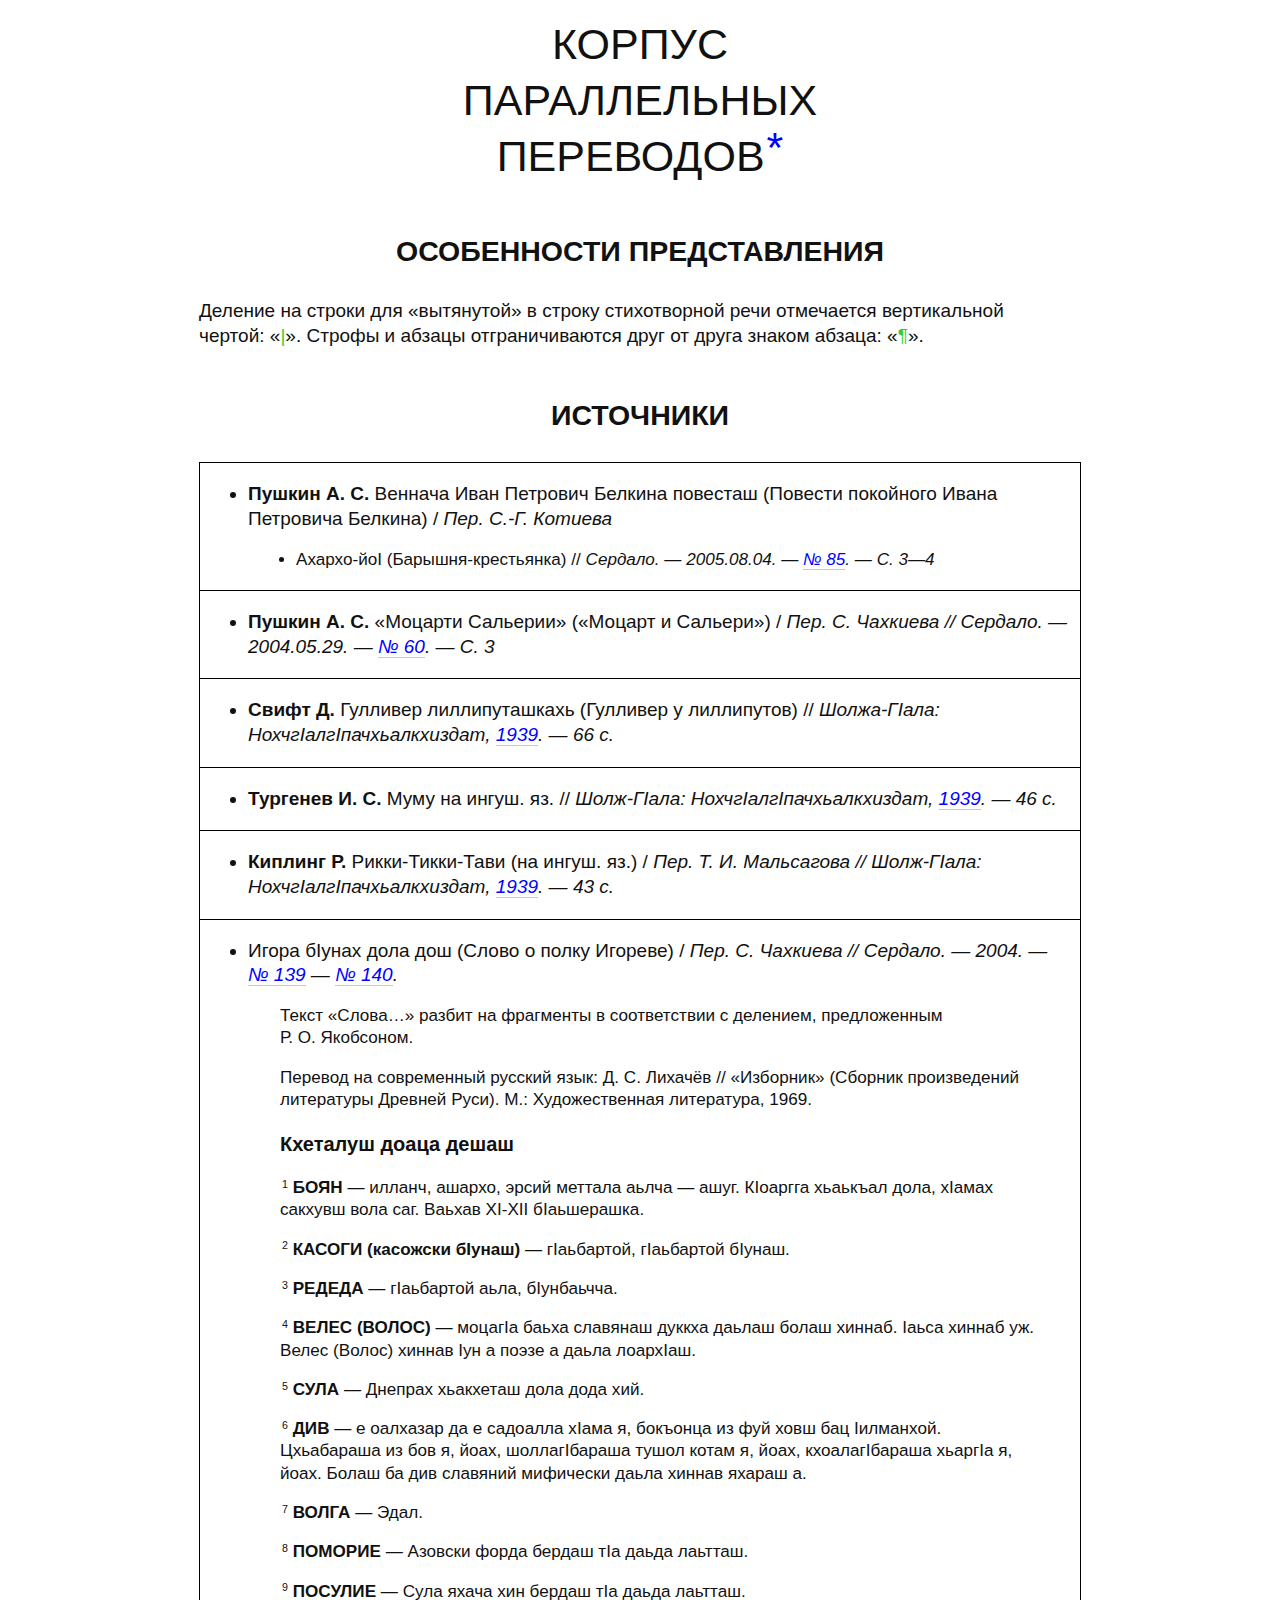
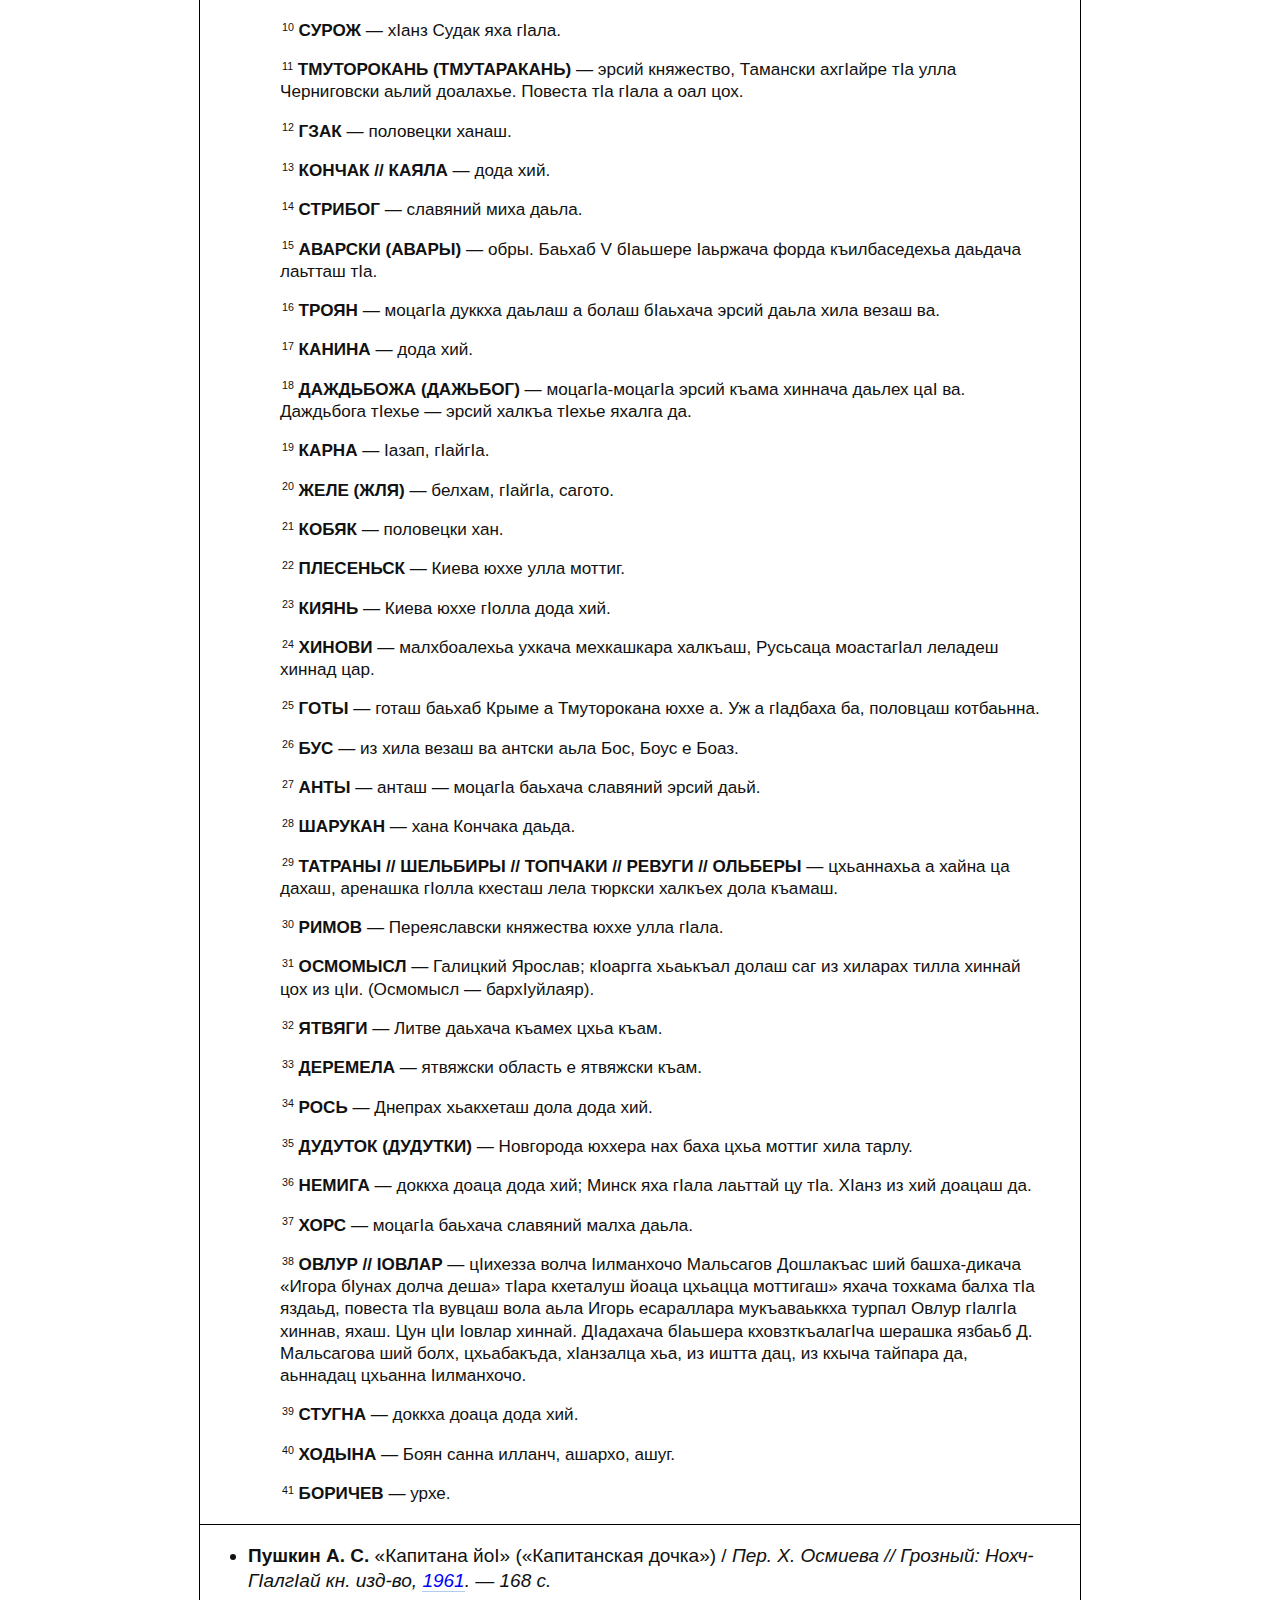
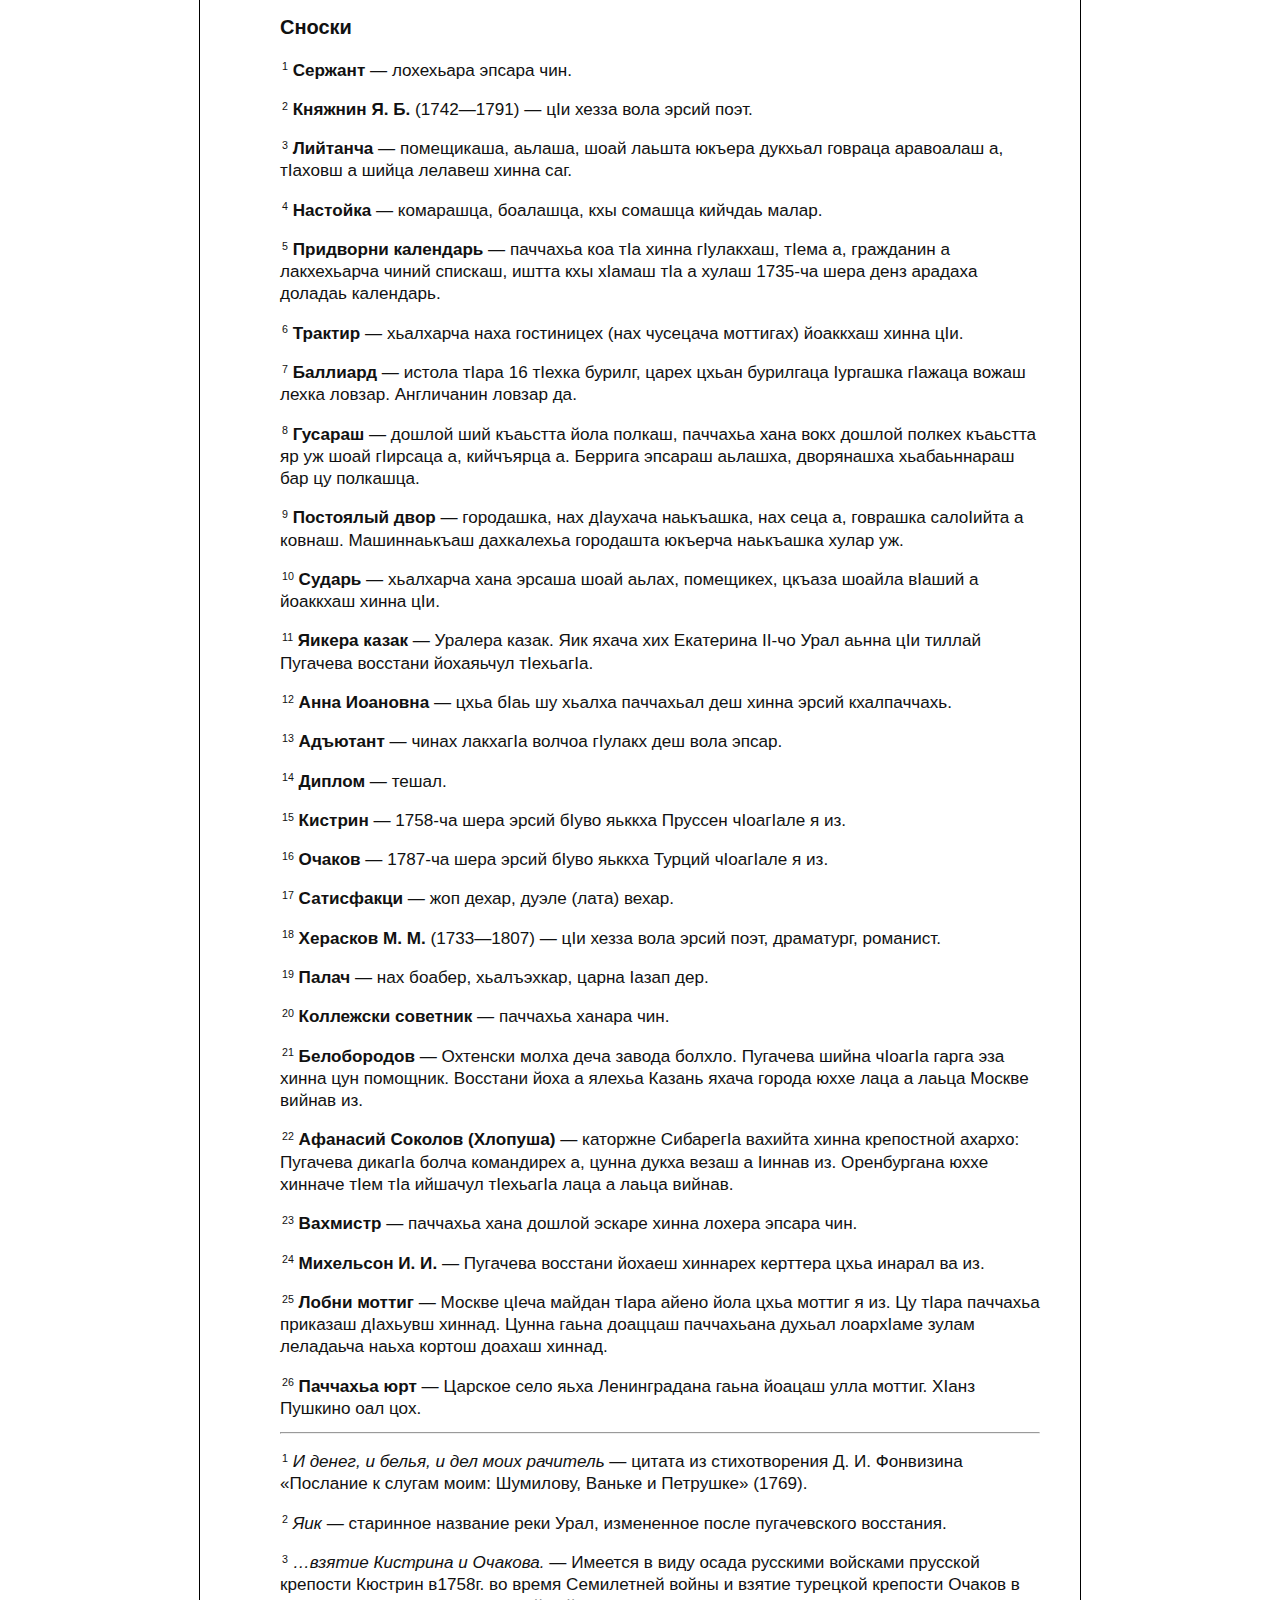
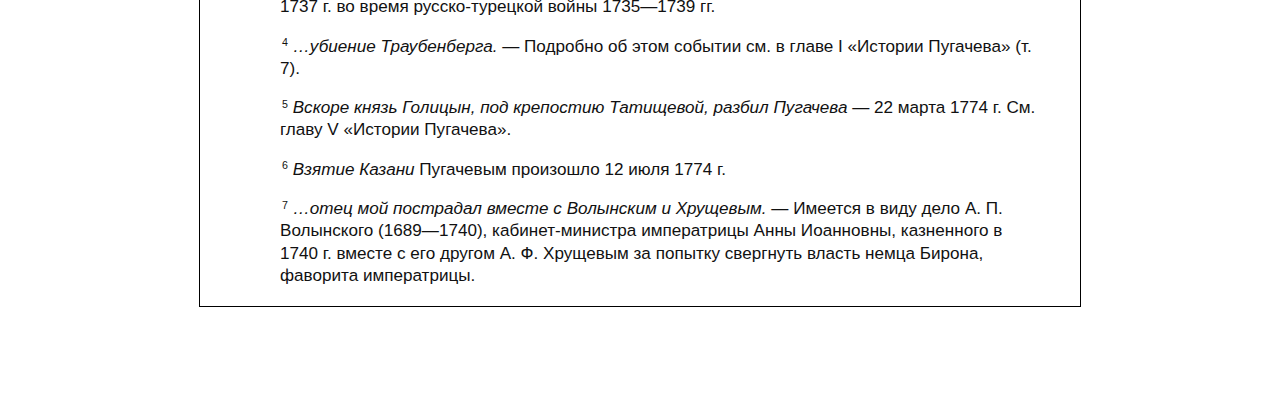
<file: parall_about.html>
﻿<!DOCTYPE html>
<html>
<head>
<title>Источники — Корпус параллельных переводов</title>
<meta charset="utf-8" />
<meta name="viewport" content="width=device-width, initial-scale=1.0" />
<meta http-equiv="X-UA-Compatible" content="IE=edge" />
<link rel="shortcut icon" href="./src/icons/favicon.ico" />
<STYLE type=text/css>






table.delivery {margin-top: 2em; font-size: 90%; width: 100%; border: 0px; border-collapse: collapse;}
table.delivery thead {font-weight: bold; background-color:#F2F2F2;}
table.delivery td {
    padding: 0px; border-bottom: 1px solid #e8e9eb;
    padding: 2px 5px 2px 5px;
    margin: 0;
    vertical-align: top;}

@media screen and (max-width: 800px) {
  table.delivery thead {
    display: none;
  }
  table.delivery tr {
    display: block;
    Xmargin-bottom: 1rem;
    Xborder-bottom: 2px solid #e8e9eb;
  }
  table.delivery td {
    display: block;
    text-align: right;
  }
  table.delivery td:before {
    content: attr(aria-label);
    float: left;
    font-weight: bold;
  }
  table.delivery .delivery_th {
    background-color:#F2F2F2;
  }
  table.delivery .delivery_th code {
	background-color: #008000; color: #EAFFED;
}
}





.vertext {
	bottom: 0; font-weight: 400;
	color:#FF0000; display: inline-block; width:30px;
	padding: 0; margin: 35px 2px 0px 0px;
	text-align: center; Xposition:absolute; vertical-align:middle;

	-webkit-transform: rotate(-90deg);
	transform: rotate(-90deg);
	-webkit-transform-origin: center;
	transform-origin: center;
	white-space: nowrap;
}
s { 
    Xvertical-align: middle; color:#FF0000 !important;  /* цвет зачеркивающей линии */ 
} 



html *, html ::after, html ::before {
	box-sizing: inherit;
}
body, html {
	-webkit-font-smoothing: antialiased;
	font-weight: 400;
	text-rendering: optimizeLegibility;
}
html *, html a, html li {
	outline-color: inherit;
}
body {
	font-size: 101%;
	display: flex;
	flex-direction: column;
	flex: 1 1 100%;
	background-color: #ffffff;
	color: #111 !important;
	color: var(--theme-text);
	min-height: 100vh;
	line-height: 1.3;
}


/* /art-l */
#als-expressform *, *, .als-share-circle, .share-circle, ::after, ::before {
	-webkit-box-sizing: border-box;
	-moz-box-sizing: border-box;
}
*, ::after, ::before {
	box-sizing: border-box;
}
html {
	-webkit-text-size-adjust: 100%;
	-ms-text-size-adjust: 100%;
	-webkit-font-smoothing: antialiased;
}
body, html {
	height: auto;
	min-height: 100%;
}
body {
	margin: 0;
	margin-bottom: 8% !important;
	1font-family: Segoe UI,SegoeUI,Helvetica Neue,Helvetica,Arial,sans-serif;
font-family: -apple-system, BlinkMacSystemFont, "Segoe UI", Helvetica, Arial, sans-serif, "Apple Color Emoji", "Segoe UI Emoji", "Segoe UI Symbol";
	overflow-y: scroll;
}
body {
	-webkit-font-feature-settings: "kern" 1, "liga" 0;
	-moz-font-feature-settings: "kern" 1, "liga" 0;
	font-feature-settings: "kern" 1, "liga" 0;
}
.als-body-wrap {
	display: flex;
	height: 100%;
	-ms-flex-direction: column;
	flex-direction: column;
	width: 100%;
}
.typograf-bg, body.typograf-bg .als-body-wrap, body.typograf-bg .als-footer-wrap, body.typograf-page, body.typograf-page .als-body-wrap, body.typograf-page .als-footer-wrap {
	background: #ebebeb;
}
.als-body-wrap, .als-search-v4-container {
	display: -webkit-box;
	display: -webkit-flex;
	display: -ms-flexbox;
	-webkit-box-orient: vertical;
	-webkit-box-direction: normal;
	-webkit-flex-direction: column;
}
.als-header-2021-padding {
	padding-top: 123px;
}
.als-content-wrap {
	-webkit-box-flex: 1;
	-webkit-flex: 1 0 auto;
	-ms-flex: 1 0 auto;
	flex: 1 0 auto;
}
.als-text-title {
	width: 100%;
	max-width: 100%;
	text-align: center;
	margin: 0 auto;
	font-size: 43px!important;
	line-height: 1.3;
}
/* @media all and (max-width:1400px) */
.als-text-title {
	font-size: 43px;
}
.als-tabs {
	text-align: center;
	font-size: 18px;
	margin: 1.9em 10px 2em;
	position: relative;
}
.als-tabs a	{color: #000!important;}
.als-tabs a:hover {
    background: rgba(0,0,0,.1);
    color: #000!important;
}
.als-text-container, .als-text-container-size, .announce__text {
	max-width: 920px;
	margin: 0 auto;
}
.als-text, .als-text-container, .announce__text {
	font-size: 21px;
	padding: 0 1em;
}
/* @media all and (max-width:1400px) */
.als-text, .als-text-container, .announce__text {
	font-size: 19px;
}
.als-text .text-margin, .als-text p, .als-text-container .text-margin, .als-text-container p, .text-margin.als-text-container, .text-margin.als-text, .announce__text .text-margin, .announce__text p, .text-margin.announce__text {
	margin: 1em auto .7em;
}
.als-text p, .als-text-container p, .announce__text p {
	font-family: inherit;
	font-size: inherit;
}
.als-logo-barcode, .blue-store-button, a.download, span.pause span {
	position: relative;
	font-weight: bold;
}
a:link {
	color: #0089ff;
	text-decoration: none;
	border-bottom: 1px solid rgba(0, 137, 255, .3);
	-webkit-transition: color .3s ease, border-color .3s ease;
	transition: color .3s ease, border-color .3s ease;
}
a.download:hover:before {
    opacity: .6;
}
a.download::before {
	content: "";
	display: block;
	width: 13px;
	height: 13px;
	position: absolute;
	left: -17px;
	top: 6px;
	background: url(./src/icons/download-icon.svg) no-repeat;
	background-size: 100% 100%;
	opacity: 0.4;
	-webkit-transition: opacity .3s cubic-bezier(.55, .08, .06, .97);
	transition: opacity .3s cubic-bezier(.55, .08, .06, .97);
}
.als-tabs a {
	font-size: inherit;
	padding: .5em 1.2em;
	text-decoration: none;
	border: none;
	position: relative;
	display: inline-block;
}
.als-tabs span {
	font-size: inherit;
	padding: .0em 0em;
	text-decoration: none;
	border: none;
	position: relative;
	display: inline-block;
}
.als-tabs span a {
	color: #ffffff !important;
}
.als-tabs span a:hover, .als-tabs span a:visited {
	color: #ffffff !important;
	background-color: #111BEF !important;
}
.als-tabs a {
	color: #000;
	background: rgba(0,0,0,.05);
	cursor: pointer;
}
.als-tabs a:not(.selected) {
	-webkit-transition: background .2s cubic-bezier(.55, .08, .06, .97);
	transition: background .2s cubic-bezier(.55, .08, .06, .97);
}
.als-tabs .als-tabs-bg, .als-tabs a.pseudo-selected, .als-tabs a.selected, .als-tabs a.with-nav, .als-tabs span {
	color: #fff;
}
.als-tabs .als-tabs-bg, .als-tabs a.selected, .als-tabs a.with-nav, .als-tabs span {
	background: #4149F2;
}
.als-tabs ins {
	outline: 0;
	text-decoration: none;
	position: relative;
	display: inline-block;
	z-index: 2;
	-webkit-transform: translateX(0);
	-ms-transform: translateX(0px);
	transform: translateX(0px);
	-webkit-transition: all .3s;
	transition: all .3s;
	line-height: 1.3;
	vertical-align: baseline;
}
.als-tabs ins::before {
	display: none;
}
.als-tabs .als-tabs-bg ins, .als-tabs a.pseudo-selected ins, .als-tabs a.selected ins, .als-tabs a.with-nav ins, .als-tabs span ins {
	-webkit-transform: none;
	-ms-transform: none;
	transform: none;
}
.als-tabs .als-tabs-bg ins::before, .als-tabs a.pseudo-selected ins::before, .als-tabs a.selected ins::before, .als-tabs a.with-nav ins::before, .als-tabs span ins::before {
	left: -0.8em;
	opacity: 1;
}
.als-text .h1, .als-text .subtitle, .als-text h1, .als-text-container .h1, .als-text-container .subtitle, .als-text-container h1, .als-text-title .h1, .als-text-title .subtitle, .als-text-title h1 {
	font-family: Segoe UI,SegoeUI,Helvetica Neue,Helvetica,Arial,sans-serif;
	font-weight: 400;
}
.als-text .h1, .als-text h1, .als-text-container .h1, .als-text-container h1, .als-text-title .h1, .als-text-title h1 {
	font-weight: 400;
	font-size: inherit;
	margin-bottom: 0.2em;
	margin-top: 1.1em;
}
/* art-l/ */


code, kbd, samp {
	font-family: Consolas,Monaco,'Andale Mono','Ubuntu Mono',monospace;
	font-size: 101%;
}
table {
	border-collapse: collapse;
	border-spacing: 0;
}
td, th {
	padding: 0;
}
code {
	direction: ltr;
	font-family: SFMono-Regular,Consolas,Liberation Mono,Menlo,Courier,monospace;
}

b, strong {
	font-weight: 600;
}

code {
	white-space:nowrap !important;
	padding: .1em .2em;
	background-color: #EAFFED; color: #008000;
	border-radius: 3px;
	font-size: 101%;
	font-smooth: auto;
	word-wrap: break-word;
}
.table th:not([scope=row]) {
	border-top: 0;
	border-bottom: 1px;
}

a {
	text-decoration: none;
	border-bottom: 1px solid;
}
a:link {
	color: #0000FF;
	border-color: #b2ccf0;
}
a:visited {
        color: #0000FF;
}
a:visited {
	border-color: #CC3399;
}

a:visited.fresh, a:visited.footer {
	border-color: #CC3399;
}
a:hover {
	border-color: #f0b2b2; color: #F41224;
}
a:active  { color:#8B0000; }

.output { margin: 2% 0 0 0; }



h1 {text-align:center; margin-top: 2em; margin-bottom: 1em;}
h2 {text-align:center; margin-top: 1.7em; margin-bottom: 1em;}


.tbl p { margin: 0pt;  }

P	{ text-indent: 0em; Xmargin: 0.2em; }
P.tab	{ text-align: left; font-size: 88%; margin-left: 0.3em; text-indent: 0em; }
P.tabv	{ text-align: left; font-size: 88%; margin-left: 1.2em; text-indent: -1.3em; padding:5px 0px 5px 0px; }


.font { font-size:121%; padding:0px 1px 0px 2px;}
p.tabli {text-indent: 0em;}


irsns   { background-color:#009878; color:#ffffff;}
dud15 { background-color:#c2af9a; color:#8e3635;}
irt16 { background-color:#96391d; color:#D0B64E;}
kodkt { background-color:#55a72a; color:#e3f4e5;}
kod21 { background-color:#1f3c8e; color:#B7AD98;}
raz01 { background-color:#E91344; color:#ffffff;}
dud15, kod21, irt16, irsns, kodkt, raz01, its33, uzh27 { font-size:12px !important; text-align:center !important; white-space:nowrap; overflow: visible; padding:3px 4px 3px 4px; font-variant:small-caps !important;}

k {font-size:11px !important;}


img {padding:0px;}




@font-face {
  font-family: DXIcons;
  src: local("DevExtreme Generic Icons"),local("devextreme_generic_icons"),url("./src/icons/dxicons.woff2") format("woff2"),url("./src/icons/dxicons.woff") format("woff"),url("./src/icons/dxicons.ttf") format("truetype");
  font-weight: 400;
  font-style: normal;
}
.dx-show-clear-button .dx-icon-clear {
    color: #F41224;
    top: 50%;
    margin-top: -17px;
    padding: 0px;
    width: 34px;
    height: 34px;
    background-position: 8px 8px;
    background-size: 18px 18px;
    font-size: 18px;
    text-align: center;
    line-height: 18px;
}
.dx-icon-clear {
    color: #F41224;
    font: 14px/1 DXIcons;
}
.dx-icon-overflow::before {
    font-weight: bold;
    content: "";
}
.dx-button .dx-icon {
    width: 16px; 
    height: 16px; 
    background-position: 0 0; 
    background-size: 16px 16px; 
    padding: 0; 
    font-size: 14px; 
    text-align: center; 
    line-height: 12px; 
    margin-right: 0; 
    margin-left: 0; 
}
.dx-button {
    padding: 2px 6px 2px 6px;
    border-radius: 4px;
    border-width: 1px;
    border-style: solid;
}
.dx-button .dx-icon {
    -webkit-user-drag: none;
    display: inline-block;
    vertical-align: middle;
}
.dx-widget, .dx-widget *, .dx-widget ::after, .dx-widget ::before, .dx-widget::after, .dx-widget::before {
    -webkit-box-sizing: border-box;
    box-sizing: border-box;
}
.dx-icon-overflow {
    font: 14px/1 DXIcons;
}
.dx-icon {
    background-position: 50% 50%;
    Xdisplay: inline-block;
    font-size: inherit;
    text-rendering: auto;
    -webkit-font-smoothing: antialiased;
    -moz-osx-font-smoothing: grayscale;
}
.dx-icon-clear::before {
    content: "";
}
::selection {
    background: #000000;
    color: #ffffff;
}
/*-----------------*/
.dx-header-filter-empty {
    color: #888888;
    top: 50%;
    margin-top: -17px;
    padding: 0px;
    width: 34px;
    height: 34px;
    background-position: 8px 8px;
    background-size: 18px 18px;
    font-size: 18px;
    text-align: center;
    line-height: 18px;
}
.dx-header-filter-empty {
    font: 14px/1 DXIcons;
}
.dx-header-filter {
    background-position: 50% 50%;
    Xdisplay: inline-block;
    font-size: inherit;
    text-rendering: auto;
    -webkit-font-smoothing: antialiased;
    -moz-osx-font-smoothing: grayscale;
}
.dx-header-filter-empty::before {
    content: "";
}


li {
  Xmargin: 5px 0; margin: 0px 0px 2px 8px; text-indent: 0px;
  Xlist-style-type: "\2014\0020"; /*none circle square disc*/ 
  /*background: url('li.gif') no-repeat 0 0.6em;*/
}

sup a{border-style: none !important;}
sup{margin-left:2px; font-weight:normal; border-style: none !important;}
sup{font-size:8pt;line-height:0;position:relative;vertical-align:baseline}
sup{top:-0.5em}
sub{bottom:-0.25em;}

.sup2{font-size:100%;}
.sup2{top:-0.2em}

.svg_pic:active path {
fill: #BB1414;
}




.thumbnails
{
/* Компенсируем отступы между float-блоками, чтобы они занимали все доступное пространство */
margin: -3em 0 0 -2em;

/* Выравнивание по центру */
text-align: center;
}

.thumbnail
{
/* Убираем подчеркивание у элемента ins,
который был использован для совместимости со старыми версиями Internet Explorer */
text-decoration: none;

/* Следующее правило для Firefox 2 */
display: -moz-inline-box;

/* а это для остальных */
display: inline-block;

vertical-align: top;

/* Убираем выравнивание по центру */
text-align: left;

/* Отступы между блоками */
margin: 0em 0 0 2em;
}

.thumbnail .r
{
/* Если есть необходимость, то свойства padding, border, background и position со значением relative
лучше задавать у этого элемента -- это несколько расширит количество поддерживаемых версий браузеров */

/* Задаем минимальную ширину по тексту */
width: 14em;

/* Минимальная ширина в пикселях будет автоматически рассчитываться по ширине картинки */
float: left;
}



c1 { background-color:#7A00E5; padding:12px 0px 12px 0px; color:#FFFFFF;}
c2 { background-color:#0068FF; padding:12px 0px 12px 0px; color:#FFFFFF;}
c3 { background-color:#00BC3F; padding:12px 0px 12px 0px; color:#FFFFFF;}
c4 { background-color:#FFFF00; padding:12px 0px 12px 0px; color:#FF0000;}
c5 { background-color:#FF7F00; padding:12px 0px 12px 0px; color:#FFFFFF;}
c6 { background-color:#FF0000; padding:12px 0px 12px 0px; color:#FFFFFF;}





.r ul {
  list-style: none;
  padding: 0px;
  margin: 0px 0px 0px -25px; color:#444444;
}

.r li { 
  padding-left: 16px; 
}

.r li::before {
  content: "•";
  padding-right: 6px;
  color: #000000;
}

blockquote {
  font-size:90%;
}

/*Highlighted Footnotes like Wikipedia*/
a {
  transition: all .8s;
}
:target {
	background: #ccc; 		/*ccc*/
	Xborder: solid 1px #aaa; 	/*aaa*/
  transition: all .5s;
}
</style>



</head>
<body>
<div class="als-body-wrap">










<div class="als-content-wrap" data-als-search="wrapper"><div class="als-text-title"><h1 style="margin-top: 0.4em; margin-bottom: 0.6em;">КОРПУС <br>ПАРАЛЛЕЛЬНЫХ <br><nobr>ПЕРЕВОДОВ<sup class="sup2"><a href="https://ghalghay.github.io/" target="_blank">*</a></sup></nobr></h1></div>



<div class="als-text-container">



<h2>ОСОБЕННОСТИ ПРЕДСТАВЛЕНИЯ</h2>

<p>Деление на строки для «вытянутой» в строку стихотворной речи отмечается вертикальной чертой:&nbsp;«<font color='#32CD32'>|</font>». Строфы и абзацы отграничиваются друг от друга знаком абзаца:&nbsp;«<font color='#32CD32'>¶</font>».</p>





<h2>ИСТОЧНИКИ</h2>


<table border="1" bordercolor="#000000">

<tr>
<td id="belkin">
<ul>
<li><b>Пушкин А. С.</b> Веннача Иван Петрович Белкина повесташ (Повести покойного Ивана Петровича Белкина) /&nbsp;<i>Пер. С.-Г.&nbsp;Котиева</i>

<blockquote>
<li>Ахархо-йоӀ (Барышня-крестьянка) //&nbsp;<i>Сердало.&nbsp;— 2005.08.04.&nbsp;— <a href="https://yadi.sk/i/sBHIc0lv3ZkXvC" target="_blank" class="a_color">№&nbsp;85</a>.&nbsp;— С.&nbsp;3—4</i></li>
</blockquote>
</ul>
</td>
</tr>



<tr>
<td id="salieri">
<ul>
<li><b>Пушкин А. С.</b> «Моцарти Сальерии» («Моцарт и Сальери») /&nbsp;<i>Пер. С.&nbsp;Чахкиева // Сердало.&nbsp;— 2004.05.29.&nbsp;— <a href="https://disk.yandex.ru/i/ecoGUFQE3Ziaxr" target="_blank" class="a_color">№&nbsp;60</a>.&nbsp;— С.&nbsp;3</i></li>
</ul>
</td>
</tr>



<tr>
<td id="lillip">
<ul>
<li><b>Свифт Д.</b> Гулливер лиллипуташкахь (Гулливер у лиллипутов) //&nbsp;<i>Шолжа-ГӀала: НохчгӀалгӀпачхьалкхиздат, <a href="https://disk.yandex.ru/d/BZRJnETr-oPiVw" target="_blank" class="a_color">1939</a>.&nbsp;— 66&nbsp;с.</i></li>
</ul>
</td>
</tr>


<tr>
<td id="mumu">
<ul>
<li><b>Тургенев И. С.</b> Муму на ингуш. яз. //&nbsp;<i>Шолж-ГӀала: НохчгӀалгӀпачхьалкхиздат, <a href="https://disk.yandex.ru/i/HD0c5LJ4_XpCog" target="_blank" class="a_color">1939</a>.&nbsp;— 46&nbsp;с.</i></li>
</ul>
</td>
</tr>



<tr>
<td id="rikki">
<ul>
<li><b>Киплинг Р.</b> Рикки-Тикки-Тави (на ингуш. яз.) /&nbsp;<i>Пер. Т.&nbsp;И.&nbsp;Мальсагова //&nbsp;<i>Шолж-ГӀала: НохчгӀалгӀпачхьалкхиздат, <a href="https://disk.yandex.ru/d/7EzLpDE3axWnCw" target="_blank" class="a_color">1939</a>.&nbsp;— 43&nbsp;с.</i></li>
</ul>
</td>
</tr>


<tr>
<td id="igor">
<ul>
<li>Игора бӀунах дола дош (Слово о&nbsp;полку Игореве) /&nbsp;<i>Пер. С.&nbsp;Чахкиева // Сердало.&nbsp;— 2004.&nbsp;— <a href="https://yadi.sk/i/KleJtbrI3ZiUh9" target="_blank" class="a_color">№&nbsp;139</a>&nbsp;—&nbsp;<a href="https://yadi.sk/i/ofsBB31c3ZiUjk" target="_blank" class="a_color">№&nbsp;140</a>.</i></li>
<blockquote>
<p>Текст «Слова…» разбит на&nbsp;фрагменты в&nbsp;соответствии с&nbsp;делением, предложенным Р.&nbsp;О.&nbsp;Якобсоном.</p>
<p>Перевод на современный русский язык: Д.&nbsp;С.&nbsp;Лихачёв // «Изборник» (Сборник произведений литературы Древней Руси). М.:&nbsp;Художественная литература,&nbsp;1969.</p>

<h3>Кхеталуш доаца дешаш</h3>

<p id="ig1"><sup>1</sup> <b>БОЯН</b> — илланч, ашархо, эрсий меттала аьлча</b> — ашуг. КӀоаргга хьаькъал дола, хӀамах сакхувш вола саг. Ваьхав XI-XII бӀаьшерашка.</p>
<p id="ig2"><sup>2</sup> <b>КАСОГИ (касожски бӀунаш)</b> — гӀаьбартой, гӀаьбартой бӀунаш.</p>
<p id="ig3"><sup>3</sup> <b>РЕДЕДА</b> — гӀаьбартой аьла, бӀунбаьчча.</p>
<p id="ig4"><sup>4</sup> <b>ВЕЛЕС (ВОЛОС)</b> — моцагӀа баьха славянаш дуккха даьлаш болаш хиннаб. Ӏаьса хиннаб уж. Велес (Волос) хиннав Ӏун а поэзе а даьла лоархӀаш.</p>
<p id="ig5"><sup>5</sup> <b>СУЛА</b> — Днепрах хьакхеташ дола дода хий.</p>
<p id="ig6"><sup>6</sup> <b>ДИВ</b> — е оалхазар да е садоалла хӀама я, бокъонца из фуй ховш бац Ӏилманхой. Цхьабараша из бов я, йоах, шоллагӀбараша тушол котам я, йоах, кхоалагӀбараша хьаргӀа я, йоах. Болаш ба див славяний мифически даьла хиннав яхараш а.</p>
<p id="ig7"><sup>7</sup> <b>ВОЛГА</b> — Эдал.</p>
<p id="ig8"><sup>8</sup> <b>ПОМОРИЕ</b> — Азовски форда бердаш тӀа даьда лаьтташ.</p>
<p id="ig9"><sup>9</sup> <b>ПОСУЛИЕ</b> — Сула яхача хин бердаш тӀа даьда лаьтташ.</p>
<p id="ig10"><sup>10</sup> <b>СУРОЖ</b> — хӀанз Судак яха гӀала.</p>
<p id="ig11"><sup>11</sup> <b>ТМУТОРОКАНЬ (ТМУТАРАКАНЬ)</b> — эрсий княжество, Тамански ахгӀайре тӀа улла Черниговски аьлий доалахье. Повеста тӀа гӀала а оал цох.</p>
<p id="ig12"><sup>12</sup> <b>ГЗАК</b> — половецки ханаш.</p>
<p id="ig13"><sup>13</sup> <b>КОНЧАК // КАЯЛА</b> — дода хий.</p>
<p id="ig14"><sup>14</sup> <b>СТРИБОГ</b> — славяний миха даьла.</p>
<p id="ig15"><sup>15</sup> <b>АВАРСКИ (АВАРЫ)</b> — обры. Баьхаб V бӀаьшере Ӏаьржача форда къилбаседехьа даьдача лаьтташ тӀа.</p>
<p id="ig16"><sup>16</sup> <b>ТРОЯН</b> — моцагӀа дуккха даьлаш а болаш бӀаьхача эрсий даьла хила везаш ва.</p>
<p id="ig17"><sup>17</sup> <b>КАНИНА</b> — дода хий.</p>
<p id="ig18"><sup>18</sup> <b>ДАЖДЬБОЖА (ДАЖЬБОГ)</b> — моцагӀа-моцагӀа эрсий къама хиннача даьлех цаӀ ва. Даждьбога тӀехье — эрсий халкъа тӀехье яхалга да.</p>
<p id="ig19"><sup>19</sup> <b>КАРНА</b> — Ӏазап, гӀайгӀа.</p>
<p id="ig20"><sup>20</sup> <b>ЖЕЛЕ (ЖЛЯ)</b> — белхам, гӀайгӀа, сагото.</p>
<p id="ig21"><sup>21</sup> <b>КОБЯК</b> — половецки хан.</p>
<p id="ig22"><sup>22</sup> <b>ПЛЕСЕНЬСК</b> — Киева юххе улла моттиг.</p>
<p id="ig23"><sup>23</sup> <b>КИЯНЬ</b> — Киева юххе гӀолла дода хий.</p>
<p id="ig24"><sup>24</sup> <b>ХИНОВИ</b> — малхбоалехьа ухкача мехкашкара халкъаш, Русьсаца моастагӀал леладеш хиннад цар.</p>
<p id="ig25"><sup>25</sup> <b>ГОТЫ</b> — готаш баьхаб Крыме а Тмуторокана юххе а. Уж а гӀадбаха ба, половцаш котбаьнна.</p>
<p id="ig26"><sup>26</sup> <b>БУС</b> — из хила везаш ва антски аьла Бос, Боус е Боаз.</p>
<p id="ig27"><sup>27</sup> <b>АНТЫ</b> — анташ</b> — моцагӀа баьхача славяний эрсий даьй.</p>
<p id="ig28"><sup>28</sup> <b>ШАРУКАН</b> — хана Кончака даьда.</p>
<p id="ig29"><sup>29</sup> <b>ТАТРАНЫ // ШЕЛЬБИРЫ // ТОПЧАКИ // РЕВУГИ // ОЛЬБЕРЫ</b> — цхьаннахьа а хайна ца дахаш, аренашка гӀолла кхесташ лела тюркски халкъех дола къамаш.</p>
<p id="ig30"><sup>30</sup> <b>РИМОВ</b> — Переяславски княжества юххе улла гӀала.</p>
<p id="ig31"><sup>31</sup> <b>ОСМОМЫСЛ</b> — Галицкий Ярослав; кӀоаргга хьаькъал долаш саг из хиларах тилла хиннай цох из цӀи. (Осмомысл — бархӀуйлаяр).</p>
<p id="ig32"><sup>32</sup> <b>ЯТВЯГИ</b> — Литве даьхача къамех цхьа къам.</p>
<p id="ig33"><sup>33</sup> <b>ДЕРЕМЕЛА</b> — ятвяжски область е ятвяжски къам.</p>
<p id="ig34"><sup>34</sup> <b>РОСЬ</b> — Днепрах хьакхеташ дола дода хий.</p>
<p id="ig35"><sup>35</sup> <b>ДУДУТОК (ДУДУТКИ)</b> — Новгорода юххера нах баха цхьа моттиг хила тарлу.</p>
<p id="ig36"><sup>36</sup> <b>НЕМИГА</b> — доккха доаца дода хий; Минск яха гӀала лаьттай цу тӀа. ХӀанз из хий доацаш да.</p>
<p id="ig37"><sup>37</sup> <b>ХОРС</b> — моцагӀа баьхача славяний малха даьла.</p>
<p id="ig38"><sup>38</sup> <b>ОВЛУР // ӀОВЛАР</b> — цӀихезза волча Ӏилманхочо Мальсагов Дошлакъас ший башха-дикача «Игора бӀунах долча деша» тӀара кхеталуш йоаца цхьацца моттигаш» яхача тохкама балха тӀа яздаьд, повеста тӀа вувцаш вола аьла Игорь есараллара мукъаваьккха турпал Овлур гӀалгӀа хиннав, яхаш. Цун цӀи Ӏовлар хиннай. ДӀадахача бӀаьшера кховзткъалагӀча шерашка язбаьб Д. Мальсагова ший болх, цхьабакъда, хӀанзалца хьа, из иштта дац, из кхыча тайпара да, аьннадац цхьанна Ӏилманхочо.</p>
<p id="ig39"><sup>39</sup> <b>СТУГНА</b> — доккха доаца дода хий.</p>
<p id="ig40"><sup>40</sup> <b>ХОДЫНА</b> — Боян санна илланч, ашархо, ашуг.</p>
<p id="ig41"><sup>41</sup> <b>БОРИЧЕВ</b> — урхе.</p>


</blockquote>
</ul>
</td>
</tr>




<tr>
<td id="kapdoch">
<ul>
<li><b>Пушкин А. С.</b> «Капитана йоӀ» («Капитанская дочка») /&nbsp;<i>Пер. Х.&nbsp;Осмиева //&nbsp;Грозный: Нохч-ГӀалгӀай кн. изд-во, <a href="https://disk.yandex.ru/d/vCEDj6kGdCR1kg" target="_blank" class="a_color">1961</a>.&nbsp;— 168&nbsp;с.</i></li>
<blockquote>
<h3>Сноски</h3>

<p id='kd1'><sup>1</sup> <b>Сержант</b> — лохехьара эпсара чин.</p>
<p id='kd2'><sup>2</sup> <b>Княжнин Я. Б.</b> (1742—1791) — цӀи хезза вола эрсий поэт.</p>
<p id='kd3'><sup>3</sup> <b>Лийтанча</b> — помещикаша, аьлаша, шоай лаьшта юкъера дукхьал говраца аравоалаш а, тӀаховш а шийца лелавеш хинна саг.</p>
<p id='kd4'><sup>4</sup> <b>Настойка</b> — комарашца, боалашца, кхы сомашца кийчдаь малар.</p>
<p id='kd5'><sup>5</sup> <b>Придворни календарь</b> — паччахьа коа тӀа хинна гӀулакхаш, тӀема а, гражданин а лакхехьарча чиний спискаш, иштта кхы хӀамаш тӀа а хулаш 1735-ча шера денз арадаха доладаь календарь.</p>
<p id='kd6'><sup>6</sup> <b>Трактир</b> — хьалхарча наха гостиницех (нах чусецача моттигах) йоаккхаш хинна цӀи.</p>
<p id='kd7'><sup>7</sup> <b>Баллиард</b> — истола тӀара 16 тӀехка бурилг, царех цхьан бурилгаца Ӏургашка гӀажаца вожаш лехка ловзар. Англичанин ловзар да.</p>
<p id='kd8'><sup>8</sup> <b>Гусараш</b> — дошлой ший къаьстта йола полкаш, паччахьа хана вокх дошлой полкех къаьстта яр уж шоай гӀирсаца а, кийчъярца а. Беррига эпсараш аьлашха, дворянашха хьабаьннараш бар цу полкашца.</p>
<p id='kd9'><sup>9</sup> <b>Постоялый двор</b> — городашка, нах дӀаухача наькъашка, нах сеца а, говрашка салоӀийта а ковнаш. Машиннаькъаш дахкалехьа городашта юкъерча наькъашка хулар уж.</p>
<p id='kd10'><sup>10</sup> <b>Сударь</b> — хьалхарча хана эрсаша шоай аьлах, помещикех, цкъаза шоайла вӀаший а йоаккхаш хинна цӀи.</p>
<p id='kd11'><sup>11</sup> <b>Яикера казак</b> — Уралера казак. Яик яхача хих Екатерина II-чо Урал аьнна цӀи тиллай Пугачева восстани йохаяьчул тӀехьагӀа.</p>
<p id='kd12'><sup>12</sup> <b>Анна Иоановна</b> — цхьа бӀаь шу хьалха паччахьал деш хинна эрсий кхалпаччахь.</p>
<p id='kd13'><sup>13</sup> <b>Адъютант</b> — чинах лакхагӀа волчоа гӀулакх деш вола эпсар.</p>
<p id='kd14'><sup>14</sup> <b>Диплом</b> — тешал.</p>
<p id='kd15'><sup>15</sup> <b>Кистрин</b> — 1758-ча шера эрсий бӀуво яьккха Пруссен чӀоагӀале я из.</p>
<p id='kd16'><sup>16</sup> <b>Очаков</b> — 1787-ча шера эрсий бӀуво яьккха Турций чӀоагӀале я из.</p>
<p id='kd17'><sup>17</sup> <b>Сатисфакци</b> — жоп дехар, дуэле (лата) вехар.</p>
<p id='kd18'><sup>18</sup> <b>Херасков М. М.</b> (1733—1807) — цӀи хезза вола эрсий поэт, драматург, романист.</p>
<p id='kd19'><sup>19</sup> <b>Палач</b> — нах боабер, хьалъэхкар, царна Ӏазап дер.</p>
<p id='kd20'><sup>20</sup> <b>Коллежски советник</b> — паччахьа ханара чин.</p>
<p id='kd21'><sup>21</sup> <b>Белобородов</b> — Охтенски молха деча завода болхло. Пугачева шийна чӀоагӀа гарга эза хинна цун помощник. Восстани йоха а ялехьа Казань яхача города юххе лаца а лаьца Москве вийнав из.</p>
<p id='kd22'><sup>22</sup> <b>Афанасий Соколов (Хлопуша)</b> — каторжне СибарегӀа вахийта хинна крепостной ахархо: Пугачева дикагӀа болча командирех а, цунна дукха везаш а Ӏиннав из. Оренбургана юххе хинначе тӀем тӀа ийшачул тӀехьагӀа лаца а лаьца вийнав.</p>
<p id='kd23'><sup>23</sup> <b>Вахмистр</b> — паччахьа хана дошлой эскаре хинна лохера эпсара чин.</p>
<p id='kd24'><sup>24</sup> <b>Михельсон И. И.</b> — Пугачева восстани йохаеш хиннарех керттера цхьа инарал ва из.</p>
<p id='kd25'><sup>25</sup> <b>Лобни моттиг</b> — Москве цӀеча майдан тӀара айено йола цхьа моттиг я из. Цу тӀара паччахьа приказаш дӀахьувш хиннад. Цунна гаьна доаццаш паччахьана духьал лоархӀаме зулам леладаьча наьха кортош доахаш хиннад.</p>
<p id='kd26'><sup>26</sup> <b>Паччахьа юрт</b> — Царское село яьха Ленинградана гаьна йоацаш улла моттиг. ХӀанз Пушкино оал цох.</p>

<hr>

<p id="kd_ru1"><sup>1</sup> <i>И денег, и белья, и дел моих рачитель</i> — цитата из стихотворения Д. И. Фонвизина «Послание к слугам моим: Шумилову, Ваньке и Петрушке» (1769).</p>
<p id="kd_ru2"><sup>2</sup> <i>Яик</i> — старинное название реки Урал, измененное после пугачевского восстания.</p>
<p id="kd_ru3"><sup>3</sup> <i>…взятие Кистрина и Очакова.</i> — Имеется в виду осада русскими войсками прусской крепости Кюстрин в1758г. во время Семилетней войны и взятие турецкой крепости Очаков в 1737 г. во время русско-турецкой войны 1735—1739 гг.</p>
<p id="kd_ru4"><sup>4</sup> <i>…убиение Траубенберга.</i> — Подробно об этом событии см. в главе I «Истории Пугачева» (т. 7).</p>
<p id="kd_ru5"><sup>5</sup> <i>Вскоре князь Голицын, под крепостию Татищевой, разбил Пугачева</i> — 22 марта 1774 г. См. главу V «Истории Пугачева».</p>
<p id="kd_ru6"><sup>6</sup> <i>Взятие Казани</i> Пугачевым произошло 12 июля 1774 г.</p>
<p id="kd_ru7"><sup>7</sup> <i>…отец мой пострадал вместе с Волынским и Хрущевым.</i> — Имеется в виду дело А. П. Волынского (1689—1740), кабинет-министра императрицы Анны Иоанновны, казненного в 1740 г. вместе с его другом А. Ф. Хрущевым за попытку свергнуть власть немца Бирона, фаворита императрицы.</p>

</blockquote>
</ul>
</td>
</tr>








</table>



</div>
</div>
</div>











</body>
</html>
</file>
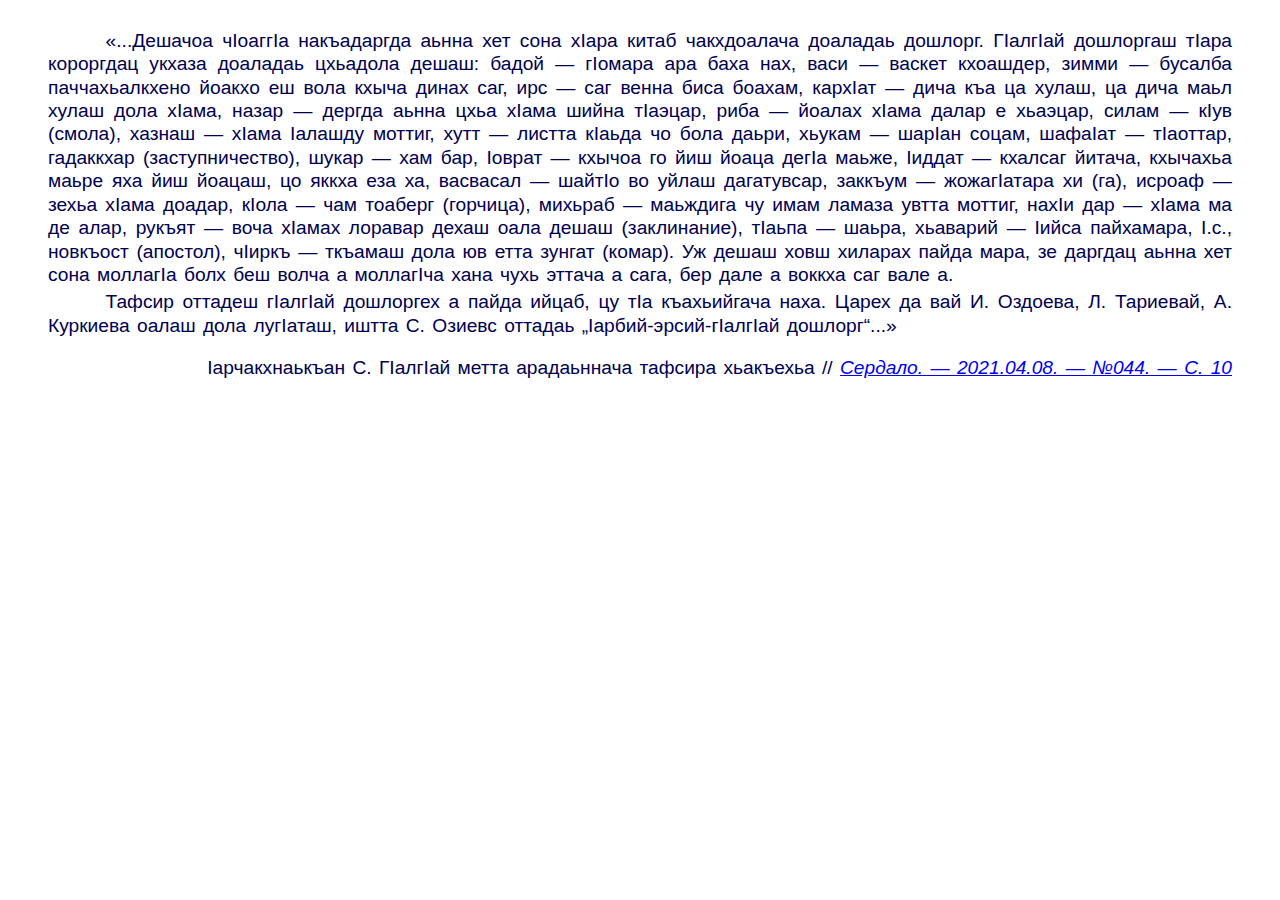
<file: src/izd/IngTafsir.html>
﻿<html><head>
<title>Iарчакхнаькъан С. ГIалгIай метта арадаьннача тафсира хьакъехьа // Сердало. — 2021.04.08. — №044. — С. 10</title>
<meta http-equiv="content-type" content="text/html; charset=utf-8">

<style type="text/css"><!--
body{font-size:120% !important; line-height:122% !important;
word-spacing: 2px;color:#000050; margin-top: 1.5em;
font-family: SFUIDisplay,-apple-system,BlinkMacSystemFont,"Segoe UI",Roboto,Oxygen,Ubuntu,Cantarell,"Open Sans","Helvetica Neue",sans-serif;
Xbackground-color:#E6F9F9 !important;}

b {font-weight:500 !important;}
P	{ margin: 0.2em 0; }
P.text	{ text-align: justify; text-indent: 3em;}
.rght	{ text-align: right; margin: 1em 0 1.5em 0;}

--></style>
</head>
<body>
<blockquote>
<p class="text">«...Дешачоа чIоаггIа накъадаргда аьнна хет сона хIара китаб чакхдоалача доаладаь дошлорг. ГIалгIай дошлоргаш тIара короргдац укхаза доаладаь цхьадола дешаш: <b>бадой</b> — гIомара ара баха нах, <b>васи</b> — васкет кхоашдер, <b>зимми</b> — бусалба паччахьалкхено йоакхо еш вола кхыча динах саг, <b>ирс</b> — саг венна биса боахам, <b>кархIат</b> — дича къа ца хулаш, ца дича маьл хулаш дола хIама, <b>назар</b> — дергда аьнна цхьа хIама шийна тIаэцар, <b>риба</b> — йоалах хIама далар е хьаэцар, <b>силам</b> — кIув (смола), <b>хазнаш</b> — хIама Iалашду моттиг, <b>хутт</b> — листта кIаьда чо бола даьри, <b>хьукам</b> — шарIан соцам, <b>шафаIат</b> — тIаоттар, гадаккхар (заступничество), <b>шукар</b> — хам бар, <b>Iоврат</b> — кхычоа го йиш йоаца дегIа маьже, <b>Iиддат</b> — кхалсаг йитача, кхычахьа маьре яха йиш йоацаш, цо яккха еза ха, <b>васвасал</b> — шайтIо во уйлаш дагатувсар, <b>заккъум</b> — жожагIатара хи (га), <b>исроаф</b> — зехьа хIама доадар, <b>кIола</b> — чам тоаберг (горчица), <b>михьраб</b> — маьждига чу имам ламаза увтта моттиг, <b>нахIи дар</b> — хIама ма де алар, <b>рукъят</b> — воча хIамах лоравар дехаш оала дешаш (заклинание), <b>тIаьпа</b> — шаьра, <b>хьаварий</b> — Iийса пайхамара, I.с., новкъост (апостол), <b>чIиркъ</b> — ткъамаш дола юв етта зунгат (комар). Уж дешаш ховш хиларах пайда мара, зе даргдац аьнна хет сона моллагIа болх беш волча а моллагIча хана чухь эттача а сага, бер дале а воккха саг вале а.</p>
<p class="text">Тафсир оттадеш гIалгIай дошлоргех а пайда ийцаб, цу тIа къахьийгача наха. Царех да вай И. Оздоева, Л. Тариевай, А. Куркиева оалаш дола лугIаташ, иштта С. Озиевс оттадаь „Iарбий-эрсий-гIалгIай дошлорг“...»</p>

<p class="rght"><b>Iарчакхнаькъан С.</b> ГIалгIай метта арадаьннача тафсира хьакъехьа // <a href="https://disk.yandex.ru/i/LonTePgTDCLJog"><i>Сердало. — 2021.04.08. — №044. — С. 10</i></a></p>
</blockquote>
</file>
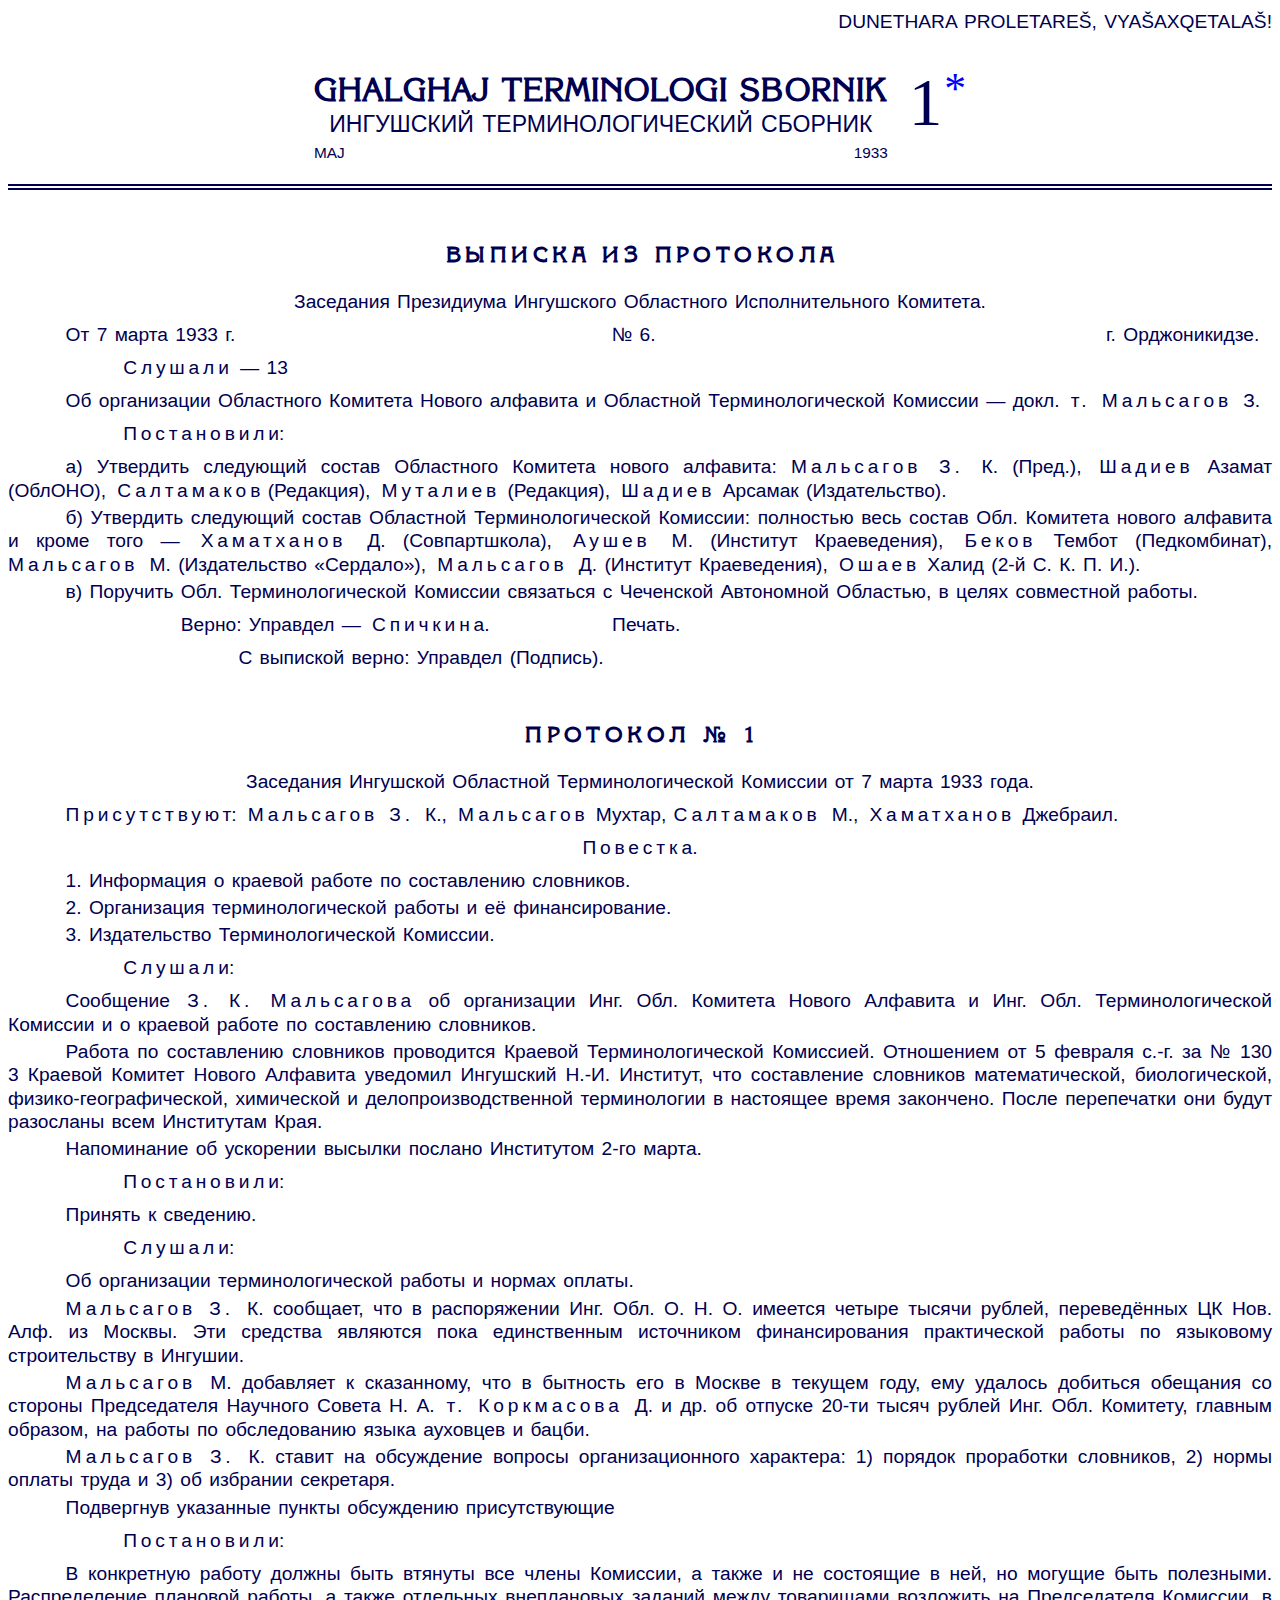
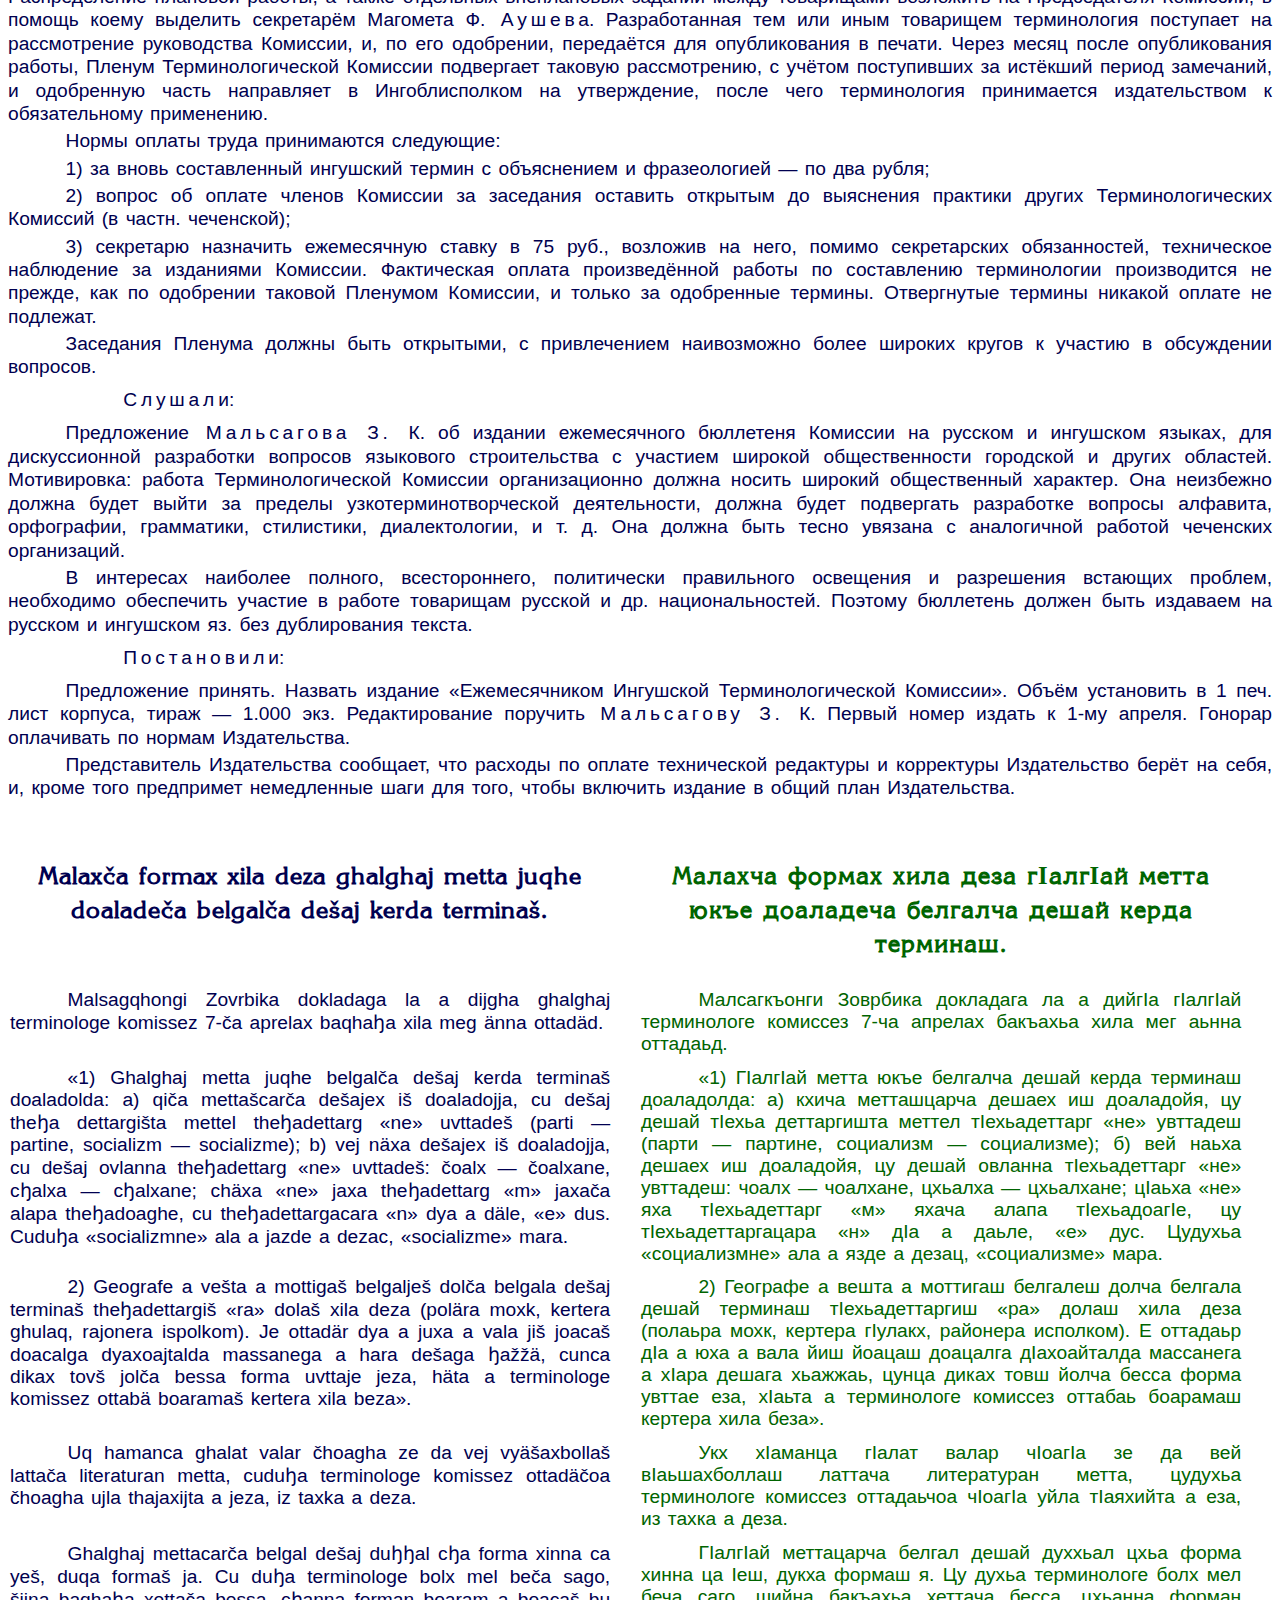
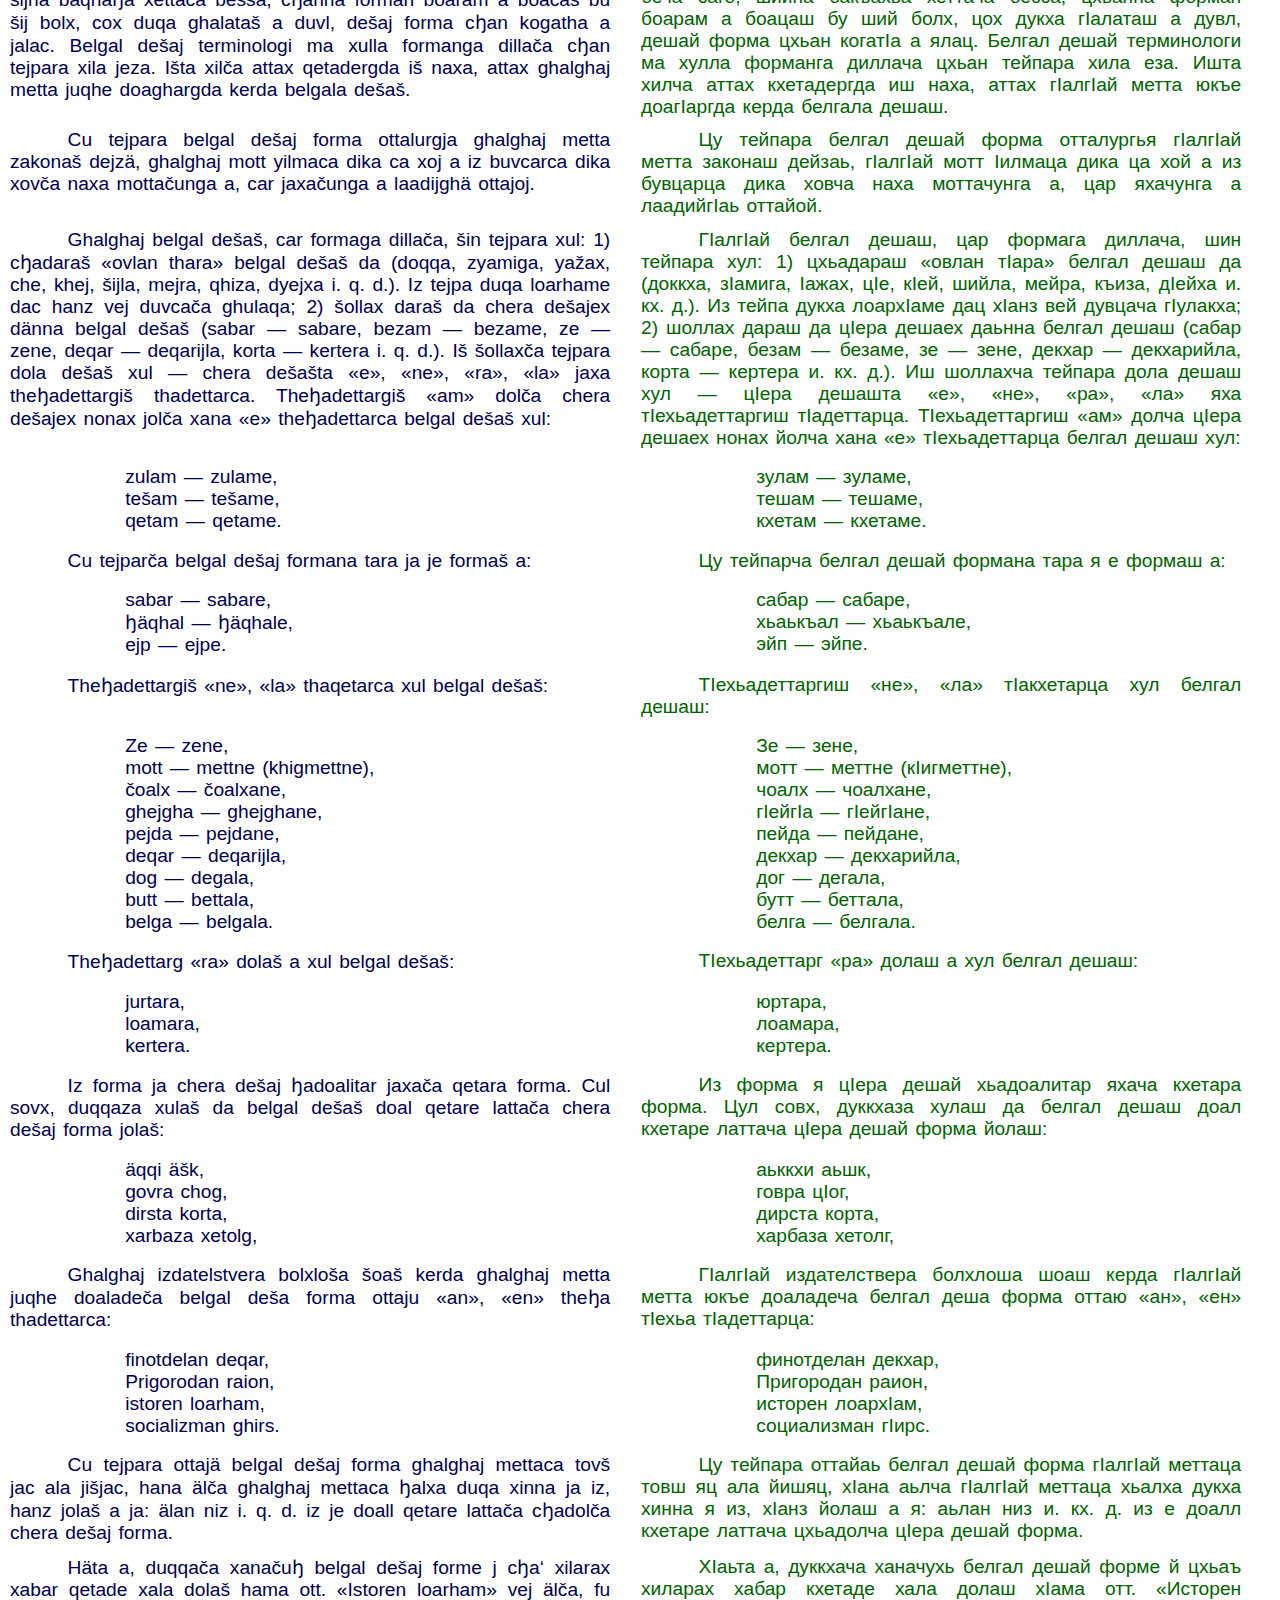
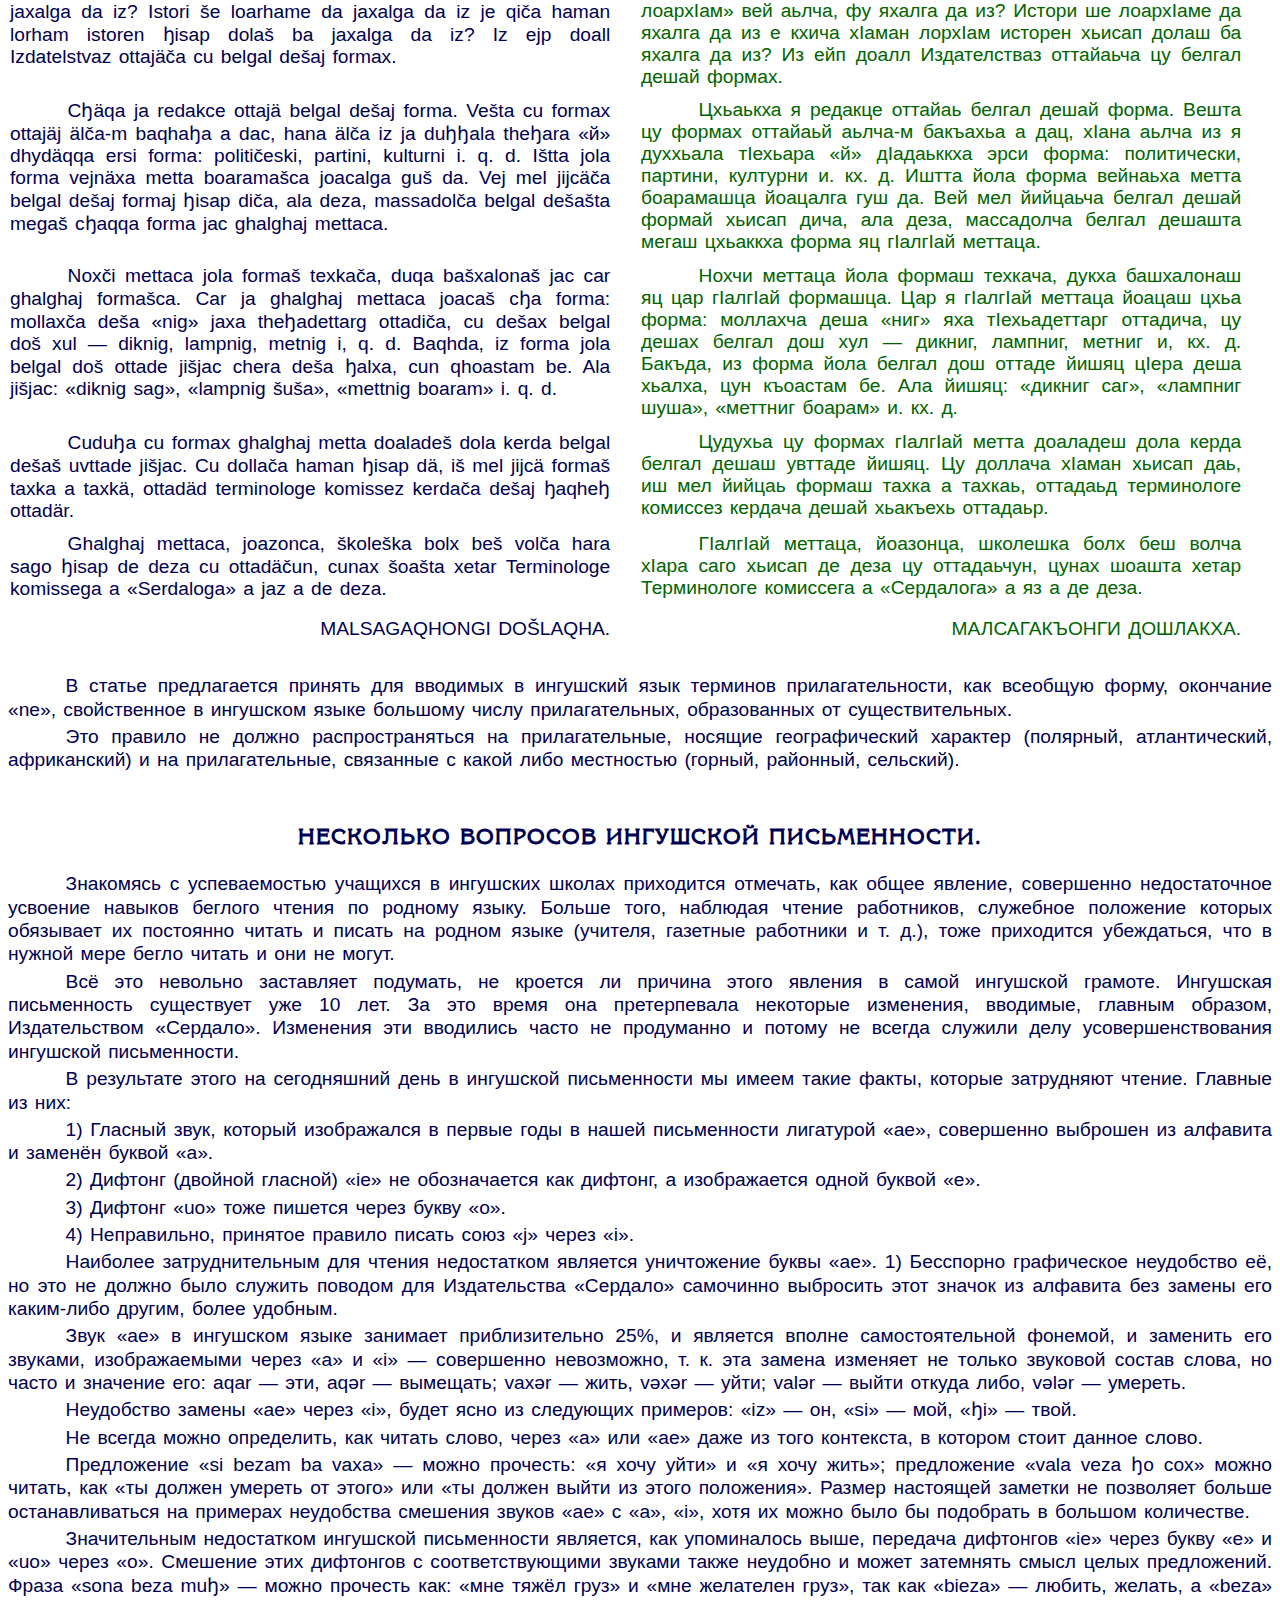
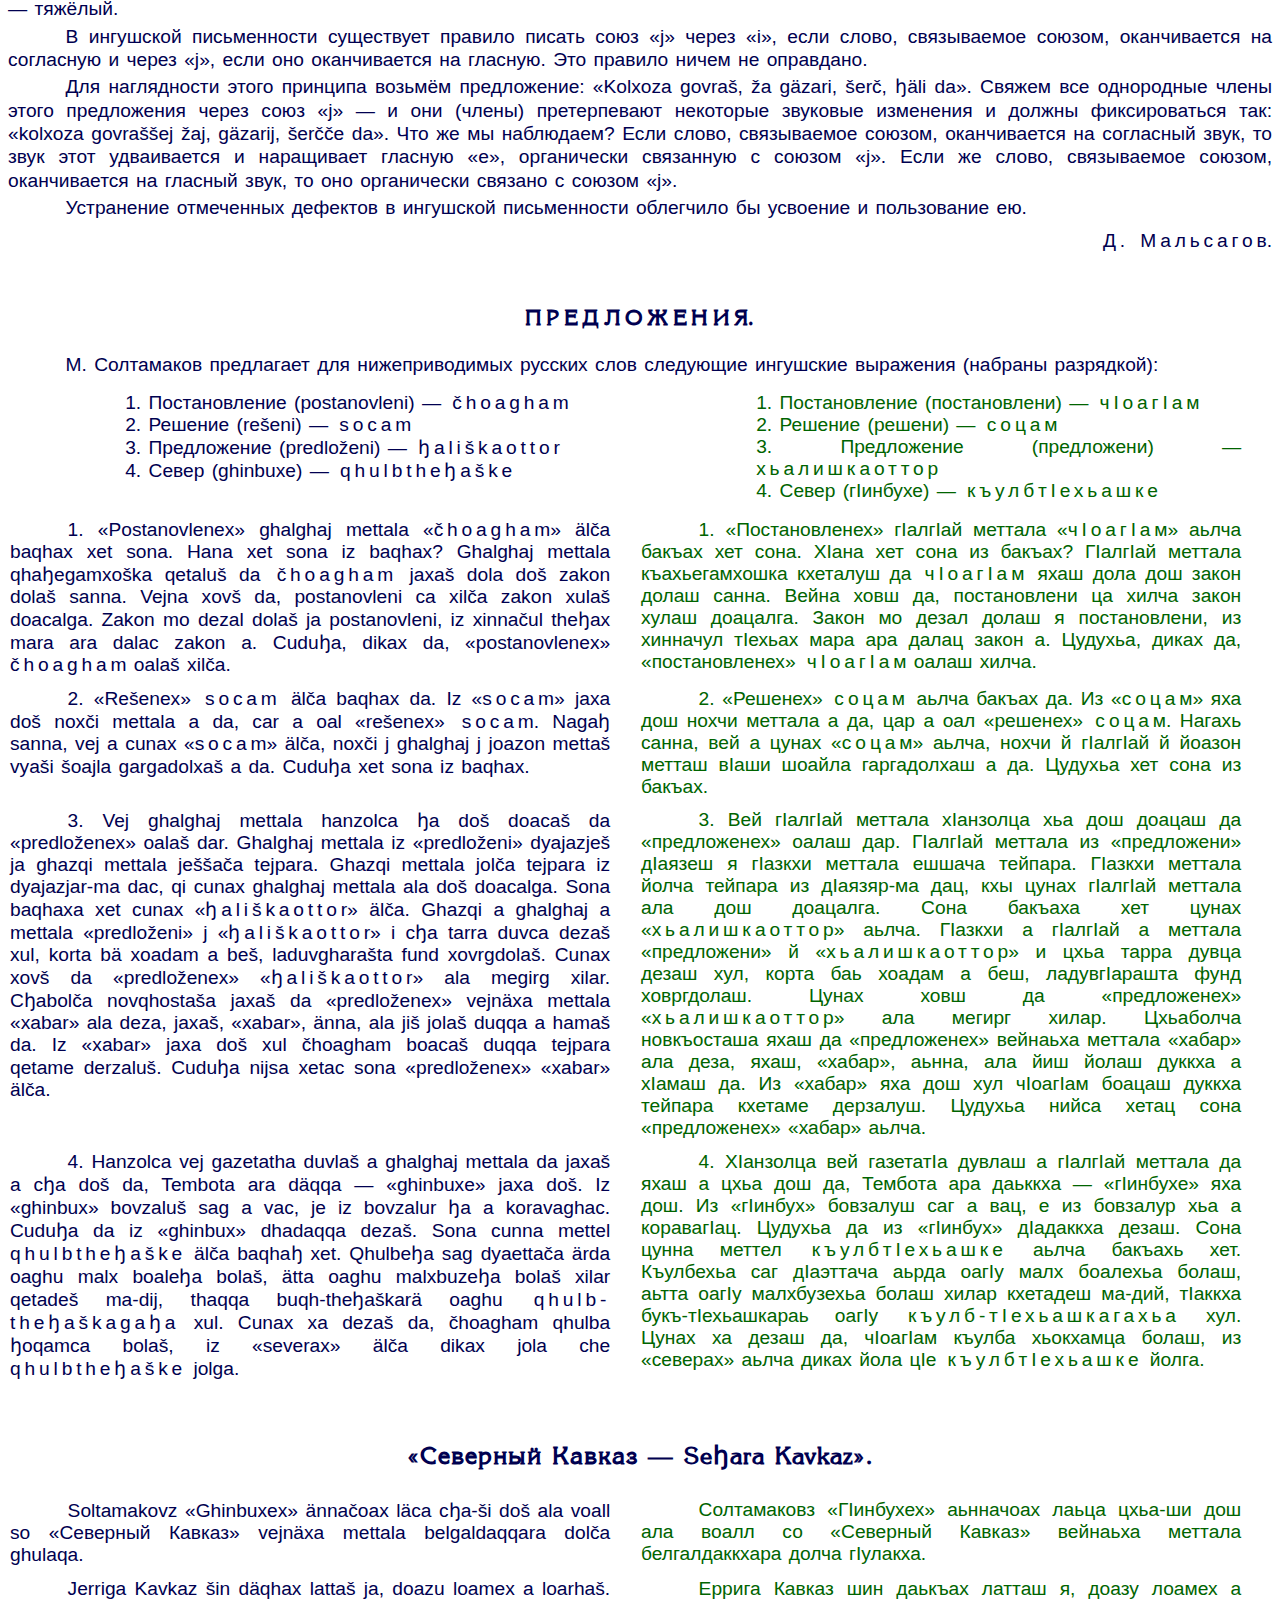
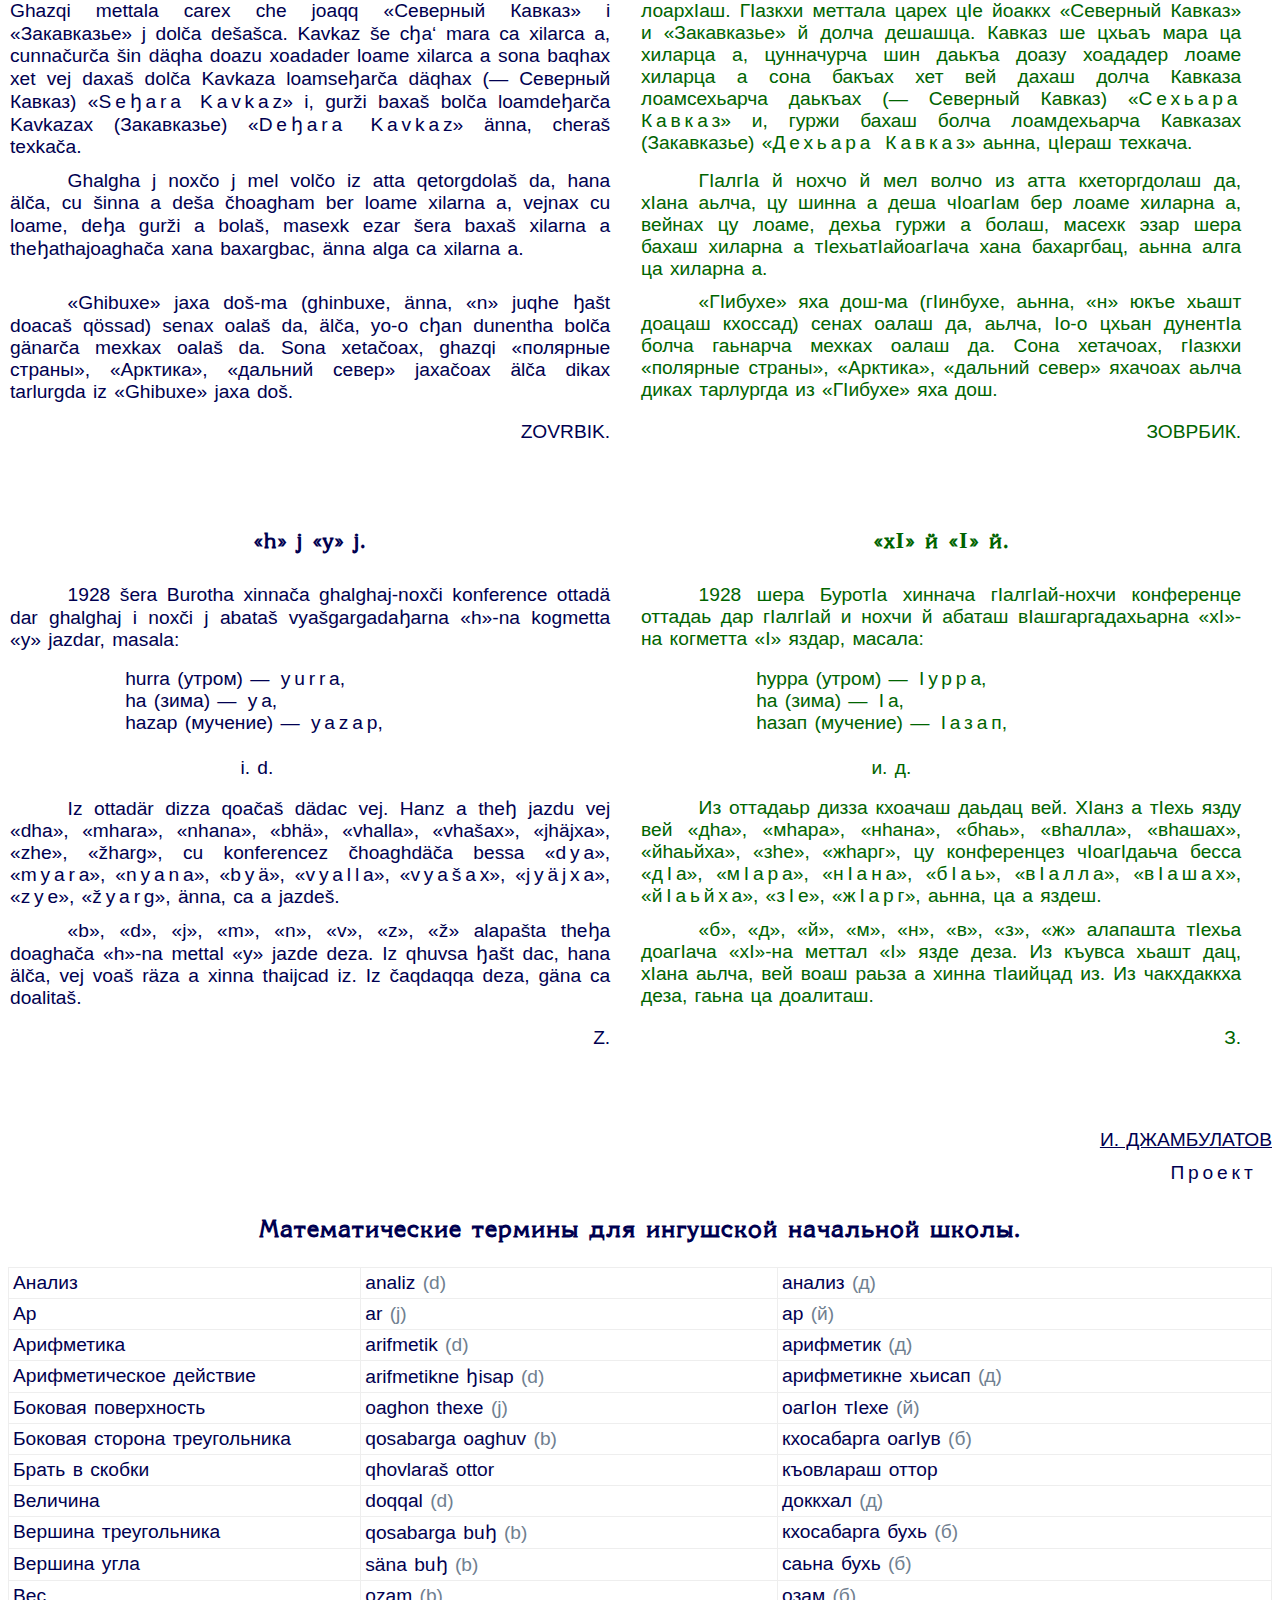
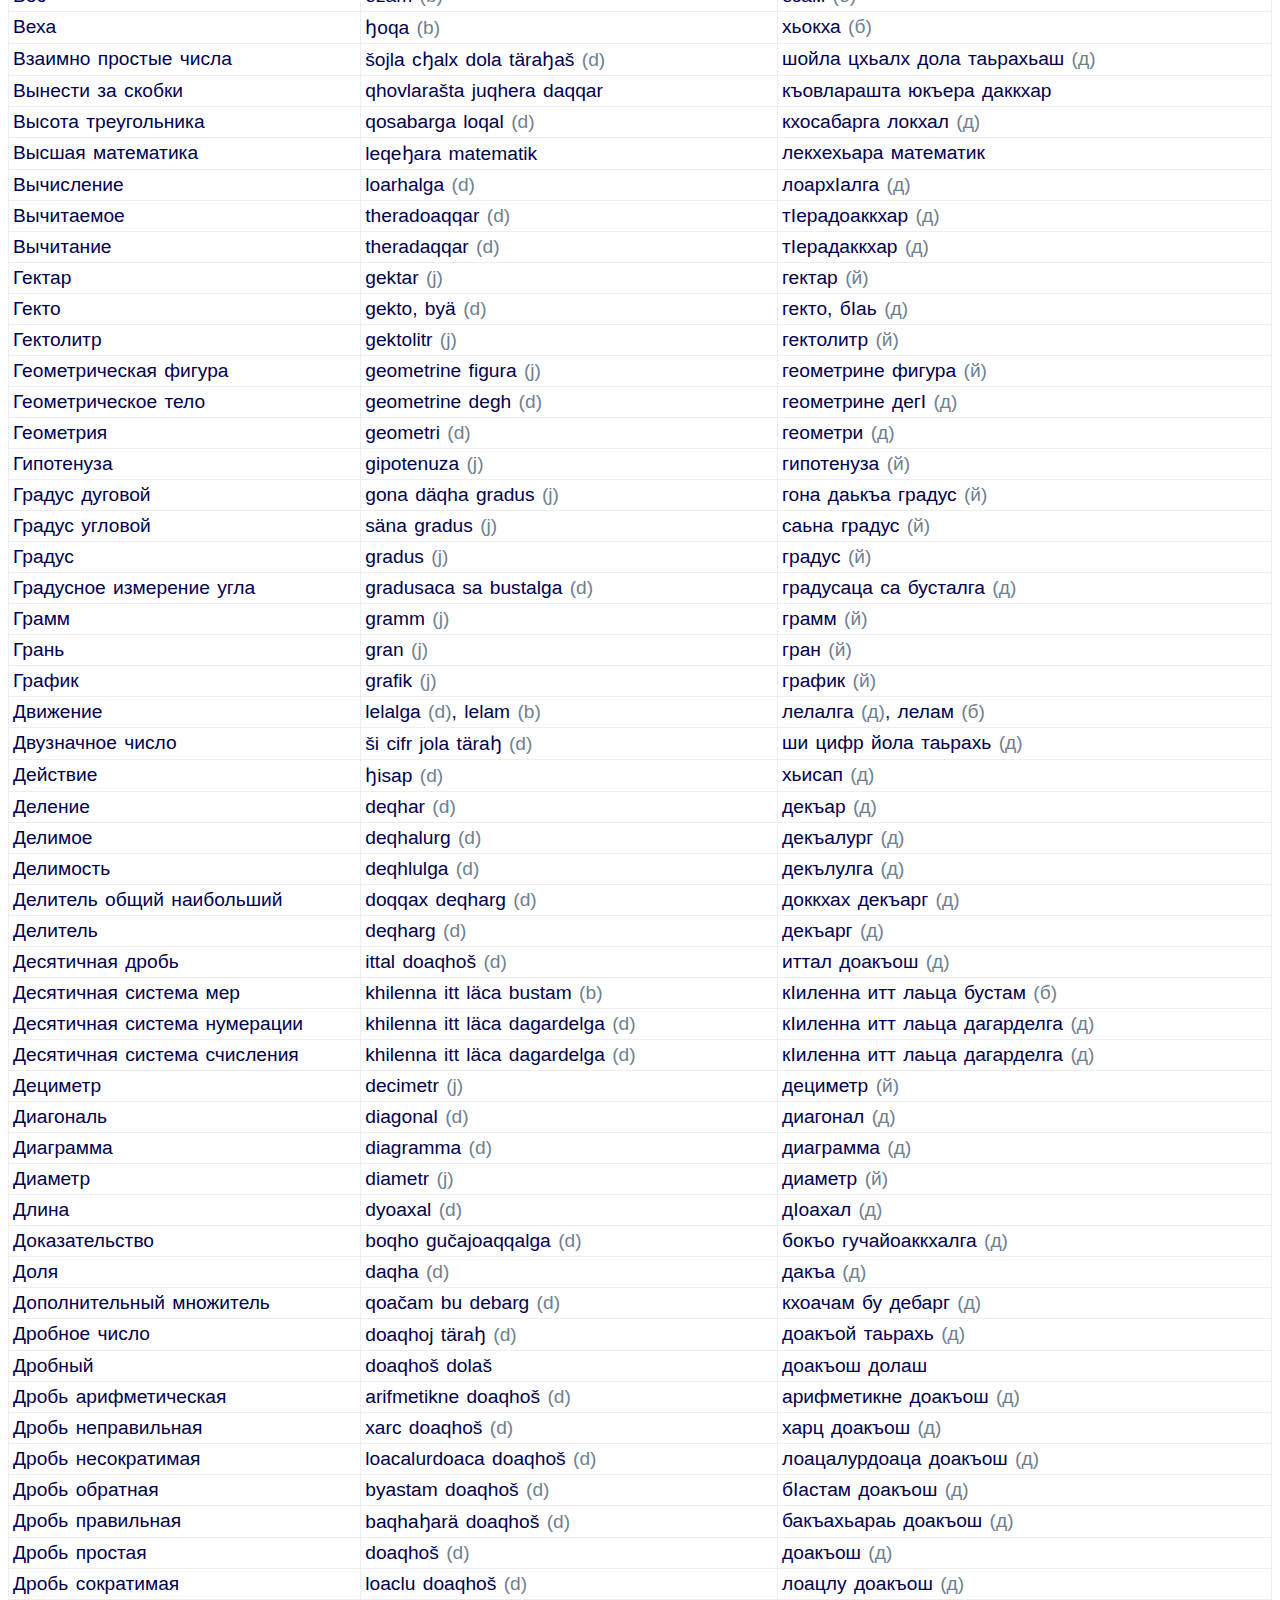
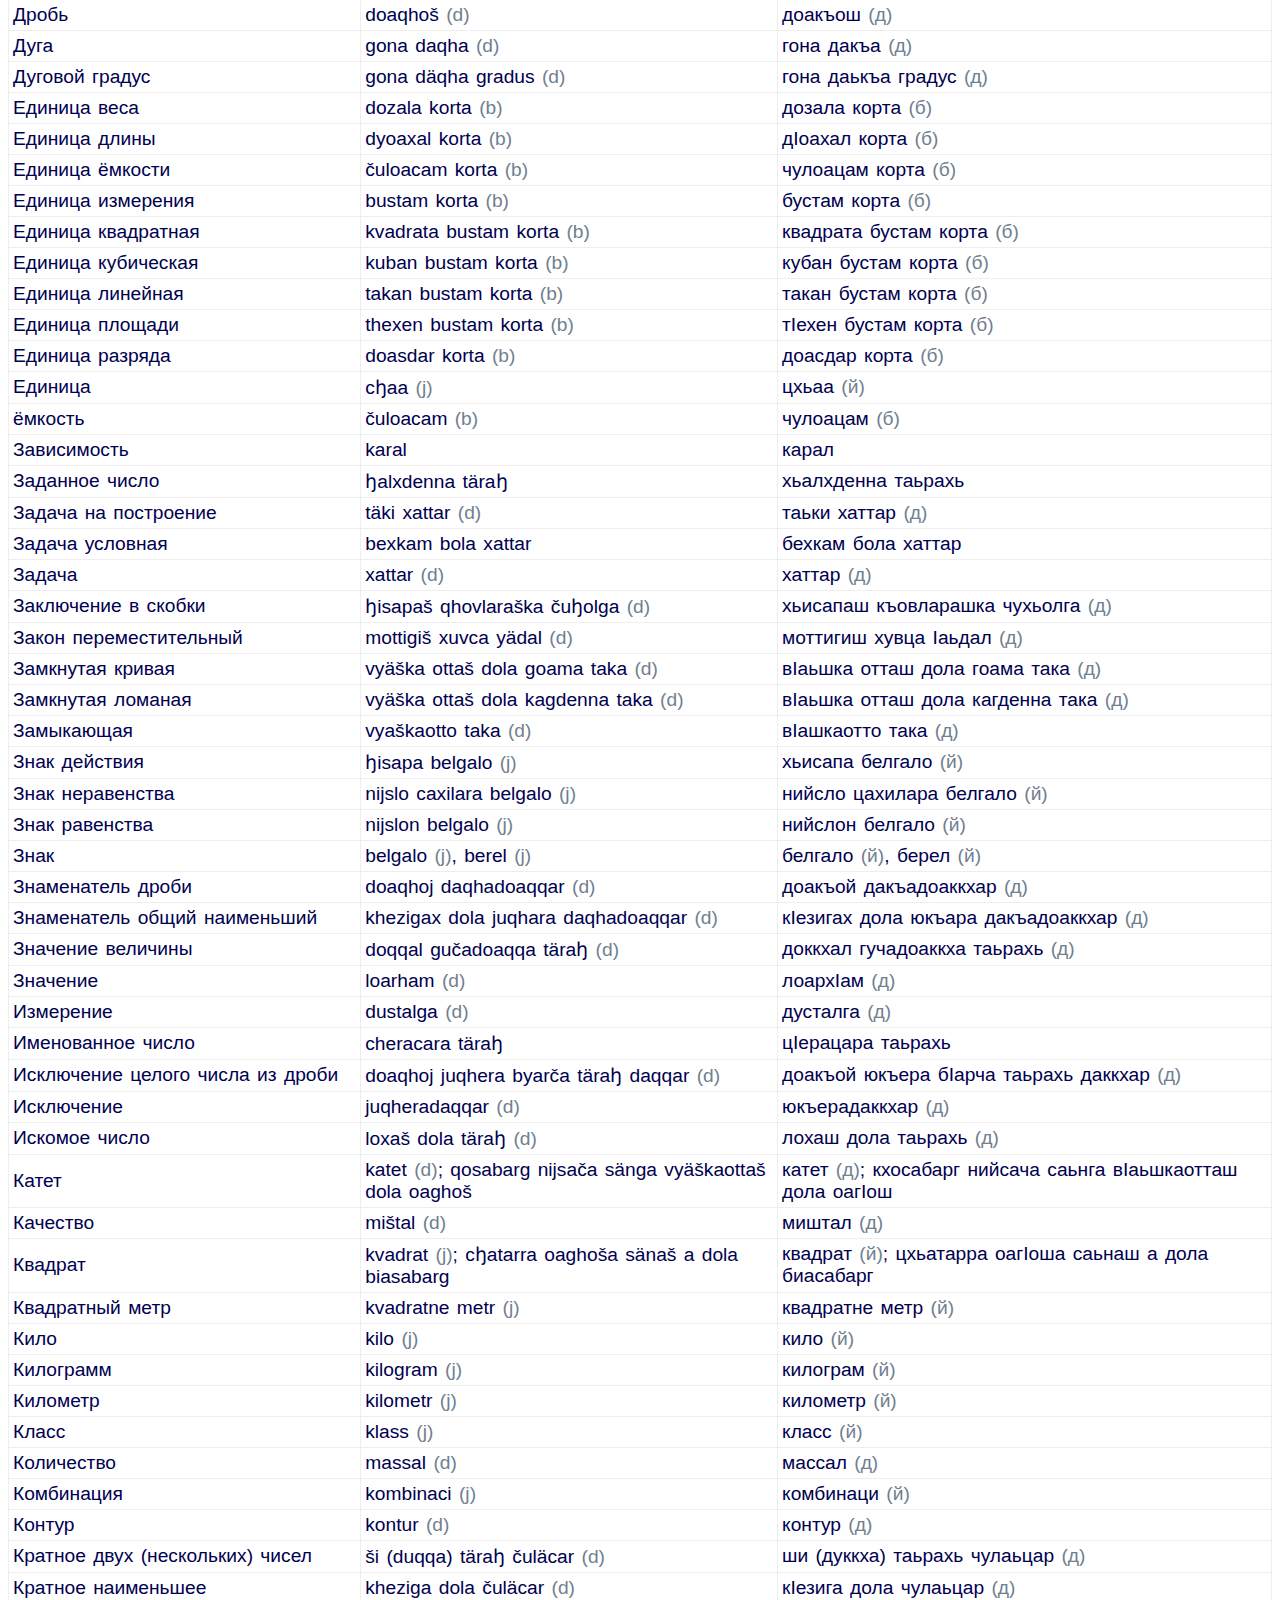
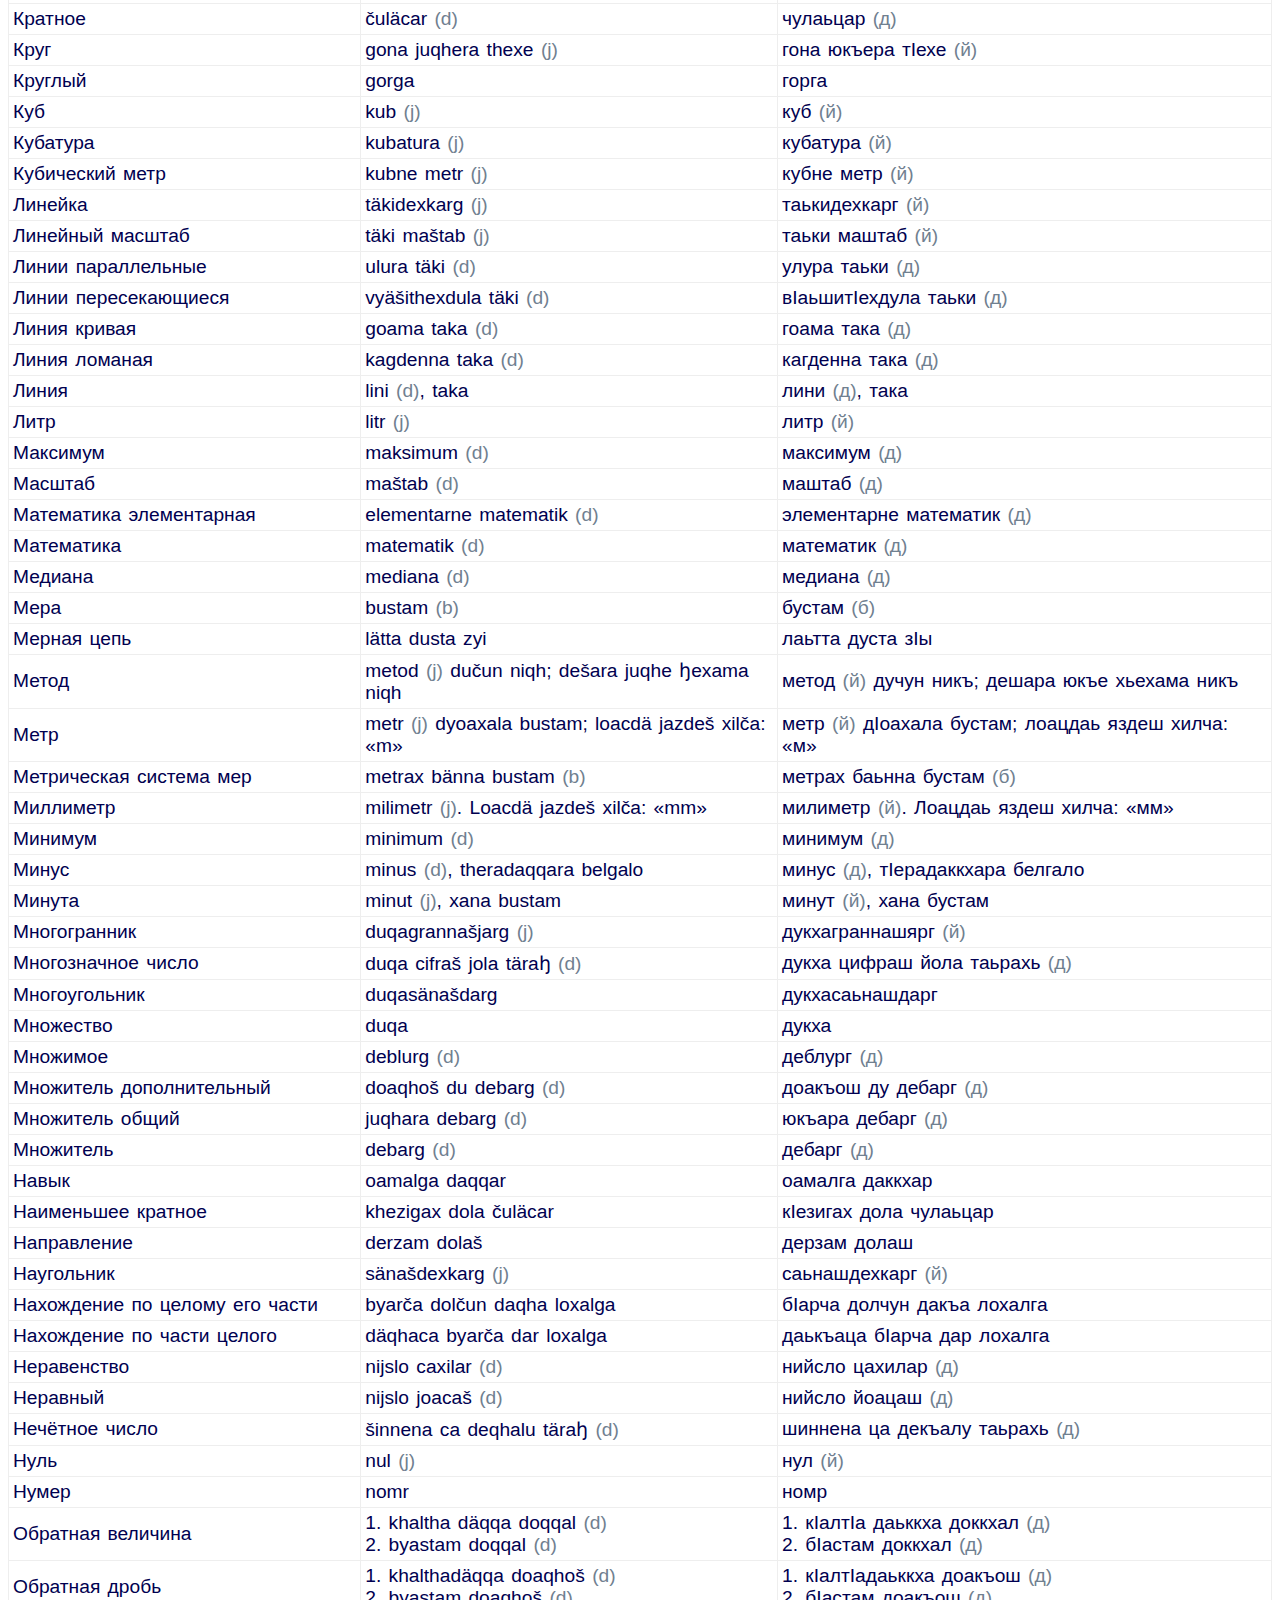
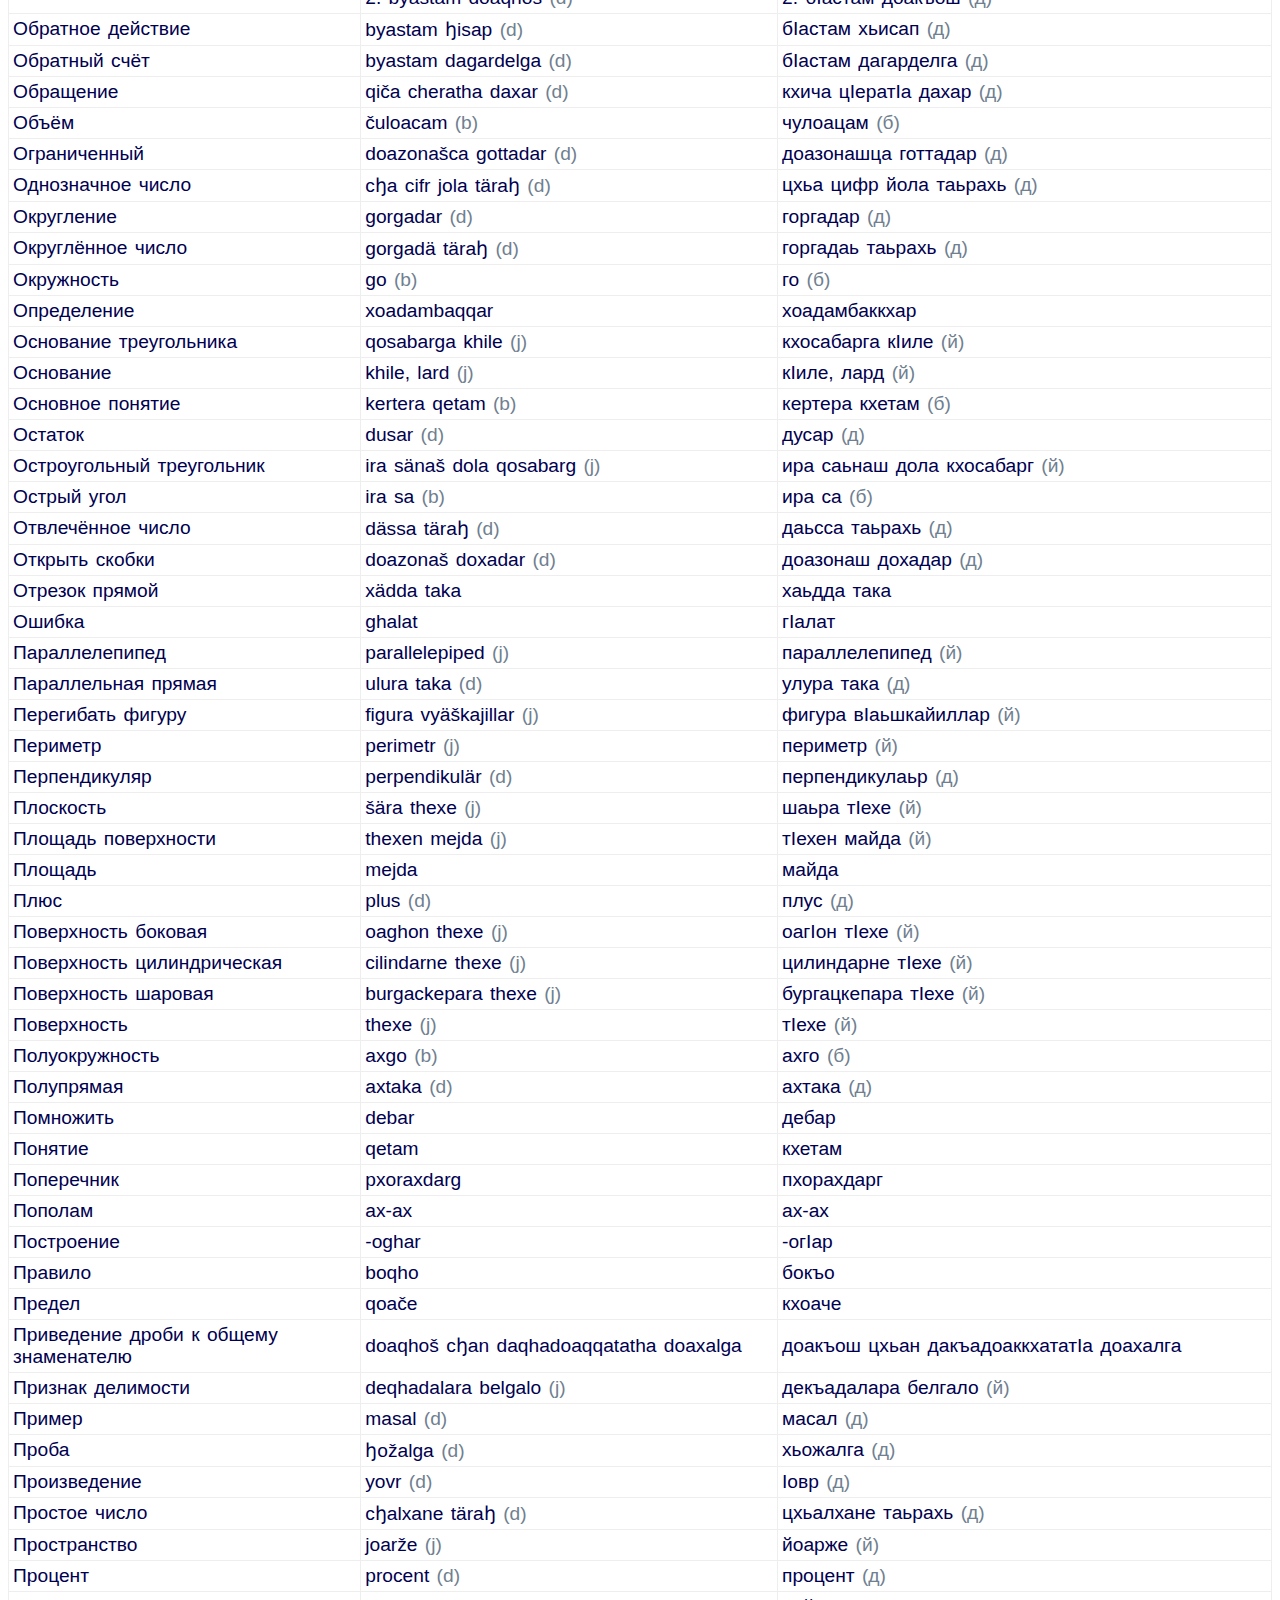
<file: src/izd/IngTerm1933.html>
<html><head>
<title>Мальсагов З. К. (отв. редактор) Ингушский терминологический сборник. — г. Орджоникидзе, Типография «Сердало», 1933, май. — №1 — 12 с.</title>
<meta http-equiv="content-type" content="text/html; charset=utf-8">

<style type="text/css"><!--
/*
<link href="https://db.onlinewebfonts.com/c/ad2018bfc438bddea8e47c71a85f169b?family=ITC+Korinna" rel="stylesheet" type="text/css"/> 
@import url(//db.onlinewebfonts.com/c/ad2018bfc438bddea8e47c71a85f169b?family=ITC+Korinna);
*/
/*
@font-face {font-family: "ITC Korinna"; src: url("https://db.onlinewebfonts.com/t/ad2018bfc438bddea8e47c71a85f169b.eot"); src: url("https://db.onlinewebfonts.com/t/ad2018bfc438bddea8e47c71a85f169b.eot?#iefix") format("embedded-opentype"), url("https://db.onlinewebfonts.com/t/ad2018bfc438bddea8e47c71a85f169b.woff2") format("woff2"), url("https://db.onlinewebfonts.com/t/ad2018bfc438bddea8e47c71a85f169b.woff") format("woff"), url("https://db.onlinewebfonts.com/t/ad2018bfc438bddea8e47c71a85f169b.ttf") format("truetype"), url("https://db.onlinewebfonts.com/t/ad2018bfc438bddea8e47c71a85f169b.svg#ITC Korinna") format("svg"); } 
*/

@font-face {font-family: "ITC Korinna"; src: url("../font/korinnabt.otf"); } 
@font-face {font-family: "ITC Korinna BlackC"; src: url("korinnabt/KorinnaBlackC.otf"); } 

r { letter-spacing: 0.2em; margin: 0em -0.2em 0em -0em; text-align: right; Xfont-style: italic;}
em {
  color:#009878;
  Xbackground-color:#F4CBCA;
  font-style:normal;}
I EM	{ font-style: italic; letter-spacing: 0.2em; }

* {font-size:100% !important;}
h1,h2,h3,h4,h5,h6{line-height:34px !important; Xfont-family: "ITC Korinna BlackC"; font-family: "ITC Korinna";Xfont-weight:normal; letter-spacing: 1px;}
h1{font-size:180% !important;}
h2{font-size:170% !important;}
h3{text-align:center; font-size:115% !important;margin: 2em 0 1em 0;}
body{font-size:120% !important; line-height:122% !important;
word-spacing: 2px;color:#000050; 
font-family: SFUIDisplay,-apple-system,BlinkMacSystemFont,"Segoe UI",Roboto,Oxygen,Ubuntu,Cantarell,"Open Sans","Helvetica Neue",sans-serif;
Xbackground-color:#E6F9F9 !important;}

P	{ margin: 0.2em 0; }
P.text	{ text-align: justify; text-indent: 3em;}
p.urv2 {text-align: left; margin-left: 6em !important; margin-top: 0.5em; margin-bottom: 0.5em;}
p.urv3 {text-align: left; margin-left: 9em !important; margin-top: 0.5em; margin-bottom: 0.5em;}
p.urv4 {text-align: left; margin-left: 12em !important; margin-top: 0.5em; margin-bottom: 0.5em;}
P.slovavstolb	{ text-align: left; margin-left: 13em; margin-top: 0.5em; margin-bottom: 0.5em;}
P.pod-slovavstolb	{ text-align: left; Xfont-size: 80%; margin: -0.5em 0 0.5em 20em;}
.cntr	{ text-align: center; margin: 0.5em 0 0.5em 0;}
.rght	{ text-align: right; margin: 0.5em 0 1.5em 0;}
P.rght2	{ text-align: right; margin: 2.5em 0 0.5em 0;}
P.rght3	{ text-align: right; margin: 0.5em 1em 0 0;}

b {font-weight:500 !important;}
strong {font-weight:normal;}


span.empty { margin-left: 2em; }

/*дробь сложная*/
table.terminy table.drob {
  Xmax-width: 57px;
  Xwidth: 57px;
  border-collapse: collapse;
  text-align: left;
  text-indent: 0em;border: 0px;
}
table.terminy table.drob td {border: 0px;
  color:#009878;
  padding: 0px 4px;
  transition: .3s linear;
}
table.terminy table.drob td.drob1 {border-bottom: 1px solid #009878; border-left: 1px solid #009878;}
table.terminy table.drob td.drob2 {border-bottom: 1px solid #009878;}
table.terminy table.drob td.drob3 {border-left: 1px solid #009878;}
table.terminy table.drob td.drob4 {border-right: 1px solid #009878; font-size:90%;}
table.terminy table.drob td.drob-no {border: 0px; color:#000050;}



/*Для выделения классов*/
c {color:#708090;font-size:95%}

/*hr Двойная линия*/
.hr-double {
	margin: 20px 0;
	padding: 0;
	height: 2px;
	border: none;
	border-top: 2px solid #000050;
	border-bottom: 2px solid #000050;
}

Xtable.shapka td {
  border: 1px solid black;
}
table.terminy, table.terminy td, table.terminy th {
  border: 1px solid #eeeeee;
  Xwidth: 33%;
}
table.terminy {
  width: 100%;
  border-collapse: collapse;
  margin-bottom:5em;
}

.inline {
  display: inline-block;
  width: 33%;
  Xborder: 1px solid black;
}


.trl		{ margin: 1em !important;}
td.trl 		{ color:darkgreen !important; text-align: left; text-align:justify;  } /*no Paragraph*/
td.trl *	{ color:darkgreen !important; text-align: left; text-align:justify;  }
TABLE.prl	{ width: 100%; }
TABLE.prl TD	{ width: 50%; padding: 0 1.5em 0 0 !important; vertical-align:top !important; }

table.terminy r {
  color: #F44A57 !important; font-weight:bold;
}


a:link {
	color: #0089ff;
	text-decoration: none;
	border-bottom: 1px solid rgba(0, 137, 255, .3);
	-webkit-transition: color .3s ease, border-color .3s ease;
	transition: color .3s ease, border-color .3s ease;
}
a {
	text-decoration: none;
	border-bottom: 1px solid;
}
a:link {
	color: #0000FF;
	border-color: #b2ccf0;
}
a:visited {
        color: #0000FF;
}
a:visited {
	border-color: #CC3399;
}

a:visited.fresh, a:visited.footer {
	border-color: #CC3399;
}
a:hover {
	border-color: #f0b2b2; color: #F41224;
}
a:active  { color:#8B0000; }

sup a{border-style: none !important;}
sup{margin-left:2px; font-weight:normal; border-style: none !important;}
sup{font-size:65% !important;line-height:0;position:relative;vertical-align:baseline}
sup{top:-0.5em}
sub{bottom:-0.35em;}


--></style>
</head>
<body>


<P class="rght">DUNETHARA PROLETAREŠ, VYAŠAXQETALAŠ!</P>
<center>
<table class="shapka" valign="top" Xwidth="100%" cellpadding="0pt">
  <tr>
    <td align="center"><h2 style="font-size:170%; margin:0;">GHALGHAJ TERMINOLOGI SBORNIK</h2></td>
    <td rowspan="2" style="font-family: serif; font-size:350% !important;">&nbsp;<b><nobr>1<sup><a href="https://dzurdzuki.com/download/ingushskij-terminologicheskij-sbornik-1-matimaticheskie-terminy-dlya-ingushskoj-nachalnoj-shkoly-1933-god/" target="_blank">*</a></sup></nobr></b></td>
  </tr>
  <tr>
    <td align="center" style="font-size:120% !important;">ИНГУШСКИЙ ТЕРМИНОЛОГИЧЕСКИЙ СБОРНИК</td>
  </tr>
  <tr>
    <td style="font-size:80% !important;">MAJ&nbsp;<div style="float:right; display:inline-block;">1933</div></td>
  </tr>
</table>
</center>

<hr class="hr-double">






<h3><r>ВЫПИСКА ИЗ ПРОТОКОЛА</r></h3>
<P class="cntr">Заседания Президиума Ингушского Областного Исполнительного Комитета.</P>


<div><div class='inline' style="text-indent:3em;">
От 7 марта 1933 г.&nbsp;
</div><div class='inline' style="text-align:center;">
№ 6.
</div><div class='inline' style="text-align:right;">
&nbsp;г. Орджоникидзе.
</div></div>



<P class="urv2"><r>Слушали </r>— 13</P>
<P class="text">Об организации Областного Комитета Нового алфавита и Областной Терминологической Комиссии — докл.<r> т. Мальсагов З</r>.</P>
<P class="urv2"><r>Постановили</r>:</P>
<P class="text">а) Утвердить следующий состав Областного Комитета нового алфавита: <r>Мальсагов З. К</r>. (Пред.),<r> Шадиев </r>Азамат (ОблОНО),<r> Салтамаков</r> (Редакция),<r> Муталиев </r>(Редакция),<r> Шадиев </r>Арсамак (Издательство).</P>
<P class="text">б) Утвердить следующий состав Областной Терминологической Комиссии: полностью весь состав Обл. Комитета нового алфавита и кроме того —<r> Хаматханов Д</r>. (Совпартшкола),<r> Аушев М</r>. (Институт Краеведения),<r> Беков </r>Тембот (Педкомбинат),<r> Мальсагов М</r>. (Издательство «Сердало»),<r> Мальсагов Д</r>. (Институт Краеведения),<r> Ошаев </r>Халид (2-й С. К. П. И.).</P>
<P class="text">в) Поручить Обл. Терминологической Комиссии связаться с Чеченской Автономной Областью, в целях совместной работы.</P>
<P class="urv3">Верно: Управдел —<r> Спичкина</r>. <span class="empty"></span><span class="empty"></span><span class="empty"></span>Печать.</P>
<P class="urv4">С выпиской верно: Управдел (Подпись).</P>

<h3><r>ПРОТОКОЛ № 1</r></h3>
<P class="cntr">Заседания Ингушской Областной Терминологической Комиссии от 7 марта 1933 года.</P> <P class="text"><r>Присутствуют</r>:<r> Мальсагов З. К</r>.,<r> Мальсагов </r>Мухтар, <r>Салтамаков М</r>.,<r> Хаматханов </r>Джебраил.</P>
<P class="cntr"><r>Повестка</r>.</P>
<P class="text">1. Информация о краевой работе по составлению словников.</P>
<P class="text">2. Организация терминологической работы и её финансирование.</P>
<P class="text">3. Издательство Терминологической Комиссии.</P>
<P class="urv2"><r>Слушали</r>:</P>
<P class="text">Сообщение<r> З. К. Мальсагова </r>об организации Инг. Обл. Комитета Нового Алфавита и Инг. Обл. Терминологической Комиссии и о краевой работе по составлению словников.</P>
<P class="text">Работа по составлению словников проводится Краевой Терминологической Комиссией. Отношением от 5 февраля с.-г. за № 130 3 Краевой Комитет Нового Алфавита уведомил Ингушский Н.-И. Институт, что составление словников математической, биологической, физико-географической, химической и делопроизводственной терминологии в настоящее время закончено. После перепечатки они будут разосланы всем Институтам Края.</P>
<P class="text">Напоминание об ускорении высылки послано Институтом 2-го марта.</P>

<P class="urv2"><r>Постановили</r>:</P>
<P class="text">Принять к сведению.</P>
<P class="urv2"><r>Слушали</r>:</P>
<P class="text">Об организации терминологической работы и нормах оплаты.</P>
<P class="text"><r>Мальсагов З. К</r>. сообщает, что в распоряжении Инг. Обл. О. Н. О. имеется четыре тысячи рублей, переведённых ЦК Нов. Алф. из Москвы. Эти средства являются пока единственным источником финансирования практической работы по языковому строительству в Ингушии.</P>
<P class="text"><r>Мальсагов М</r>. добавляет к сказанному, что в бытность его в Москве в текущем году, ему удалось добиться обещания со стороны Председателя Научного Совета Н. А.<r> т. Коркмасова Д</r>. и др. об отпуске 20-ти тысяч рублей Инг. Обл. Комитету, главным образом, на работы по обследованию языка ауховцев и бацби.</P>
<P class="text"><r>Мальсагов З. К</r>. ставит на обсуждение вопросы организационного характера: 1) порядок проработки словников, 2) нормы оплаты труда и 3) об избрании секретаря.</P>
<P class="text">Подвергнув указанные пункты обсуждению присутствующие</P>
<P class="urv2"><r>Постановили</r>:</P>
<P class="text">В конкретную работу должны быть втянуты все члены Комиссии, а также и не состоящие в ней, но могущие быть полезными. Распределение плановой работы, а также отдельных внеплановых заданий между товарищами возложить на Председателя Комиссии, в помощь коему выделить секретарём Магомета Ф.<r> Аушева</r>. Разработанная тем или иным товарищем терминология поступает на рассмотрение руководства Комиссии, и, по его одобрении, передаётся для опубликования в печати. Через месяц после опубликования работы, Пленум Терминологической Комиссии подвергает таковую рассмотрению, с учётом поступивших за истёкший период замечаний, и одобренную часть направляет в Ингоблисполком на утверждение, после чего терминология принимается издательством к обязательному применению.</P>
<P class="text">Нормы оплаты труда принимаются следующие:</P>
<P class="text">1) за вновь составленный ингушский термин с объяснением и фразеологией — по два рубля;</P>
<P class="text">2) вопрос об оплате членов Комиссии за заседания оставить открытым до выяснения практики других Терминологических Комиссий (в частн. чеченской);</P>
<P class="text">3) секретарю назначить ежемесячную ставку в 75 руб., возложив на него, помимо секретарских обязанностей, техническое наблюдение за изданиями Комиссии. Фактическая оплата произведённой работы по составлению терминологии производится не прежде, как по одобрении таковой Пленумом Комиссии, и только за одобренные термины. Отвергнутые термины никакой оплате не подлежат.</P>
<P class="text">Заседания Пленума должны быть открытыми, с привлечением наивозможно более широких кругов к участию в обсуждении вопросов.</P>
<P class="urv2"><r>Слушали</r>:</P>
<P class="text">Предложение<r> Мальсагова З. К</r>. об издании ежемесячного бюллетеня Комиссии на русском и ингушском языках, для дискуссионной разработки вопросов языкового строительства с участием широкой общественности городской и других областей. Мотивировка: работа Терминологической Комиссии организационно должна носить широкий общественный характер. Она неизбежно должна будет выйти за пределы узкотерминотворческой деятельности, должна будет подвергать разработке вопросы алфавита, орфографии, грамматики, стилистики, диалектологии, и т. д. Она должна быть тесно увязана с аналогичной работой чеченских организаций.</P>
<P class="text">В интересах наиболее полного, всестороннего, политически правильного освещения и разрешения встающих проблем, необходимо обеспечить участие в работе товарищам русской и др. национальностей. Поэтому бюллетень должен быть издаваем на русском и ингушском яз. без дублирования текста.</P>
 
<P class="urv2"><r>Постановили</r>:</P>
<P class="text">Предложение принять. Назвать издание «Ежемесячником Ингушской Терминологической Комиссии». Объём установить в 1 печ. лист корпуса, тираж — 1.000 экз. Редактирование поручить<r> Мальсагову З. К</r>. Первый номер издать к 1-му апреля. Гонорар оплачивать по нормам Издательства.</P>
<P class="text">Представитель Издательства сообщает, что расходы по оплате технической редактуры и корректуры Издательство берёт на себя, и, кроме того предпримет немедленные шаги для того, чтобы включить издание в общий план Издательства.</P>

<table class=prl><tr><td>
<h3 style="font-size:128% !important;">Malaxča formax xila deza ghalghaj metta juqhe doaladeča belgalča dešaj kerda terminaš.</h3>
</td><td class=trl>
<h3 style="font-size:128% !important; text-align:center;">Малахча формах хила деза гӀалгӀай метта юкъе доаладеча белгалча дешай керда терминаш.</h3>
</td></tr></table>


<table class=prl><tr><td>
<P class="text">Malsagqhongi Zovrbika dokladaga la a dijgha ghalghaj terminologe komissez 7-ča aprelax baqhaꜧa xila meg änna ottadäd.</P>
</td><td class=trl>
<P class="text"><ok>Малсагкъонги Зоврбика докладага ла а дийгӀа гӀалгӀай терминологе комиссез 7-ча апрелах бакъахьа хила мег аьнна оттадаьд.</ok></P>
</td></tr></table>
<table class=prl><tr><td>
<P class="text">«1) Ghalghaj metta juqhe belgalča dešaj kerda terminaš doaladolda: a) qiča mettašcarča dešajex iš doaladojja, cu dešaj theꜧa dettargišta mettel theꜧadettarg «ne» uvttadeš (parti — partine, socializm — socializme); b) vej näxa dešajex iš doaladojja, cu dešaj ovlanna theꜧadettarg «ne» uvttadeš: čoalx — čoalxane, cꜧalxa — cꜧalxane; chäxa «ne» jaxa theꜧadettarg «m» jaxača alapa theꜧadoaghe, cu theꜧadettargacara «n» dya a däle, «e» dus. Cuduꜧa «socializmne» ala a jazde a dezac, «socializme» mara.</P>
</td><td class=trl>
<P class="text"><ok>«1) ГӀалгӀай метта юкъе белгалча дешай керда терминаш доаладолда: а) кхича метташцарча дешаех иш доаладойя, цу дешай тӀехьа деттаргишта меттел тӀехьадеттарг «не» увттадеш (парти — партине, социализм — социализме); б) вей наьха дешаех иш доаладойя, цу дешай овланна тӀехьадеттарг «не» увттадеш: чоалх — чоалхане, цхьалха — цхьалхане; цӀаьха «не» яха тӀехьадеттарг «м» яхача алапа тӀехьадоагӀе, цу тӀехьадеттаргацара «н» дӀа а даьле, «е» дус. Цудухьа «социализмне» ала а язде а дезац, «социализме» мара.</ok></P>
</td></tr></table>
<table class=prl><tr><td>
<P class="text">2) Geografe a vešta a mottigaš belgalješ dolča belgala dešaj terminaš theꜧadettargiš «ra» dolaš xila deza (polära moxk, kertera ghulaq, rajonera ispolkom). Je ottadär dya a juxa a vala jiš joacaš doacalga dyaxoajtalda massanega a hara dešaga ꜧažžä, cunca dikax tovš jolča bessa forma uvttaje jeza, häta a terminologe komissez ottabä boaramaš kertera xila beza».</P>
</td><td class=trl>
<P class="text"><ok>2) Географе а вешта а моттигаш белгалеш долча белгала дешай терминаш тӀехьадеттаргиш «ра» долаш хила деза (полаьра мохк, кертера гӀулакх, районера исполком). Е оттадаьр дӀа а юха а вала йиш йоацаш доацалга дӀахоайталда массанега а хӀара дешага хьажжаь, цунца диках товш йолча бесса форма увттае еза, хӀаьта а терминологе комиссез оттабаь боарамаш кертера хила беза».</ok></P>
</td></tr></table>
<table class=prl><tr><td>
<P class="text">Uq hamanca ghalat valar čhoagha ze da vej vyäšaxbollaš lattača literaturan metta, cuduꜧa terminologe komissez ottadäčoa čhoagha ujla thajaxijta a jeza, iz taxka a deza.</P>
</td><td class=trl>
<P class="text"><ok>Укх хӀаманца гӀалат валар чӀоагӀа зе да вей вӀаьшахболлаш латтача литературан метта, цудухьа терминологе комиссез оттадаьчоа чӀоагӀа уйла тӀаяхийта а еза, из тахка а деза.</ok></P>
</td></tr></table>
<table class=prl><tr><td>
<P class="text">Ghalghaj mettacarča belgal dešaj duꜧꜧal cꜧa forma xinna ca yeš, duqa formaš ja. Cu duꜧa terminologe bolx mel beča sago, šijna baqhaꜧa xettača bessa, cꜧanna forman boaram a boacaš bu šij bolx, cox duqa ghalataš a duvl, dešaj forma cꜧan kogatha a jalac. Belgal dešaj terminologi ma xulla formanga dillača cꜧan tejpara xila jeza. Išta xilča attax qetadergda iš naxa, attax ghalghaj metta juqhe doaghargda kerda belgala dešaš.</P>
</td><td class=trl>
<P class="text"><ok>ГӀалгӀай меттацарча белгал дешай духхьал цхьа форма хинна ца Ӏеш, дукха формаш я. Цу духьа терминологе болх мел беча саго, шийна бакъахьа хеттача бесса, цхьанна форман боарам а боацаш бу ший болх, цох дукха гӀалаташ а дувл, дешай форма цхьан когатӀа а ялац. Белгал дешай терминологи ма хулла форманга диллача цхьан тейпара хила еза. Ишта хилча аттах кхетадергда иш наха, аттах гӀалгӀай метта юкъе доагӀаргда керда белгала дешаш.</ok></P>
</td></tr></table>
<table class=prl><tr><td>
<P class="text">Cu tejpara belgal dešaj forma ottalurgja ghalghaj metta zakonaš dejzä, ghalghaj mott yilmaca dika ca xoj a iz buvcarca dika xovča naxa mottačunga a, car jaxačunga a laadijghä ottajoj.</P>
</td><td class=trl>
<P class="text"><ok>Цу тейпара белгал дешай форма отталургья гӀалгӀай метта законаш дейзаь, гӀалгӀай мотт Ӏилмаца дика ца хой а из бувцарца дика ховча наха моттачунга а, цар яхачунга а лаадийгӀаь оттайой.</ok></P>
</td></tr></table>
<table class=prl><tr><td>
<P class="text">Ghalghaj belgal dešaš, car formaga dillača, šin tejpara xul: 1) cꜧadaraš «ovlan thara» belgal dešaš da (doqqa, zyamiga, yažax, che, khej, šijla, mejra, qhiza, dyejxa i. q. d.). Iz tejpa duqa loarhame dac hanz vej duvcača ghulaqa; 2) šollax daraš da chera dešajex dänna belgal dešaš (sabar — sabare, bezam — bezame, ze — zene, deqar — deqarijla, korta — kertera i. q. d.). Iš šollaxča tejpara dola dešaš xul — chera dešašta «e», «ne», «ra», «la» jaxa theꜧadettargiš thadettarca. Theꜧadettargiš «am» dolča chera dešajex nonax jolča xana «e» theꜧadettarca belgal dešaš xul:</P>
</td><td class=trl>
<P class="text"><ok>ГӀалгӀай белгал дешаш, цар формага диллача, шин тейпара хул: 1) цхьадараш «овлан тӀара» белгал дешаш да (доккха, зӀамига, Ӏажах, цӀе, кӀей, шийла, мейра, къиза, дӀейха и. кх. д.). Из тейпа дукха лоархӀаме дац хӀанз вей дувцача гӀулакха; 2) шоллах дараш да цӀера дешаех даьнна белгал дешаш (сабар — сабаре, безам — безаме, зе — зене, декхар — декхарийла, корта — кертера и. кх. д.). Иш шоллахча тейпара дола дешаш хул — цӀера дешашта «е», «не», «ра», «ла» яха тӀехьадеттаргиш тӀадеттарца. ТӀехьадеттаргиш «ам» долча цӀера дешаех нонах йолча хана «е» тӀехьадеттарца белгал дешаш хул:</ok></P>
</td></tr></table>
<table class=prl><tr><td>
<P class="urv2">zulam — zulame,<BR>
tešam — tešame,<BR>
qetam — qetame.</P>
</td><td class=trl>
<P class="urv2"><ok>зулам — зуламе,<BR>
тешам — тешаме,<BR>
кхетам — кхетаме.</ok></P>
</td></tr></table>
<table class=prl><tr><td>
<P class="text">Cu tejparča belgal dešaj formana tara ja je formaš a:</P>
</td><td class=trl>
<P class="text"><ok>Цу тейпарча белгал дешай формана тара я е формаш а:</ok></P>
</td></tr></table>
<table class=prl><tr><td>
<P class="urv2">sabar — sabare,<BR>
ꜧäqhal — ꜧäqhale,<BR>
ejp — ejpe.</P>
</td><td class=trl>
<P class="urv2"><ok>сабар — сабаре,<BR>
хьаькъал — хьаькъале,<BR>
эйп — эйпе.</ok></P>
</td></tr></table>
<table class=prl><tr><td>
<P class="text">Theꜧadettargiš «ne», «la» thaqetarca xul belgal dešaš:</P>
</td><td class=trl>
<P class="text"><ok>ТӀехьадеттаргиш «не», «ла» тӀакхетарца хул белгал дешаш:</ok></P>
</td></tr></table>
<table class=prl><tr><td>
<P class="urv2">Ze — zene,<BR>
mott — mettne (khigmettne),<BR>
čoalx — čoalxane,<BR>
ghejgha — ghejghane,<BR>
pejda — pejdane,<BR>
deqar — deqarijla,<BR>
dog — degala,<BR>
butt — bettala,<BR>
belga — belgala.</P>
</td><td class=trl>
<P class="urv2"><ok>Зе — зене,<BR>
мотт — меттне (кӀигметтне),<BR>
чоалх — чоалхане,<BR>
гӀейгӀа — гӀейгӀане,<BR>
пейда — пейдане,<BR>
декхар — декхарийла,<BR>
дог — дегала,<BR>
бутт — беттала,<BR>
белга — белгала.</ok></P>
</td></tr></table>
<table class=prl><tr><td>
<P class="text">Theꜧadettarg «ra» dolaš a xul belgal dešaš:</P>
</td><td class=trl>
<P class="text"><ok>ТӀехьадеттарг «ра» долаш а хул белгал дешаш:</ok></P>
</td></tr></table>
<table class=prl><tr><td>
<P class="urv2">jurtara,<BR>
loamara,<BR>
kertera.</P>
</td><td class=trl>
<P class="urv2"><ok>юртара,<BR>
лоамара,<BR>
кертера.</ok></P>
</td></tr></table>
<table class=prl><tr><td>
<P class="text">Iz forma ja chera dešaj ꜧadoalitar jaxača qetara forma. Cul sovx, duqqaza xulaš da belgal dešaš doal qetare lattača chera dešaj forma jolaš:</P>
</td><td class=trl>
<P class="text"><ok>Из форма я цӀера дешай хьадоалитар яхача кхетара форма. Цул совх, дуккхаза хулаш да белгал дешаш доал кхетаре латтача цӀера дешай форма йолаш:</ok></P>
</td></tr></table>
<table class=prl><tr><td>
<P class="urv2">äqqi äšk,<BR>
govra chog,<BR>
dirsta korta,<BR>
xarbaza xetolg,</P>
</td><td class=trl>
<P class="urv2"><ok>аьккхи аьшк,<BR>
говра цӀог,<BR>
дирста корта,<BR>
харбаза хетолг,</ok></P>
</td></tr></table>
<table class=prl><tr><td>
<P class="text">Ghalghaj izdatelstvera bolxloša šoaš kerda ghalghaj metta juqhe doaladeča belgal deša forma ottaju «an», «en» theꜧa thadettarca:</P>
</td><td class=trl>
<P class="text"><ok>ГӀалгӀай издателствера болхлоша шоаш керда гӀалгӀай метта юкъе доаладеча белгал деша форма оттаю «ан», «ен» тӀехьа тӀадеттарца:</ok></P>
</td></tr></table>
<table class=prl><tr><td>
<P class="urv2">finotdelan deqar,<BR>
Prigorodan raion,<BR>
istoren loarham,<BR>
socializman ghirs.</P>
</td><td class=trl>
<P class="urv2"><ok>финотделан декхар,<BR>
Пригородан раион,<BR>
исторен лоархӀам,<BR>
социализман гӀирс.</ok></P>
</td></tr></table>
<table class=prl><tr><td>
<P class="text">Cu tejpara ottajä belgal dešaj forma ghalghaj mettaca tovš jac ala jišjac, hana älča ghalghaj mettaca ꜧalxa duqa xinna ja iz, hanz jolaš a ja: älan niz i. q. d. iz je doall qetare lattača cꜧadolča chera dešaj forma.</P>
</td><td class=trl>
<P class="text"><ok>Цу тейпара оттайаь белгал дешай форма гӀалгӀай меттаца товш яц ала йишяц, хӀана аьлча гӀалгӀай меттаца хьалха дукха хинна я из, хӀанз йолаш а я: аьлан низ и. кх. д. из е доалл кхетаре латтача цхьадолча цӀера дешай форма.</ok></P>
</td></tr></table>
<table class=prl><tr><td>
<P class="text">Häta a, duqqača xanačuꜧ belgal dešaj forme j cꜧaʻ xilarax xabar qetade xala dolaš hama ott. «Istoren loarham» vej älča, fu jaxalga da iz? Istori še loarhame da jaxalga da iz je qiča haman lorham istoren ꜧisap dolaš ba jaxalga da iz? Iz ejp doall Izdatelstvaz ottajäča cu belgal dešaj formax.</P>
</td><td class=trl>
<P class="text"><ok>ХӀаьта а, дуккхача ханачухь белгал дешай форме й цхьаъ хиларах хабар кхетаде хала долаш хӀама отт. «Исторен лоархӀам» вей аьлча, фу яхалга да из? Истори ше лоархӀаме да яхалга да из е кхича хӀаман лорхӀам исторен хьисап долаш ба яхалга да из? Из ейп доалл Издателстваз оттайаьча цу белгал дешай формах.</ok></P>
</td></tr></table>
<table class=prl><tr><td>
<P class="text">Cꜧäqa ja redakce ottajä belgal dešaj forma. Vešta cu formax ottajäj älča-m baqhaꜧa a dac, hana älča iz ja duꜧꜧala theꜧara «й» dhydäqqa ersi forma: političeski, partini, kulturni i. q. d. Ištta jola forma vejnäxa metta boaramašca joacalga guš da. Vej mel jijcäča belgal dešaj formaj ꜧisap diča, ala deza, massadolča belgal dešašta megaš cꜧaqqa forma jac ghalghaj mettaca.</P>
</td><td class=trl>
<P class="text"><ok>Цхьаькха я редакце оттайаь белгал дешай форма. Вешта цу формах оттайаьй аьлча-м бакъахьа а дац, хӀана аьлча из я духхьала тӀехьара «й» дӀадаьккха эрси форма: политически, партини, културни и. кх. д. Иштта йола форма вейнаьха метта боарамашца йоацалга гуш да. Вей мел йийцаьча белгал дешай формай хьисап дича, ала деза, массадолча белгал дешашта мегаш цхьаккха форма яц гӀалгӀай меттаца.</ok></P>
</td></tr></table>
<table class=prl><tr><td>
<P class="text">Noxči mettaca jola formaš texkača, duqa bašxalonaš jac car ghalghaj formašca. Car ja ghalghaj mettaca joacaš cꜧa forma: mollaxča deša «nig» jaxa theꜧadettarg ottadiča, cu dešax belgal doš xul — diknig, lampnig, metnig i, q. d. Baqhda, iz forma jola belgal doš ottade jišjac chera deša ꜧalxa, cun qhoastam be. Ala jišjac: «diknig sag», «lampnig šuša», «mettnig boaram» i. q. d.</P>
</td><td class=trl>
<P class="text"><ok>Нохчи меттаца йола формаш техкача, дукха башхалонаш яц цар гӀалгӀай формашца. Цар я гӀалгӀай меттаца йоацаш цхьа форма: моллахча деша «ниг» яха тӀехьадеттарг оттадича, цу дешах белгал дош хул — дикниг, лампниг, метниг и, кх. д. Бакъда, из форма йола белгал дош оттаде йишяц цӀера деша хьалха, цун къоастам бе. Ала йишяц: «дикниг саг», «лампниг шуша», «меттниг боарам» и. кх. д.</ok></P>
</td></tr></table>
<table class=prl><tr><td>
<P class="text">Cuduꜧa cu formax ghalghaj metta doaladeš dola kerda belgal dešaš uvttade jišjac. Cu dollača haman ꜧisap dä, iš mel jijcä formaš taxka a taxkä, ottadäd terminologe komissez kerdača dešaj ꜧaqheꜧ ottadär.</P>
</td><td class=trl>
<P class="text"><ok>Цудухьа цу формах гӀалгӀай метта доаладеш дола керда белгал дешаш увттаде йишяц. Цу доллача хӀаман хьисап даь, иш мел йийцаь формаш тахка а тахкаь, оттадаьд терминологе комиссез кердача дешай хьакъехь оттадаьр.</ok></P>
</td></tr></table>
<table class=prl><tr><td>
<P class="text">Ghalghaj mettaca, joazonca, školeška bolx beš volča hara sago ꜧisap de deza cu ottadäčun, cunax šoašta xetar Terminologe komissega a «Serdaloga» a jaz a de deza.</P>
</td><td class=trl>
<P class="text"><ok>ГӀалгӀай меттаца, йоазонца, школешка болх беш волча хӀара саго хьисап де деза цу оттадаьчун, цунах шоашта хетар Терминологе комиссега а «Сердалога» а яз а де деза.</ok></P>
</td></tr></table>
<table class=prl><tr><td>
<P class="rght">MALSAGAQHONGI DOŠLAQHA.</P>
</td><td class=trl>
<P class="rght" style="text-align:right;"><ok>МАЛСАГАКЪОНГИ ДОШЛАКХА.</ok></P>
</td></tr></table>

<P class="text">В статье предлагается принять для вводимых в ингушский язык терминов прилагательности, как всеобщую форму, окончание «ne», свойственное в ингушском языке большому числу прилагательных, образованных от существительных.</P>
<P class="text">Это правило не должно распространяться на прилагательные, носящие географический характер (полярный, атлантический, африканский) и на прилагательные, связанные с какой либо местностью (горный, районный, сельский).</P>
 
<h3>НЕСКОЛЬКО ВОПРОСОВ ИНГУШСКОЙ ПИСЬМЕННОСТИ.</h3>
<P class="text">Знакомясь с успеваемостью учащихся в ингушских школах приходится отмечать, как общее явление, совершенно недостаточное усвоение навыков беглого чтения по родному языку. Больше того, наблюдая чтение работников, служебное положение которых обязывает их постоянно читать и писать на родном языке (учителя, газетные работники и т. д.), тоже приходится убеждаться, что в нужной мере бегло читать и они не могут.</P>
<P class="text">Всё это невольно заставляет подумать, не кроется ли причина этого явления в самой ингушской грамоте. Ингушская письменность существует уже 10 лет. За это время она претерпевала некоторые изменения, вводимые, главным образом, Издательством «Сердало». Изменения эти вводились часто не продуманно и потому не всегда служили делу усовершенствования ингушской письменности.</P>
<P class="text">В результате этого на сегодняшний день в ингушской письменности мы имеем такие факты, которые затрудняют чтение. Главные из них:</P>
<P class="text">1) Гласный звук, который изображался в первые годы в нашей письменности лигатурой «ae», совершенно выброшен из алфавита и заменён буквой «a».</P>
<P class="text">2) Дифтонг (двойной гласной) «ie» не обозначается как дифтонг, а изображается одной буквой «e».</P>
<P class="text">3) Дифтонг «uo» тоже пишется через букву «o».</P>
<P class="text">4) Неправильно, принятое правило писать союз «j» через «i».</P>
<P class="text">Наиболее затруднительным для чтения недостатком является уничтожение буквы «ae». 1) Бесспорно графическое неудобство её, но это не должно было служить поводом для Издательства «Сердало» самочинно выбросить этот значок из алфавита без замены его каким-либо другим, более удобным.</P>
<P class="text">Звук «ae» в ингушском языке занимает приблизительно 25%, и является вполне самостоятельной фонемой, и заменить его звуками, изображаемыми через «a» и «i» — совершенно невозможно, т. к. эта замена изменяет не только звуковой состав слова, но часто и значение его: aqar — эти, aqər — вымещать; vaxər — жить, vəxər — уйти; valər — выйти откуда либо, vələr — умереть.</P>
<P class="text">Неудобство замены «ae» через «i», будет ясно из следующих примеров: «iz» — он, «si» — мой, «ꜧi» — твой.</P>
<P class="text">Не всегда можно определить, как читать слово, через «a» или «ae» даже из того контекста, в котором стоит данное слово.</P>
<P class="text">Предложение «si bezam ba vaxa» — можно прочесть: «я хочу уйти» и «я хочу жить»; предложение «vala veza ꜧo cox» можно читать, как «ты должен умереть от этого» или «ты должен выйти из этого положения». Размер настоящей заметки не позволяет больше останавливаться на примерах неудобства смешения звуков «ae» с «a», «i», хотя их можно было бы подобрать в большом количестве.</P>
<P class="text">Значительным недостатком ингушской письменности является, как упоминалось выше, передача дифтонгов «ie» через букву «e» и «uo» через «o». Смешение этих дифтонгов с соответствующими звуками также неудобно и может затемнять смысл целых предложений. Фраза «sona beza muꜧ» — можно прочесть как: «мне тяжёл груз» и «мне желателен груз», так как «bieza» — любить, желать, а «beza» — тяжёлый.</P>
<P class="text">В ингушской письменности существует правило писать союз «j» через «i», если слово, связываемое союзом, оканчивается на согласную и через «j», если оно оканчивается на гласную. Это правило ничем не оправдано.</P>
<P class="text">Для наглядности этого принципа возьмём предложение: «Kolxoza govraš, ža gäzari, šerč, ꜧäli da». Свяжем все однородные члены этого предложения через союз «j» — и они (члены) претерпевают некоторые звуковые изменения и должны фиксироваться так: «kolxoza govraššej žaj, gäzarij, šerčče da». Что же мы наблюдаем? Если слово, связываемое союзом, оканчивается на согласный звук, то звук этот удваивается и наращивает гласную «e», органически связанную с союзом «j». Если же слово, связываемое союзом, оканчивается на гласный звук, то оно органически связано с союзом «j».</P>
<P class="text">Устранение отмеченных дефектов в ингушской письменности облегчило бы усвоение и пользование ею.</P>
<P class="rght"><r>Д. Мальсагов</r>.</P>

<h3><r>ПРЕДЛОЖЕНИЯ</r>.</h3>

<P class="text"><b>М. Солтамаков</b> предлагает для нижеприводимых русских слов следующие ингушские выражения (набраны разрядкой):</P>

<table class=prl><tr><td>
<P class="urv2">1. Постановление (postanovleni) —<r> čhoagham</r><br>
2. Решение (rešeni) —<r> socam</r><br>
3. Предложение (predloženi) —<r> ꜧališkaottor</r><br>
4. Север (ghinbuxe) —<r> qhulbtheꜧaške</r></P>
</td><td class=trl>
<P class="urv2"><ok>1. Постановление (постановлени) —<r> чӀоагӀам</r><br>
2. Решение (решени) —<r> соцам</r><br>
3. Предложение (предложени) —<r> хьалишкаоттор</r><br>
4. Север (гӀинбухе) —<r> къулбтӀехьашке</r></ok></P>
</td></tr></table>

<table class=prl><tr><td>
<P class="text">1. «Postanovlenex» ghalghaj mettala «<r>čhoagham</r>» älča baqhax xet sona. Hana xet sona iz baqhax? Ghalghaj mettala qhaꜧegamxoška qetaluš da<r> čhoagham </r>jaxaš dola doš zakon dolaš sanna. Vejna xovš da, postanovleni ca xilča zakon xulaš doacalga. Zakon mo dezal dolaš ja postanovleni, iz xinnačul theꜧax mara ara dalac zakon a. Cuduꜧa, dikax da, «postanovlenex»<r> čhoagham</r> oalaš xilča.</P>
</td><td class=trl>
<P class="text"><ok>1. «Постановленех» гӀалгӀай меттала «<r>чӀоагӀам</r>» аьлча бакъах хет сона. ХӀана хет сона из бакъах? ГӀалгӀай меттала къахьегамхошка кхеталуш да<r> чӀоагӀам </r>яхаш дола дош закон долаш санна. Вейна ховш да, постановлени ца хилча закон хулаш доацалга. Закон мо дезал долаш я постановлени, из хинначул тӀехьах мара ара далац закон а. Цудухьа, диках да, «постановленех»<r> чӀоагӀам</r> оалаш хилча.</ok></P>
</td></tr></table>
<table class=prl><tr><td>
<P class="text">2. «Rešenex»<r> socam </r>älča baqhax da. Iz «<r>socam</r>» jaxa doš noxči mettala a da, car a oal «rešenex»<r> socam</r>. Nagaꜧ sanna, vej a cunax «<r>socam</r>» älča, noxči j ghalghaj j joazon mettaš vyaši šoajla gargadolxaš a da. Cuduꜧa xet sona iz baqhax.</P>
</td><td class=trl>
<P class="text"><ok>2. «Решенех»<r> соцам </r>аьлча бакъах да. Из «<r>соцам</r>» яха дош нохчи меттала а да, цар а оал «решенех»<r> соцам</r>. Нагахь санна, вей а цунах «<r>соцам</r>» аьлча, нохчи й гӀалгӀай й йоазон метташ вӀаши шоайла гаргадолхаш а да. Цудухьа хет сона из бакъах.</ok></P>
</td></tr></table>
<table class=prl><tr><td>
<P class="text">3. Vej ghalghaj mettala hanzolca ꜧa doš doacaš da «predloženex» oalaš dar. Ghalghaj mettala iz «predloženi» dyajazješ ja ghazqi mettala ješšača tejpara. Ghazqi mettala jolča tejpara iz dyajazjar-ma dac, qi cunax ghalghaj mettala ala doš doacalga. Sona baqhaxa xet cunax «<r>ꜧališkaottor</r>» älča. Ghazqi a ghalghaj a mettala «predloženi» j «<r>ꜧališkaottor</r>» i cꜧa tarra duvca dezaš xul, korta bä xoadam a beš, laduvgharašta fund xovrgdolaš. Cunax xovš da «predloženex» «<r>ꜧališkaottor</r>» ala megirg xilar. Cꜧabolča novqhostaša jaxaš da «predloženex» vejnäxa mettala «xabar» ala deza, jaxaš, «xabar», änna, ala jiš jolaš duqqa a hamaš da. Iz «xabar» jaxa doš xul čhoagham boacaš duqqa tejpara qetame derzaluš. Cuduꜧa nijsa xetac sona «predloženex» «xabar» älča.</P>
</td><td class=trl>
<P class="text"><ok>3. Вей гӀалгӀай меттала хӀанзолца хьа дош доацаш да «предложенех» оалаш дар. ГӀалгӀай меттала из «предложени» дӀаязеш я гӀазкхи меттала ешшача тейпара. ГӀазкхи меттала йолча тейпара из дӀаязяр-ма дац, кхы цунах гӀалгӀай меттала ала дош доацалга. Сона бакъаха хет цунах «<r>хьалишкаоттор</r>» аьлча. ГӀазкхи а гӀалгӀай а меттала «предложени» й «<r>хьалишкаоттор</r>» и цхьа тарра дувца дезаш хул, корта баь хоадам а беш, ладувгӀарашта фунд ховргдолаш. Цунах ховш да «предложенех» «<r>хьалишкаоттор</r>» ала мегирг хилар. Цхьаболча новкъосташа яхаш да «предложенех» вейнаьха меттала «хабар» ала деза, яхаш, «хабар», аьнна, ала йиш йолаш дуккха а хӀамаш да. Из «хабар» яха дош хул чӀоагӀам боацаш дуккха тейпара кхетаме дерзалуш. Цудухьа нийса хетац сона «предложенех» «хабар» аьлча.</ok></P>
</td></tr></table>
<table class=prl><tr><td>
<P class="text">4. Hanzolca vej gazetatha duvlaš a ghalghaj mettala da jaxaš a cꜧa doš da, Tembota ara däqqa — «ghinbuxe» jaxa doš. Iz «ghinbux» bovzaluš sag a vac, je iz bovzalur ꜧa a koravaghac. Cuduꜧa da iz «ghinbux» dhadaqqa dezaš. Sona cunna mettel<r> qhulbtheꜧaške </r>älča baqhaꜧ xet. Qhulbeꜧa sag dyaettača ärda oaghu malx boaleꜧa bolaš, ätta oaghu malxbuzeꜧa bolaš xilar qetadeš ma-dij, thaqqa buqh-theꜧaškarä oaghu<r> qhulb-theꜧaškagaꜧa </r>xul. Cunax xa dezaš da, čhoagham qhulba ꜧoqamca bolaš, iz «severax» älča dikax jola che<r> qhulbtheꜧaške </r>jolga.</P>
</td><td class=trl>
<P class="text"><ok>4. ХӀанзолца вей газетатӀа дувлаш а гӀалгӀай меттала да яхаш а цхьа дош да, Тембота ара даьккха — «гӀинбухе» яха дош. Из «гӀинбух» бовзалуш саг а вац, е из бовзалур хьа а коравагӀац. Цудухьа да из «гӀинбух» дӀадаккха дезаш. Сона цунна меттел<r> къулбтӀехьашке </r>аьлча бакъахь хет. Къулбехьа саг дӀаэттача аьрда оагӀу малх боалехьа болаш, аьтта оагӀу малхбузехьа болаш хилар кхетадеш ма-дий, тӀаккха букъ-тӀехьашкараь оагӀу<r> къулб-тӀехьашкагахьа </r>хул. Цунах ха дезаш да, чӀоагӀам къулба хьокхамца болаш, из «северах» аьлча диках йола цӀе<r> къулбтӀехьашке </r>йолга.</ok></P>
</td></tr></table>

<h3 style="font-size:128% !important;">«Северный Кавказ — Seꜧara Kavkaz».</h3>
<table class=prl><tr><td>
<P class="text">Soltamakovz «Ghinbuxex» ännačoax läca cꜧa-ši doš ala voall so «Северный Кавказ» vejnäxa mettala belgaldaqqara dolča ghulaqa.</P>
</td><td class=trl>
<P class="text"><ok>Солтамаковз «ГӀинбухех» аьнначоах лаьца цхьа-ши дош ала воалл со «Северный Кавказ» вейнаьха меттала белгалдаккхара долча гӀулакха.</ok></P>
</td></tr></table>
<table class=prl><tr><td>
<P class="text">Jerriga Kavkaz šin däqhax lattaš ja, doazu loamex a loarhaš. Ghazqi mettala carex che joaqq «Северный Кавказ» i «Закавказье» j dolča dešašca. Kavkaz še cꜧaʻ mara ca xilarca a, cunnačurča šin däqha doazu xoadader loame xilarca a sona baqhax xet vej daxaš dolča Kavkaza loamseꜧarča däqhax (— Северный Кавказ) «<r>Seꜧara Kavkaz</r>» i, gurži baxaš bolča loamdeꜧarča Kavkazax (Закавказье) «<r>Deꜧara Kavkaz</r>» änna, cheraš texkača.</P>
</td><td class=trl>
<P class="text"><ok>Еррига Кавказ шин даькъах латташ я, доазу лоамех а лоархӀаш. ГӀазкхи меттала царех цӀе йоаккх «Северный Кавказ» и «Закавказье» й долча дешашца. Кавказ ше цхьаъ мара ца хиларца а, цунначурча шин даькъа доазу хоададер лоаме хиларца а сона бакъах хет вей дахаш долча Кавказа лоамсехьарча даькъах (— Северный Кавказ) «<r>Сехьара Кавказ</r>» и, гуржи бахаш болча лоамдехьарча Кавказах (Закавказье) «<r>Дехьара Кавказ</r>» аьнна, цӀераш техкача.</ok></P>
</td></tr></table>
 
<table class=prl><tr><td>
<P class="text">Ghalgha j noxčo j mel volčo iz atta qetorgdolaš da, hana älča, cu šinna a deša čhoagham ber loame xilarna a, vejnax cu loame, deꜧa gurži a bolaš, masexk ezar šera baxaš xilarna a theꜧathajoaghača xana baxargbac, änna alga ca xilarna a.</P>
</td><td class=trl>
<P class="text"><ok>ГӀалгӀа й нохчо й мел волчо из атта кхеторгдолаш да, хӀана аьлча, цу шинна а деша чӀоагӀам бер лоаме хиларна а, вейнах цу лоаме, дехьа гуржи а болаш, масехк эзар шера бахаш хиларна а тӀехьатӀайоагӀача хана бахаргбац, аьнна алга ца хиларна а.</ok></P>
</td></tr></table>
<table class=prl><tr><td>
<P class="text">«Ghibuxe» jaxa doš-ma (ghinbuxe, änna, «n» juqhe ꜧašt doacaš qössad) senax oalaš da, älča, yo-o cꜧan dunentha bolča gänarča mexkax oalaš da. Sona xetačoax, ghazqi «полярные страны», «Арктика», «дальний север» jaxačoax älča dikax tarlurgda iz «Ghibuxe» jaxa doš.</P>
</td><td class=trl>
<P class="text"><ok>«ГӀибухе» яха дош-ма (гӀинбухе, аьнна, «н» юкъе хьашт доацаш кхоссад) сенах оалаш да, аьлча, Ӏо-о цхьан дунентӀа болча гаьнарча мехках оалаш да. Сона хетачоах, гӀазкхи «полярные страны», «Арктика», «дальний север» яхачоах аьлча диках тарлургда из «ГӀибухе» яха дош.</ok></P>
</td></tr></table>

<table class=prl><tr><td>
<P class="rght">ZOVRBIK.</P>
</td><td class=trl>
<P class="rght" style="text-align:right;"><ok>ЗОВРБИК.</ok></P>
</td></tr></table>

<table class=prl><tr><td>
<h3>«h» j «y» j.</h3>
</td><td class=trl>
<h3 style="text-align:center;"><ok>«хӀ» й «Ӏ» й.</ok></h3>
</td></tr></table>

<table class=prl><tr><td>
<P class="text">1928 šera Burotha xinnača ghalghaj-noxči konference ottadä dar ghalghaj i noxči j abataš vyašgargadaꜧarna «h»-na kogmetta «y» jazdar, masala:</P>
</td><td class=trl>
<P class="text"><ok>1928 шера БуротӀа хиннача гӀалгӀай-нохчи конференце оттадаь дар гӀалгӀай и нохчи й абаташ вӀашгаргадахьарна «хӀ»-на когметта «Ӏ» яздар, масала:</ok></P>
</td></tr></table>

<table class=prl><tr><td>
<P class="urv2">hurra (утром) —<r> yurra</r>,<BR>
ha (зима) —<r> ya</r>,<BR>
hazap (мучение) —<r> yazap</r>,</P>
</td><td class=trl>
<P class="urv2"><ok><b>h</b>урра (утром) —<r> Ӏурра</r>,<BR>
<b>h</b>а (зима) —<r> Ӏа</r>,<BR>
<b>h</b>азап (мучение) —<r> Ӏазап</r>,</ok></P>
</td></tr></table>
<table class=prl><tr><td>
<P class="urv4">i. d.</P>
</td><td class=trl>
<P class="urv4"><ok>и. д.</ok></P>
</td></tr></table>

<table class=prl><tr><td>
<P class="text">Iz ottadär dizza qoačaš dädac vej. Hanz a theꜧ jazdu vej «dha», «mhara», «nhana», «bhä», «vhalla», «vhašax», «jhäjxa», «zhe», «žharg», cu konferencez čhoaghdäča bessa «<r>dya</r>», «<r>myara</r>», «<r>nyana</r>», «<r>byä</r>», «<r>vyalla</r>», «<r>vyašax</r>», «<r>jyäjxa</r>», «<r>zye</r>», «<r>žyarg</r>», änna, ca a jazdeš.</P>
</td><td class=trl>
<P class="text"><ok>Из оттадаьр дизза кхоачаш даьдац вей. ХӀанз а тӀехь язду вей «д<b>h</b>а», «м<b>h</b>ара», «н<b>h</b>ана», «б<b>h</b>аь», «в<b>h</b>алла», «в<b>h</b>ашах», «й<b>h</b>аьйха», «з<b>h</b>е», «ж<b>h</b>арг», цу конференцез чӀоагӀдаьча бесса «<r>дӀа</r>», «<r>мӀара</r>», «<r>нӀана</r>», «<r>бӀаь</r>», «<r>вӀалла</r>», «<r>вӀашах</r>», «<r>йӀаьйха</r>», «<r>зӀе</r>», «<r>жӀарг</r>», аьнна, ца а яздеш.</ok></P>
</td></tr></table>
<table class=prl><tr><td>
<P class="text">«b», «d», «j», «m», «n», «v», «z», «ž» alapašta theꜧa doaghača «h»-na mettal «y» jazde deza. Iz qhuvsa ꜧašt dac, hana älča, vej voaš räza a xinna thaijcad iz. Iz čaqdaqqa deza, gäna ca doalitaš.</P>
</td><td class=trl>
<P class="text"><ok>«б», «д», «й», «м», «н», «в», «з», «ж» алапашта тӀехьа доагӀача «хӀ»-на меттал «Ӏ» язде деза. Из къувса хьашт дац, хӀана аьлча, вей воаш раьза а хинна тӀаийцад из. Из чакхдаккха деза, гаьна ца доалиташ.</ok></P>
</td></tr></table>
<table class=prl><tr><td>
<P class="rght">Z.</P>
</td><td class=trl>
<P class="rght" style="text-align:right;"><ok>З.</ok></P>
</td></tr></table>


<P class="rght2"><u>И. ДЖАМБУЛАТОВ</u></P>
<P class="rght3"><r>Проект</r></P>


<h3 style="font-size:127% !important; margin-top:1em;">Математические термины для ингушской начальной школы.</h3>

<table class="terminy" valign="top" cellpadding="4pt">
<tr><td><b>Анализ</b></td><td colspan="2" width=33%><strong>analiz</strong> <c>(d)</c></td><td colspan="2"><strong>анализ</strong> <c>(д)</c></td></tr>
<tr><td><b>Ар</b></td><td colspan="2"><strong>ar</strong> <c>(j)</c></td><td colspan="2"><strong>ар</strong> <c>(й)</c></td></tr>
<tr><td><b>Арифметика</b></td><td colspan="2"><strong>arifmetik</strong> <c>(d)</c></td><td colspan="2"><strong>арифметик</strong> <c>(д)</c></td></tr>
<tr><td><b>Арифметическое действие</b></td><td colspan="2"><strong>arifmetikne ꜧisap</strong> <c>(d)</c></td><td colspan="2"><strong>арифметикне хьисап</strong> <c>(д)</c></td></tr>
<tr><td><b>Боковая поверхность</b></td><td colspan="2"><strong>oaghon thexe</strong> <c>(j)</c></td><td colspan="2"><strong>оагӀон тӀехе</strong> <c>(й)</c></td></tr>
<tr><td><b>Боковая сторона треугольника</b></td><td colspan="2"><strong>qosabarga oaghuv</strong> <c>(b)</c></td><td colspan="2"><strong>кхосабарга оагӀув</strong> <c>(б)</c></td></tr>
<tr><td><b>Брать в скобки</b></td><td colspan="2"><strong>qhovlaraš ottor</strong></td><td colspan="2"><strong>къовлараш оттор</strong></td></tr>
<tr><td><b>Величина</b></td><td colspan="2"><strong>doqqal</strong> <c>(d)</c></td><td colspan="2"><strong>доккхал</strong> <c>(д)</c></td></tr>
<tr><td><b>Вершина треугольника</b></td><td colspan="2"><strong>qosabarga buꜧ</strong> <c>(b)</c></td><td colspan="2"><strong>кхосабарга бухь</strong> <c>(б)</c></td></tr>
<tr><td><b>Вершина угла</b></td><td colspan="2"><strong>säna buꜧ</strong> <c>(b)</c></td><td colspan="2"><strong>саьна бухь</strong> <c>(б)</c></td></tr>
<tr><td><b>Вес</b></td><td colspan="2"><strong>ozam</strong> <c>(b)</c></td><td colspan="2"><strong>озам</strong> <c>(б)</c></td></tr>
<tr><td><b>Веха</b></td><td colspan="2"><strong>ꜧoqa</strong> <c>(b)</c></td><td colspan="2"><strong>хьокха</strong> <c>(б)</c></td></tr>
<tr><td><b>Взаимно простые числа</b></td><td colspan="2"><strong>šojla cꜧalx dola täraꜧaš</strong> <c>(d)</c></td><td colspan="2"><strong>шойла цхьалх дола таьрахьаш</strong> <c>(д)</c></td></tr>
<tr><td><b>Вынести за скобки</b></td><td colspan="2"><strong>qhovlarašta juqhera daqqar</strong></td><td colspan="2"><strong>къовларашта юкъера даккхар</strong></td></tr>
<tr><td><b>Высота треугольника</b></td><td colspan="2"><strong>qosabarga loqal</strong> <c>(d)</c></td><td colspan="2"><strong>кхосабарга локхал</strong> <c>(д)</c></td></tr>
<tr><td><b>Высшая математика</b></td><td colspan="2"><strong>leqeꜧara matematik</strong></td><td colspan="2"><strong>лекхехьара математик</strong></td></tr>
<tr><td><b>Вычисление</b></td><td colspan="2"><strong>loarhalga</strong> <c>(d)</c></td><td colspan="2"><strong>лоархӀалга</strong> <c>(д)</c></td></tr>
<tr><td><b>Вычитаемое</b></td><td colspan="2"><strong>theradoaqqar</strong> <c>(d)</c></td><td colspan="2"><strong>тӀерадоаккхар</strong> <c>(д)</c></td></tr>
<tr><td><b>Вычитание</b></td><td colspan="2"><strong>theradaqqar</strong> <c>(d)</c></td><td colspan="2"><strong>тӀерадаккхар</strong> <c>(д)</c></td></tr>
<tr><td><b>Гектар</b></td><td colspan="2"><strong>gektar</strong> <c>(j)</c></td><td colspan="2"><strong>гектар</strong> <c>(й)</c></td></tr>
<tr><td><b>Гекто</b></td><td colspan="2"><strong>gekto, byä</strong> <c>(d)</c></td><td colspan="2"><strong>гекто, бӀаь</strong> <c>(д)</c></td></tr>
<tr><td><b>Гектолитр</b></td><td colspan="2"><strong>gektolitr</strong> <c>(j)</c></td><td colspan="2"><strong>гектолитр</strong> <c>(й)</c></td></tr>
<tr><td><b>Геометрическая фигура</b></td><td colspan="2"><strong>geometrine figura</strong> <c>(j)</c></td><td colspan="2"><strong>геометрине фигура</strong> <c>(й)</c></td></tr>
<tr><td><b>Геометрическое тело</b></td><td colspan="2"><strong>geometrine degh</strong> <c>(d)</c></td><td colspan="2"><strong>геометрине дегӀ</strong> <c>(д)</c></td></tr>
<tr><td><b>Геометрия</b></td><td colspan="2"><strong>geometri</strong> <c>(d)</c></td><td colspan="2"><strong>геометри</strong> <c>(д)</c></td></tr>
<tr><td><b>Гипотенуза</b></td><td colspan="2"><strong>gipotenuza</strong> <c>(j)</c></td><td colspan="2"><strong>гипотенуза</strong> <c>(й)</c></td></tr>
<tr><td><b>Градус дуговой</b></td><td colspan="2"><strong>gona däqha gradus</strong> <c>(j)</c></td><td colspan="2"><strong>гона даькъа градус</strong> <c>(й)</c></td></tr>
<tr><td><b>Градус угловой</b></td><td colspan="2"><strong>säna gradus</strong> <c>(j)</c></td><td colspan="2"><strong>саьна градус</strong> <c>(й)</c></td></tr>
<tr><td><b>Градус</b></td><td colspan="2"><strong>gradus</strong> <c>(j)</c></td><td colspan="2"><strong>градус</strong> <c>(й)</c></td></tr>
<tr><td><b>Градусное измерение угла</b></td><td colspan="2"><strong>gradusaca sa bustalga</strong> <c>(d)</c></td><td colspan="2"><strong>градусаца са бусталга</strong> <c>(д)</c></td></tr>
<tr><td><b>Грамм</b></td><td colspan="2"><strong>gramm</strong> <c>(j)</c></td><td colspan="2"><strong>грамм</strong> <c>(й)</c></td></tr>
<tr><td><b>Грань</b></td><td colspan="2"><strong>gran</strong> <c>(j)</c></td><td colspan="2"><strong>гран</strong> <c>(й)</c></td></tr>
<tr><td><b>График</b></td><td colspan="2"><strong>grafik</strong> <c>(j)</c></td><td colspan="2"><strong>график</strong> <c>(й)</c></td></tr>
<tr><td><b>Движение</b></td><td colspan="2"><strong>lelalga</strong> <c>(d)</c>, <strong>lelam</strong> <c>(b)</c></td><td colspan="2"><strong>лелалга</strong> <c>(д)</c>, <strong>лелам</strong> <c>(б)</c></td></tr>
<tr><td><b>Двузначное число</b></td><td colspan="2"><strong>ši cifr jola täraꜧ</strong> <c>(d)</c></td><td colspan="2"><strong>ши цифр йола таьрахь</strong> <c>(д)</c></td></tr>
<tr><td><b>Действие</b></td><td colspan="2"><strong>ꜧisap</strong> <c>(d)</c></td><td colspan="2"><strong>хьисап</strong> <c>(д)</c></td></tr>
<tr><td><b>Деление</b></td><td colspan="2"><strong>deqhar</strong> <c>(d)</c></td><td colspan="2"><strong>декъар</strong> <c>(д)</c></td></tr>
<tr><td><b>Делимое</b></td><td colspan="2"><strong>deqhalurg</strong> <c>(d)</c></td><td colspan="2"><strong>декъалург</strong> <c>(д)</c></td></tr>
<tr><td><b>Делимость</b></td><td colspan="2"><strong>deqhlulga</strong> <c>(d)</c></td><td colspan="2"><strong>декълулга</strong> <c>(д)</c></td></tr>
<tr><td><b>Делитель общий наибольший</b></td><td colspan="2"><strong>doqqax deqharg</strong> <c>(d)</c></td><td colspan="2"><strong>доккхах декъарг</strong> <c>(д)</c></td></tr>
<tr><td><b>Делитель</b></td><td colspan="2"><strong>deqharg</strong> <c>(d)</c></td><td colspan="2"><strong>декъарг</strong> <c>(д)</c></td></tr>
<tr><td><b>Десятичная дробь</b></td><td colspan="2"><strong>ittal doaqhoš</strong> <c>(d)</c></td><td colspan="2"><strong>иттал доакъош</strong> <c>(д)</c></td></tr>
<tr><td><b>Десятичная система мер</b></td><td colspan="2"><strong>khilenna itt läca bustam</strong> <c>(b)</c></td><td colspan="2"><strong>кӀиленна итт лаьца бустам</strong> <c>(б)</c></td></tr>
<tr><td><b>Десятичная система нумерации</b></td><td colspan="2"><strong>khilenna itt läca dagardelga</strong> <c>(d)</c></td><td colspan="2"><strong>кӀиленна итт лаьца дагарделга</strong> <c>(д)</c></td></tr>
<tr><td><b>Десятичная система счисления</b></td><td colspan="2"><strong>khilenna itt läca dagardelga</strong> <c>(d)</c></td><td colspan="2"><strong>кӀиленна итт лаьца дагарделга</strong> <c>(д)</c></td></tr>
<tr><td><b>Дециметр</b></td><td colspan="2"><strong>decimetr</strong> <c>(j)</c></td><td colspan="2"><strong>дециметр</strong> <c>(й)</c></td></tr>
<tr><td><b>Диагональ</b></td><td colspan="2"><strong>diagonal</strong> <c>(d)</c></td><td colspan="2"><strong>диагонал</strong> <c>(д)</c></td></tr>
<tr><td><b>Диаграмма</b></td><td colspan="2"><strong>diagramma</strong> <c>(d)</c></td><td colspan="2"><strong>диаграмма</strong> <c>(д)</c></td></tr>
<tr><td><b>Диаметр</b></td><td colspan="2"><strong>diametr</strong> <c>(j)</c></td><td colspan="2"><strong>диаметр</strong> <c>(й)</c></td></tr>
<tr><td><b>Длина</b></td><td colspan="2"><strong>dyoaxal</strong> <c>(d)</c></td><td colspan="2"><strong>дӀоахал</strong> <c>(д)</c></td></tr>
<tr><td><b>Доказательство</b></td><td colspan="2"><strong>boqho gučajoaqqalga</strong> <c>(d)</c></td><td colspan="2"><strong>бокъо гучайоаккхалга</strong> <c>(д)</c></td></tr>
<tr><td><b>Доля</b></td><td colspan="2"><strong>daqha</strong> <c>(d)</c></td><td colspan="2"><strong>дакъа</strong> <c>(д)</c></td></tr>
<tr><td><b>Дополнительный множитель</b></td><td colspan="2"><strong>qoačam bu debarg</strong> <c>(d)</c></td><td colspan="2"><strong>кхоачам бу дебарг</strong> <c>(д)</c></td></tr>
<tr><td><b>Дробное число</b></td><td colspan="2"><strong>doaqhoj täraꜧ</strong> <c>(d)</c></td><td colspan="2"><strong>доакъой таьрахь</strong> <c>(д)</c></td></tr>
<tr><td><b>Дробный</b></td><td colspan="2"><strong>doaqhoš dolaš</strong></td><td colspan="2"><strong>доакъош долаш</strong></td></tr>
<tr><td><b>Дробь арифметическая</b></td><td colspan="2"><strong>arifmetikne doaqhoš</strong> <c>(d)</c></td><td colspan="2"><strong>арифметикне доакъош</strong> <c>(д)</c></td></tr>
<tr><td><b>Дробь неправильная</b></td><td colspan="2"><strong>xarc doaqhoš</strong> <c>(d)</c></td><td colspan="2"><strong>харц доакъош</strong> <c>(д)</c></td></tr>
<tr><td><b>Дробь несократимая</b></td><td colspan="2"><strong>loacalurdoaca doaqhoš</strong> <c>(d)</c></td><td colspan="2"><strong>лоацалурдоаца доакъош</strong> <c>(д)</c></td></tr>
<tr><td><b>Дробь обратная</b></td><td colspan="2"><strong>byastam doaqhoš</strong> <c>(d)</c></td><td colspan="2"><strong>бӀастам доакъош</strong> <c>(д)</c></td></tr>
<tr><td><b>Дробь правильная</b></td><td colspan="2"><strong>baqhaꜧarä doaqhoš</strong> <c>(d)</c></td><td colspan="2"><strong>бакъахьараь доакъош</strong> <c>(д)</c></td></tr>
<tr><td><b>Дробь простая</b></td><td colspan="2"><strong>doaqhoš</strong> <c>(d)</c></td><td colspan="2"><strong>доакъош</strong> <c>(д)</c></td></tr>
<tr><td><b>Дробь сократимая</b></td><td colspan="2"><strong>loaclu doaqhoš</strong> <c>(d)</c></td><td colspan="2"><strong>лоацлу доакъош</strong> <c>(д)</c></td></tr>
<tr><td><b>Дробь</b></td><td colspan="2"><strong>doaqhoš</strong> <c>(d)</c></td><td colspan="2"><strong>доакъош</strong> <c>(д)</c></td></tr>
<tr><td><b>Дуга</b></td><td colspan="2"><strong>gona daqha</strong> <c>(d)</c></td><td colspan="2"><strong>гона дакъа</strong> <c>(д)</c></td></tr>
<tr><td><b>Дуговой градус</b></td><td colspan="2"><strong>gona däqha gradus</strong> <c>(d)</c></td><td colspan="2"><strong>гона даькъа градус</strong> <c>(д)</c></td></tr>
<tr><td><b>Единица веса</b></td><td colspan="2"><strong>dozala korta</strong> <c>(b)</c></td><td colspan="2"><strong>дозала корта</strong> <c>(б)</c></td></tr>
<tr><td><b>Единица длины</b></td><td colspan="2"><strong>dyoaxal korta</strong> <c>(b)</c></td><td colspan="2"><strong>дӀоахал корта</strong> <c>(б)</c></td></tr>
<tr><td><b>Единица ёмкости</b></td><td colspan="2"><strong>čuloacam korta</strong> <c>(b)</c></td><td colspan="2"><strong>чулоацам корта</strong> <c>(б)</c></td></tr>
<tr><td><b>Единица измерения</b></td><td colspan="2"><strong>bustam korta</strong> <c>(b)</c></td><td colspan="2"><strong>бустам корта</strong> <c>(б)</c></td></tr>
<tr><td><b>Единица квадратная</b></td><td colspan="2"><strong>kvadrata bustam korta</strong> <c>(b)</c></td><td colspan="2"><strong>квадрата бустам корта</strong> <c>(б)</c></td></tr>
<tr><td><b>Единица кубическая</b></td><td colspan="2"><strong>kuban bustam korta</strong> <c>(b)</c></td><td colspan="2"><strong>кубан бустам корта</strong> <c>(б)</c></td></tr>
<tr><td><b>Единица линейная</b></td><td colspan="2"><strong>takan bustam korta</strong> <c>(b)</c></td><td colspan="2"><strong>такан бустам корта</strong> <c>(б)</c></td></tr>
<tr><td><b>Единица площади</b></td><td colspan="2"><strong>thexen bustam korta</strong> <c>(b)</c></td><td colspan="2"><strong>тӀехен бустам корта</strong> <c>(б)</c></td></tr>
<tr><td><b>Единица разряда</b></td><td colspan="2"><strong>doasdar korta</strong> <c>(b)</c></td><td colspan="2"><strong>доасдар корта</strong> <c>(б)</c></td></tr>
<tr><td><b>Единица</b></td><td colspan="2"><strong>cꜧaa</strong> <c>(j)</c></td><td colspan="2"><strong>цхьаа</strong> <c>(й)</c></td></tr>
<tr><td><b>ёмкость</b></td><td colspan="2"><strong>čuloacam</strong> <c>(b)</c></td><td colspan="2"><strong>чулоацам</strong> <c>(б)</c></td></tr>
<tr><td><b>Зависимость</b></td><td colspan="2"><strong>karal</strong></td><td colspan="2"><strong>карал</strong></td></tr>
<tr><td><b>Заданное число</b></td><td colspan="2"><strong>ꜧalxdenna täraꜧ</strong></td><td colspan="2"><strong>хьалхденна таьрахь</strong></td></tr>
<tr><td><b>Задача на построение</b></td><td colspan="2"><strong>täki xattar</strong> <c>(d)</c></td><td colspan="2"><strong>таьки хаттар</strong> <c>(д)</c></td></tr>
<tr><td><b>Задача условная</b></td><td colspan="2"><strong>bexkam bola xattar</strong></td><td colspan="2"><strong>бехкам бола хаттар</strong></td></tr>
<tr><td><b>Задача</b></td><td colspan="2"><strong>xattar</strong> <c>(d)</c></td><td colspan="2"><strong>хаттар</strong> <c>(д)</c></td></tr>
<tr><td><b>Заключение в скобки</b></td><td colspan="2"><strong>ꜧisapaš qhovlaraška čuꜧolga</strong> <c>(d)</c></td><td colspan="2"><strong>хьисапаш къовларашка чухьолга</strong> <c>(д)</c></td></tr>
<tr><td><b>Закон переместительный</b></td><td colspan="2"><strong>mottigiš xuvca yädal</strong> <c>(d)</c></td><td colspan="2"><strong>моттигиш хувца Ӏаьдал</strong> <c>(д)</c></td></tr>
<tr><td><b>Замкнутая кривая</b></td><td colspan="2"><strong>vyäška ottaš dola goama taka</strong> <c>(d)</c></td><td colspan="2"><strong>вӀаьшка отташ дола гоама така</strong> <c>(д)</c></td></tr>
<tr><td><b>Замкнутая ломаная</b></td><td colspan="2"><strong>vyäška ottaš dola kagdenna taka</strong> <c>(d)</c></td><td colspan="2"><strong>вӀаьшка отташ дола кагденна така</strong> <c>(д)</c></td></tr>
<tr><td><b>Замыкающая</b></td><td colspan="2"><strong>vyaškaotto taka</strong> <c>(d)</c></td><td colspan="2"><strong>вӀашкаотто така</strong> <c>(д)</c></td></tr>
<tr><td><b>Знак действия</b></td><td colspan="2"><strong>ꜧisapa belgalo</strong> <c>(j)</c></td><td colspan="2"><strong>хьисапа белгало</strong> <c>(й)</c></td></tr>
<tr><td><b>Знак неравенства</b></td><td colspan="2"><strong>nijslo caxilara belgalo</strong> <c>(j)</c></td><td colspan="2"><strong>нийсло цахилара белгало</strong> <c>(й)</c></td></tr>
<tr><td><b>Знак равенства</b></td><td colspan="2"><strong>nijslon belgalo</strong> <c>(j)</c></td><td colspan="2"><strong>нийслон белгало</strong> <c>(й)</c></td></tr>
<tr><td><b>Знак</b></td><td colspan="2"><strong>belgalo</strong> <c>(j)</c>, <strong>berel</strong> <c>(j)</c></td><td colspan="2"><strong>белгало</strong> <c>(й)</c>, <strong>берел</strong> <c>(й)</c></td></tr>
<tr><td><b>Знаменатель дроби</b></td><td colspan="2"><strong>doaqhoj daqhadoaqqar</strong> <c>(d)</c></td><td colspan="2"><strong>доакъой дакъадоаккхар</strong> <c>(д)</c></td></tr>
<tr><td><b>Знаменатель общий наименьший</b></td><td colspan="2"><strong>khezigax dola juqhara daqhadoaqqar</strong> <c>(d)</c></td><td colspan="2"><strong>кӀезигах дола юкъара дакъадоаккхар</strong> <c>(д)</c></td></tr>
<tr><td><b>Значение величины</b></td><td colspan="2"><strong>doqqal gučadoaqqa täraꜧ</strong> <c>(d)</c></td><td colspan="2"><strong>доккхал гучадоаккха таьрахь</strong> <c>(д)</c></td></tr>
<tr><td><b>Значение</b></td><td colspan="2"><strong>loarham</strong> <c>(d)</c></td><td colspan="2"><strong>лоархӀам</strong> <c>(д)</c></td></tr>
<tr><td><b>Измерение</b></td><td colspan="2"><strong>dustalga</strong> <c>(d)</c></td><td colspan="2"><strong>дусталга</strong> <c>(д)</c></td></tr>
<tr><td><b>Именованное число</b></td><td colspan="2"><strong>cheracara täraꜧ</strong></td><td colspan="2"><strong>цӀерацара таьрахь</strong></td></tr>
<tr><td><b>Исключение целого числа из дроби</b></td><td colspan="2"><strong>doaqhoj juqhera byarča täraꜧ daqqar</strong> <c>(d)</c></td><td colspan="2"><strong>доакъой юкъера бӀарча таьрахь даккхар</strong> <c>(д)</c></td></tr>
<tr><td><b>Исключение</b></td><td colspan="2"><strong>juqheradaqqar</strong> <c>(d)</c></td><td colspan="2"><strong>юкъерадаккхар</strong> <c>(д)</c></td></tr>
<tr><td><b>Искомое число</b></td><td colspan="2"><strong>loxaš dola täraꜧ</strong> <c>(d)</c></td><td colspan="2"><strong>лохаш дола таьрахь</strong> <c>(д)</c></td></tr>
<tr><td><b>Катет</b></td><td colspan="2"><strong>katet</strong> <c>(d)</c>; <strong>qosabarg nijsača sänga vyäškaottaš dola oaghoš</strong></td><td colspan="2"><strong>катет</strong> <c>(д)</c>; <strong>кхосабарг нийсача саьнга вӀаьшкаотташ дола оагӀош</strong></td></tr>
<tr><td><b>Качество</b></td><td colspan="2"><strong>mištal</strong> <c>(d)</c></td><td colspan="2"><strong>миштал</strong> <c>(д)</c></td></tr>
<tr><td><b>Квадрат</b></td><td colspan="2"><strong>kvadrat</strong> <c>(j)</c>; <strong>cꜧatarra oaghoša sänaš a dola biasabarg</strong></td><td colspan="2"><strong>квадрат</strong> <c>(й)</c>; <strong>цхьатарра оагӀоша саьнаш а дола биасабарг</strong></td></tr>
<tr><td><b>Квадратный метр</b></td><td colspan="2"><strong>kvadratne metr</strong> <c>(j)</c></td><td colspan="2"><strong>квадратне метр</strong> <c>(й)</c></td></tr>
<tr><td><b>Кило</b></td><td colspan="2"><strong>kilo</strong> <c>(j)</c></td><td colspan="2"><strong>кило</strong> <c>(й)</c></td></tr>
<tr><td><b>Килограмм</b></td><td colspan="2"><strong>kilogram</strong> <c>(j)</c></td><td colspan="2"><strong>килограм</strong> <c>(й)</c></td></tr>
<tr><td><b>Километр</b></td><td colspan="2"><strong>kilometr</strong> <c>(j)</c></td><td colspan="2"><strong>километр</strong> <c>(й)</c></td></tr>
<tr><td><b>Класс</b></td><td colspan="2"><strong>klass</strong> <c>(j)</c></td><td colspan="2"><strong>класс</strong> <c>(й)</c></td></tr>
<tr><td><b>Количество</b></td><td colspan="2"><strong>massal</strong> <c>(d)</c></td><td colspan="2"><strong>массал</strong> <c>(д)</c></td></tr>
<tr><td><b>Комбинация</b></td><td colspan="2"><strong>kombinaci</strong> <c>(j)</c></td><td colspan="2"><strong>комбинаци</strong> <c>(й)</c></td></tr>
<tr><td><b>Контур</b></td><td colspan="2"><strong>kontur</strong> <c>(d)</c></td><td colspan="2"><strong>контур</strong> <c>(д)</c></td></tr>
<tr><td><b>Кратное двух (нескольких) чисел</b></td><td colspan="2"><strong>ši (duqqa) täraꜧ čuläcar</strong> <c>(d)</c></td><td colspan="2"><strong>ши (дуккха) таьрахь чулаьцар</strong> <c>(д)</c></td></tr>
<tr><td><b>Кратное наименьшее</b></td><td colspan="2"><strong>kheziga dola čuläcar</strong> <c>(d)</c></td><td colspan="2"><strong>кӀезига дола чулаьцар</strong> <c>(д)</c></td></tr>
<tr><td><b>Кратное</b></td><td colspan="2"><strong>čuläcar</strong> <c>(d)</c></td><td colspan="2"><strong>чулаьцар</strong> <c>(д)</c></td></tr>
<tr><td><b>Круг</b></td><td colspan="2"><strong>gona juqhera thexe</strong> <c>(j)</c></td><td colspan="2"><strong>гона юкъера тӀехе</strong> <c>(й)</c></td></tr>
<tr><td><b>Круглый</b></td><td colspan="2"><strong>gorga</strong></td><td colspan="2"><strong>горга</strong></td></tr>
<tr><td><b>Куб</b></td><td colspan="2"><strong>kub</strong> <c>(j)</c></td><td colspan="2"><strong>куб</strong> <c>(й)</c></td></tr>
<tr><td><b>Кубатура</b></td><td colspan="2"><strong>kubatura</strong> <c>(j)</c></td><td colspan="2"><strong>кубатура</strong> <c>(й)</c></td></tr>
<tr><td><b>Кубический метр</b></td><td colspan="2"><strong>kubne metr</strong> <c>(j)</c></td><td colspan="2"><strong>кубне метр</strong> <c>(й)</c></td></tr>
<tr><td><b>Линейка</b></td><td colspan="2"><strong>täkidexkarg</strong> <c>(j)</c></td><td colspan="2"><strong>таькидехкарг</strong> <c>(й)</c></td></tr>
<tr><td><b>Линейный масштаб</b></td><td colspan="2"><strong>täki maštab</strong> <c>(j)</c></td><td colspan="2"><strong>таьки маштаб</strong> <c>(й)</c></td></tr>
<tr><td><b>Линии параллельные</b></td><td colspan="2"><strong>ulura täki</strong> <c>(d)</c></td><td colspan="2"><strong>улура таьки</strong> <c>(д)</c></td></tr>
<tr><td><b>Линии пересекающиеся</b></td><td colspan="2"><strong>vyäšithexdula täki</strong> <c>(d)</c></td><td colspan="2"><strong>вӀаьшитӀехдула таьки</strong> <c>(д)</c></td></tr>
<tr><td><b>Линия кривая</b></td><td colspan="2"><strong>goama taka</strong> <c>(d)</c></td><td colspan="2"><strong>гоама така</strong> <c>(д)</c></td></tr>
<tr><td><b>Линия ломаная</b></td><td colspan="2"><strong>kagdenna taka</strong> <c>(d)</c></td><td colspan="2"><strong>кагденна така</strong> <c>(д)</c></td></tr>
<tr><td><b>Линия</b></td><td colspan="2"><strong>lini</strong> <c>(d)</c>, <strong>taka</strong></td><td colspan="2"><strong>лини</strong> <c>(д)</c>, <strong>така</strong></td></tr>
<tr><td><b>Литр</b></td><td colspan="2"><strong>litr</strong> <c>(j)</c></td><td colspan="2"><strong>литр</strong> <c>(й)</c></td></tr>
<tr><td><b>Максимум</b></td><td colspan="2"><strong>maksimum</strong> <c>(d)</c></td><td colspan="2"><strong>максимум</strong> <c>(д)</c></td></tr>
<tr><td><b>Масштаб</b></td><td colspan="2"><strong>maštab</strong> <c>(d)</c></td><td colspan="2"><strong>маштаб</strong> <c>(д)</c></td></tr>
<tr><td><b>Математика элементарная</b></td><td colspan="2"><strong>elementarne matematik</strong> <c>(d)</c></td><td colspan="2"><strong>элементарне математик</strong> <c>(д)</c></td></tr>
<tr><td><b>Математика</b></td><td colspan="2"><strong>matematik</strong> <c>(d)</c></td><td colspan="2"><strong>математик</strong> <c>(д)</c></td></tr>
<tr><td><b>Медиана</b></td><td colspan="2"><strong>mediana</strong> <c>(d)</c></td><td colspan="2"><strong>медиана</strong> <c>(д)</c></td></tr>
<tr><td><b>Мера</b></td><td colspan="2"><strong>bustam</strong> <c>(b)</c></td><td colspan="2"><strong>бустам</strong> <c>(б)</c></td></tr>
<tr><td><b>Мерная цепь</b></td><td colspan="2"><strong>lätta dusta zyi</strong></td><td colspan="2"><strong>лаьтта дуста зӀы</strong></td></tr>
<tr><td><b>Метод</b></td><td colspan="2"><strong>metod</strong> <c>(j)</c> <strong>dučun niqh; dešara juqhe ꜧexama niqh</strong></td><td colspan="2"><strong>метод</strong> <c>(й)</c> <strong>дучун никъ; дешара юкъе хьехама никъ</strong></td></tr>
<tr><td><b>Метр</b></td><td colspan="2"><strong>metr</strong> <c>(j)</c> <strong>dyoaxala bustam; loacdä jazdeš xilča: «m»</strong></td><td colspan="2"><strong>метр</strong> <c>(й)</c> <strong>дӀоахала бустам; лоацдаь яздеш хилча: «м»</strong></td></tr>
<tr><td><b>Метрическая система мер</b></td><td colspan="2"><strong>metrax bänna bustam</strong> <c>(b)</c></td><td colspan="2"><strong>метрах баьнна бустам</strong> <c>(б)</c></td></tr>
<tr><td><b>Миллиметр</b></td><td colspan="2"><strong>milimetr</strong> <c>(j)</c>. <strong>Loacdä jazdeš xilča: «mm»</strong></td><td colspan="2"><strong>милиметр</strong> <c>(й)</c>. <strong>Лоацдаь яздеш хилча: «мм»</strong></td></tr>
<tr><td><b>Минимум</b></td><td colspan="2"><strong>minimum</strong> <c>(d)</c></td><td colspan="2"><strong>минимум</strong> <c>(д)</c></td></tr>
<tr><td><b>Минус</b></td><td colspan="2"><strong>minus</strong> <c>(d)</c>, <strong>theradaqqara belgalo</strong></td><td colspan="2"><strong>минус</strong> <c>(д)</c>, <strong>тӀерадаккхара белгало</strong></td></tr>
<tr><td><b>Минута</b></td><td colspan="2"><strong>minut</strong> <c>(j)</c>, <strong>xana bustam</strong></td><td colspan="2"><strong>минут</strong> <c>(й)</c>, <strong>хана бустам</strong></td></tr>
<tr><td><b>Многогранник</b></td><td colspan="2"><strong>duqagrannašjarg</strong> <c>(j)</c></td><td colspan="2"><strong>дукхаграннашярг</strong> <c>(й)</c></td></tr>
<tr><td><b>Многозначное число</b></td><td colspan="2"><strong>duqa cifraš jola täraꜧ</strong> <c>(d)</c></td><td colspan="2"><strong>дукха цифраш йола таьрахь</strong> <c>(д)</c></td></tr>
<tr><td><b>Многоугольник</b></td><td colspan="2"><strong>duqasänašdarg</strong></td><td colspan="2"><strong>дукхасаьнашдарг</strong></td></tr>
<tr><td><b>Множество</b></td><td colspan="2"><strong>duqa</strong></td><td colspan="2"><strong>дукха</strong></td></tr>
<tr><td><b>Множимое</b></td><td colspan="2"><strong>deblurg</strong> <c>(d)</c></td><td colspan="2"><strong>деблург</strong> <c>(д)</c></td></tr>
<tr><td><b>Множитель дополнительный</b></td><td colspan="2"><strong>doaqhoš du debarg</strong> <c>(d)</c></td><td colspan="2"><strong>доакъош ду дебарг</strong> <c>(д)</c></td></tr>
<tr><td><b>Множитель общий</b></td><td colspan="2"><strong>juqhara debarg</strong> <c>(d)</c></td><td colspan="2"><strong>юкъара дебарг</strong> <c>(д)</c></td></tr>
<tr><td><b>Множитель</b></td><td colspan="2"><strong>debarg</strong> <c>(d)</c></td><td colspan="2"><strong>дебарг</strong> <c>(д)</c></td></tr>
<tr><td><b>Навык</b></td><td colspan="2"><strong>oamalga daqqar</strong></td><td colspan="2"><strong>оамалга даккхар</strong></td></tr>
<tr><td><b>Наименьшее кратное</b></td><td colspan="2"><strong>khezigax dola čuläcar</strong></td><td colspan="2"><strong>кӀезигах дола чулаьцар</strong></td></tr>
<tr><td><b>Направление</b></td><td colspan="2"><strong>derzam dolaš</strong></td><td colspan="2"><strong>дерзам долаш</strong></td></tr>
<tr><td><b>Наугольник</b></td><td colspan="2"><strong>sänašdexkarg</strong> <c>(j)</c></td><td colspan="2"><strong>саьнашдехкарг</strong> <c>(й)</c></td></tr>
<tr><td><b>Нахождение по целому его части</b></td><td colspan="2"><strong>byarča dolčun daqha loxalga</strong></td><td colspan="2"><strong>бӀарча долчун дакъа лохалга</strong></td></tr>
<tr><td><b>Нахождение по части целого</b></td><td colspan="2"><strong>däqhaca byarča dar loxalga</strong></td><td colspan="2"><strong>даькъаца бӀарча дар лохалга</strong></td></tr>
<tr><td><b>Неравенство</b></td><td colspan="2"><strong>nijslo caxilar</strong> <c>(d)</c></td><td colspan="2"><strong>нийсло цахилар</strong> <c>(д)</c></td></tr>
<tr><td><b>Неравный</b></td><td colspan="2"><strong>nijslo joacaš</strong> <c>(d)</c></td><td colspan="2"><strong>нийсло йоацаш</strong> <c>(д)</c></td></tr>
<tr><td><b>Нечётное число</b></td><td colspan="2"><strong>šinnena ca deqhalu täraꜧ</strong> <c>(d)</c></td><td colspan="2"><strong>шиннена ца декъалу таьрахь</strong> <c>(д)</c></td></tr>
<tr><td><b>Нуль</b></td><td colspan="2"><strong>nul</strong> <c>(j)</c></td><td colspan="2"><strong>нул</strong> <c>(й)</c></td></tr>
<tr><td><b>Нумер</b></td><td colspan="2"><strong>nomr</strong></td><td colspan="2"><strong>номр</strong></td></tr>
<tr><td><b>Обратная величина</b></td><td colspan="2">1. <strong>khaltha däqqa doqqal</strong> <c>(d)</c><br>2. <strong>byastam doqqal</strong> <c>(d)</c></td><td colspan="2">1. <strong>кӀалтӀа даьккха доккхал</strong> <c>(д)</c><br>2. <strong>бӀастам доккхал</strong> <c>(д)</c></td></tr>
<tr><td><b>Обратная дробь</b></td><td colspan="2">1. <strong>khalthadäqqa doaqhoš</strong> <c>(d)</c><br>2. <strong>byastam doaqhoš</strong> <c>(d)</c></td><td colspan="2">1. <strong>кӀалтӀадаьккха доакъош</strong> <c>(д)</c><br>2. <strong>бӀастам доакъош</strong> <c>(д)</c></td></tr>
<tr><td><b>Обратное действие</b></td><td colspan="2"><strong>byastam ꜧisap</strong> <c>(d)</c></td><td colspan="2"><strong>бӀастам хьисап</strong> <c>(д)</c></td></tr>
<tr><td><b>Обратный счёт</b></td><td colspan="2"><strong>byastam dagardelga</strong> <c>(d)</c></td><td colspan="2"><strong>бӀастам дагарделга</strong> <c>(д)</c></td></tr>
<tr><td><b>Обращение</b></td><td colspan="2"><strong>qiča cheratha daxar</strong> <c>(d)</c></td><td colspan="2"><strong>кхича цӀератӀа дахар</strong> <c>(д)</c></td></tr>
<tr><td><b>Объём</b></td><td colspan="2"><strong>čuloacam</strong> <c>(b)</c></td><td colspan="2"><strong>чулоацам</strong> <c>(б)</c></td></tr>
<tr><td><b>Ограниченный</b></td><td colspan="2"><strong>doazonašca gottadar</strong> <c>(d)</c></td><td colspan="2"><strong>доазонашца готтадар</strong> <c>(д)</c></td></tr>
<tr><td><b>Однозначное число</b></td><td colspan="2"><strong>cꜧa cifr jola täraꜧ</strong> <c>(d)</c></td><td colspan="2"><strong>цхьа цифр йола таьрахь</strong> <c>(д)</c></td></tr>
<tr><td><b>Округление</b></td><td colspan="2"><strong>gorgadar</strong> <c>(d)</c></td><td colspan="2"><strong>горгадар</strong> <c>(д)</c></td></tr>
<tr><td><b>Округлённое число</b></td><td colspan="2"><strong>gorgadä täraꜧ</strong> <c>(d)</c></td><td colspan="2"><strong>горгадаь таьрахь</strong> <c>(д)</c></td></tr>
<tr><td><b>Окружность</b></td><td colspan="2"><strong>go</strong> <c>(b)</c></td><td colspan="2"><strong>го</strong> <c>(б)</c></td></tr>
<tr><td><b>Определение</b></td><td colspan="2"><strong>xoadambaqqar</strong></td><td colspan="2"><strong>хоадамбаккхар</strong></td></tr>
<tr><td><b>Основание треугольника</b></td><td colspan="2"><strong>qosabarga khile</strong> <c>(j)</c></td><td colspan="2"><strong>кхосабарга кӀиле</strong> <c>(й)</c></td></tr>
<tr><td><b>Основание</b></td><td colspan="2"><strong>khile, lard</strong> <c>(j)</c></td><td colspan="2"><strong>кӀиле, лард</strong> <c>(й)</c></td></tr>
<tr><td><b>Основное понятие</b></td><td colspan="2"><strong>kertera qetam</strong> <c>(b)</c></td><td colspan="2"><strong>кертера кхетам</strong> <c>(б)</c></td></tr>
<tr><td><b>Остаток</b></td><td colspan="2"><strong>dusar</strong> <c>(d)</c></td><td colspan="2"><strong>дусар</strong> <c>(д)</c></td></tr>
<tr><td><b>Остроугольный треугольник</b></td><td colspan="2"><strong>ira sänaš dola qosabarg</strong> <c>(j)</c></td><td colspan="2"><strong>ира саьнаш дола кхосабарг</strong> <c>(й)</c></td></tr>
<tr><td><b>Острый угол</b></td><td colspan="2"><strong>ira sa</strong> <c>(b)</c></td><td colspan="2"><strong>ира са</strong> <c>(б)</c></td></tr>
<tr><td><b>Отвлечённое число</b></td><td colspan="2"><strong>dässa täraꜧ</strong> <c>(d)</c></td><td colspan="2"><strong>даьсса таьрахь</strong> <c>(д)</c></td></tr>
<tr><td><b>Открыть скобки</b></td><td colspan="2"><strong>doazonaš doxadar</strong> <c>(d)</c></td><td colspan="2"><strong>доазонаш дохадар</strong> <c>(д)</c></td></tr>
<tr><td><b>Отрезок прямой</b></td><td colspan="2"><strong>xädda taka</strong></td><td colspan="2"><strong>хаьдда така</strong></td></tr>
<tr><td><b>Ошибка</b></td><td colspan="2"><strong>ghalat</strong></td><td colspan="2"><strong>гӀалат</strong></td></tr>
<tr><td><b>Параллелепипед</b></td><td colspan="2"><strong>parallelepiped</strong> <c>(j)</c></td><td colspan="2"><strong>параллелепипед</strong> <c>(й)</c></td></tr>
<tr><td><b>Параллельная прямая</b></td><td colspan="2"><strong>ulura taka</strong> <c>(d)</c></td><td colspan="2"><strong>улура така</strong> <c>(д)</c></td></tr>
<tr><td><b>Перегибать фигуру</b></td><td colspan="2"><strong>figura vyäškajillar</strong> <c>(j)</c></td><td colspan="2"><strong>фигура вӀаьшкайиллар</strong> <c>(й)</c></td></tr>
<tr><td><b>Периметр</b></td><td colspan="2"><strong>perimetr</strong> <c>(j)</c></td><td colspan="2"><strong>периметр</strong> <c>(й)</c></td></tr>
<tr><td><b>Перпендикуляр</b></td><td colspan="2"><strong>perpendikulär</strong> <c>(d)</c></td><td colspan="2"><strong>перпендикулаьр</strong> <c>(д)</c></td></tr>
<tr><td><b>Плоскость</b></td><td colspan="2"><strong>šära thexe</strong> <c>(j)</c></td><td colspan="2"><strong>шаьра тӀехе</strong> <c>(й)</c></td></tr>
<tr><td><b>Площадь поверхности</b></td><td colspan="2"><strong>thexen mejda</strong> <c>(j)</c></td><td colspan="2"><strong>тӀехен майда</strong> <c>(й)</c></td></tr>
<tr><td><b>Площадь</b></td><td colspan="2"><strong>mejda</strong></td><td colspan="2"><strong>майда</strong></td></tr>
<tr><td><b>Плюс</b></td><td colspan="2"><strong>plus</strong> <c>(d)</c></td><td colspan="2"><strong>плус</strong> <c>(д)</c></td></tr>
<tr><td><b>Поверхность боковая</b></td><td colspan="2"><strong>oaghon thexe</strong> <c>(j)</c></td><td colspan="2"><strong>оагӀон тӀехе</strong> <c>(й)</c></td></tr>
<tr><td><b>Поверхность цилиндрическая</b></td><td colspan="2"><strong>cilindarne thexe</strong> <c>(j)</c></td><td colspan="2"><strong>цилиндарне тӀехе</strong> <c>(й)</c></td></tr>
<tr><td><b>Поверхность шаровая</b></td><td colspan="2"><strong>burgackepara thexe</strong> <c>(j)</c></td><td colspan="2"><strong>бургацкепара тӀехе</strong> <c>(й)</c></td></tr>
<tr><td><b>Поверхность</b></td><td colspan="2"><strong>thexe</strong> <c>(j)</c></td><td colspan="2"><strong>тӀехе</strong> <c>(й)</c></td></tr>
<tr><td><b>Полуокружность</b></td><td colspan="2"><strong>axgo</strong> <c>(b)</c></td><td colspan="2"><strong>ахго</strong> <c>(б)</c></td></tr>
<tr><td><b>Полупрямая</b></td><td colspan="2"><strong>axtaka</strong> <c>(d)</c></td><td colspan="2"><strong>ахтака</strong> <c>(д)</c></td></tr>
<tr><td><b>Помножить</b></td><td colspan="2"><strong>debar</strong></td><td colspan="2"><strong>дебар</strong></td></tr>
<tr><td><b>Понятие</b></td><td colspan="2"><strong>qetam</strong></td><td colspan="2"><strong>кхетам</strong></td></tr>
<tr><td><b>Поперечник</b></td><td colspan="2"><strong>pxoraxdarg</strong></td><td colspan="2"><strong>пхорахдарг</strong></td></tr>
<tr><td><b>Пополам</b></td><td colspan="2"><strong>ax-ax</strong></td><td colspan="2"><strong>ах-ах</strong></td></tr>
<tr><td><b>Построение</b></td><td colspan="2"><strong>-oghar</strong></td><td colspan="2"><strong>-огӀар</strong></td></tr>
<tr><td><b>Правило</b></td><td colspan="2"><strong>boqho</strong></td><td colspan="2"><strong>бокъо</strong></td></tr>
<tr><td><b>Предел</b></td><td colspan="2"><strong>qoače</strong></td><td colspan="2"><strong>кхоаче</strong></td></tr>
<tr><td><b>Приведение дроби к общему знаменателю</b></td><td colspan="2"><strong>doaqhoš cꜧan daqhadoaqqatatha doaxalga</strong></td><td colspan="2"><strong>доакъош цхьан дакъадоаккхататӀа доахалга</strong></td></tr>
<tr><td><b>Признак делимости</b></td><td colspan="2"><strong>deqhadalara belgalo</strong> <c>(j)</c></td><td colspan="2"><strong>декъадалара белгало</strong> <c>(й)</c></td></tr>
<tr><td><b>Пример</b></td><td colspan="2"><strong>masal</strong> <c>(d)</c></td><td colspan="2"><strong>масал</strong> <c>(д)</c></td></tr>
<tr><td><b>Проба</b></td><td colspan="2"><strong>ꜧožalga</strong> <c>(d)</c></td><td colspan="2"><strong>хьожалга</strong> <c>(д)</c></td></tr>
<tr><td><b>Произведение</b></td><td colspan="2"><strong>yovr</strong> <c>(d)</c></td><td colspan="2"><strong>Ӏовр</strong> <c>(д)</c></td></tr>
<tr><td><b>Простое число</b></td><td colspan="2"><strong>cꜧalxane täraꜧ</strong> <c>(d)</c></td><td colspan="2"><strong>цхьалхане таьрахь</strong> <c>(д)</c></td></tr>
<tr><td><b>Пространство</b></td><td colspan="2"><strong>joarže</strong> <c>(j)</c></td><td colspan="2"><strong>йоарже</strong> <c>(й)</c></td></tr>
<tr><td><b>Процент</b></td><td colspan="2"><strong>procent</strong> <c>(d)</c></td><td colspan="2"><strong>процент</strong> <c>(д)</c></td></tr>
<tr><td><b>Прямая</b></td><td colspan="2"><strong>nijsa taka</strong> <c>(d)</c></td><td colspan="2"><strong>нийса така</strong> <c>(д)</c></td></tr>
<tr><td><b>Прямой счёт</b></td><td colspan="2"><strong>dyadagardar</strong> <c>(d)</c></td><td colspan="2"><strong>дӀадагардар</strong> <c>(д)</c></td></tr>
<tr><td><b>Прямой угол</b></td><td colspan="2"><strong>nijsa sa</strong> <c>(b)</c></td><td colspan="2"><strong>нийса са</strong> <c>(б)</c></td></tr>
<tr><td><b>Прямоугольный треугольник</b></td><td colspan="2"><strong>nijsa sa bola qosabarg</strong> <c>(b)</c></td><td colspan="2"><strong>нийса са бола кхосабарг</strong> <c>(б)</c></td></tr>
<tr><td><b>Равенство</b></td><td colspan="2"><strong>nijsalo</strong> <c>(j)</c></td><td colspan="2"><strong>нийсало</strong> <c>(й)</c></td></tr>
<tr><td><b>Равный</b></td><td colspan="2"><strong>nijssa</strong></td><td colspan="2"><strong>нийсса</strong></td></tr>
<tr><td><b>Радиус</b></td><td colspan="2"><strong>radius</strong> <c>(d)</c></td><td colspan="2"><strong>радиус</strong> <c>(д)</c></td></tr>
<tr><td><b>Разложить на множители</b></td><td colspan="2"><strong>debargiš daxar</strong> <c>(d)</c></td><td colspan="2"><strong>дебаргиш дахар</strong> <c>(д)</c></td></tr>
<tr><td><b>Разность</b></td><td colspan="2"><strong>dusar</strong> <c>(d)</c></td><td colspan="2"><strong>дусар</strong> <c>(д)</c></td></tr>
<tr><td><b>Разряд десятков</b></td><td colspan="2"><span class='empty'></span>?</td><td colspan="2"></td></tr>
<tr><td><b>Разряд единиц</b></td><td colspan="2"><span class='empty'></span>?</td><td colspan="2"></td></tr>
<tr><td><b>Разряд</b></td><td colspan="2"><span class='empty'></span>?</td><td colspan="2"></td></tr>
<tr><td><b>Расстояние</b></td><td colspan="2"><strong>čaqqe</strong> <c>(j)</c></td><td colspan="2"><strong>чаккхе</strong> <c>(й)</c></td></tr>
<tr><td><b>Результат</b></td><td colspan="2"><strong>xular</strong> <c>(d)</c></td><td colspan="2"><strong>хулар</strong> <c>(д)</c></td></tr>
<tr><td><b>Решать</b></td><td colspan="2"><strong>žop laxar</strong></td><td colspan="2"><strong>жоп лахар</strong></td></tr>
<tr><td><b>Решение</b></td><td colspan="2"><span class='empty'></span>?</td><td colspan="2"></td></tr>
<tr><td><b>Решить задачу</b></td><td colspan="2"><strong>žoplaxar</strong></td><td colspan="2"><strong>жоплахар</strong></td></tr>
<tr><td><b>Римские цифры</b></td><td colspan="2"><strong>rima cifraš</strong> <c>(j)</c></td><td colspan="2"><strong>рима цифраш</strong> <c>(й)</c></td></tr>
<tr><td><b>Сантиметр</b></td><td colspan="2"><strong>santimetr</strong> <c>(j)</c></td><td colspan="2"><strong>сантиметр</strong> <c>(й)</c></td></tr>
<tr><td><b>Секунда</b></td><td colspan="2"><strong>sekund</strong> <c>(j)</c></td><td colspan="2"><strong>секунд</strong> <c>(й)</c></td></tr>
<tr><td><b>Сечение</b></td><td colspan="2"><strong>xoadar</strong> <c>(b)</c></td><td colspan="2"><strong>хоадар</strong> <c>(б)</c></td></tr>
<tr><td><b>Синтез</b></td><td colspan="2"><strong>sintez</strong> <c>(d)</c></td><td colspan="2"><strong>синтез</strong> <c>(д)</c></td></tr>
<tr><td><b>Система</b></td><td colspan="2"><strong>sistema</strong> <c>(j)</c></td><td colspan="2"><strong>система</strong> <c>(й)</c></td></tr>
<tr><td><b>Складывать</b></td><td colspan="2"><strong>vyäštadettar</strong></td><td colspan="2"><strong>вӀаьштадеттар</strong></td></tr>
<tr><td><b>Скобки</b></td><td colspan="2"><strong>qhovlaraš</strong> <c>(d)</c></td><td colspan="2"><strong>къовлараш</strong> <c>(д)</c></td></tr>
<tr><td><b>Слагаемое</b></td><td colspan="2"><strong>vyäšaxtoxarg</strong> <c>(d)</c></td><td colspan="2"><strong>вӀаьшахтохарг</strong> <c>(д)</c></td></tr>
<tr><td><b>Сложение</b></td><td colspan="2"><strong>vyäšaxtoxar</strong> <c>(d)</c></td><td colspan="2"><strong>вӀаьшахтохар</strong> <c>(д)</c></td></tr>
<tr><td><b>Совокупность чисел</b></td><td colspan="2"><strong>cꜧa oamal jola täraꜧaš</strong> <c>(d)</c></td><td colspan="2"><strong>цхьа оамал йола таьрахьаш</strong> <c>(д)</c></td></tr>
<tr><td><b>Совпадать</b></td><td colspan="2"><strong>vyäšta nijsdalar</strong></td><td colspan="2"><strong>вӀаьшта нийсдалар</strong></td></tr>
<tr><td><b>Сократить</b></td><td colspan="2"><strong>loacadar</strong></td><td colspan="2"><strong>лоацадар</strong></td></tr>
<tr><td><b>Сокращение</b></td><td colspan="2"><strong>loacadar</strong></td><td colspan="2"><strong>лоацадар</strong></td></tr>
<tr><td><b>Сомножители</b></td><td colspan="2"><strong>debargiš</strong> <c>(d)</c></td><td colspan="2"><strong>дебаргиш</strong> <c>(д)</c></td></tr>
<tr><td><b>Соотношение</b></td><td colspan="2"><span class='empty'></span>?</td><td colspan="2"></td></tr>
<tr><td><b>Составное число</b></td><td colspan="2"><strong>qi täraꜧaš čuläcar</strong> <c>(d)</c></td><td colspan="2"><strong>кхы таьрахьаш чулаьцар</strong> <c>(д)</c></td></tr>
<tr><td><b>Сравнение</b></td><td colspan="2"><strong>vyäšdistar</strong> <c>(d)</c></td><td colspan="2"><strong>вӀаьшдистар</strong> <c>(д)</c></td></tr>
<tr><td><b>Средина</b></td><td colspan="2"><strong>juqhera juqh</strong> <c>(j)</c></td><td colspan="2"><strong>юкъера юкъ</strong> <c>(й)</c></td></tr>
<tr><td><b>Средняя линия</b></td><td colspan="2"><strong>juqhera taka</strong> <c>(d)</c></td><td colspan="2"><strong>юкъера така</strong> <c>(д)</c></td></tr>
<tr><td><b>Сторона многоугольника</b></td><td colspan="2"><strong>duqasänašdarga oaghuv</strong> <c>(b)</c></td><td colspan="2"><strong>дукхаcаьнашдарга оагӀув</strong> <c>(б)</c></td></tr>
<tr><td><b>Сторона треугольника</b></td><td colspan="2"><strong>qosabarga oaghuv</strong> <c>(b)</c></td><td colspan="2"><strong>кхосабарга оагӀув</strong> <c>(б)</c></td></tr>
<tr><td><b>Сторона угла</b></td><td colspan="2"><strong>säna oaghuv</strong> <c>(b)</c></td><td colspan="2"><strong>саьна оагӀув</strong> <c>(б)</c></td></tr>
<tr><td><b>Сторона</b></td><td colspan="2"><strong>oaghuv</strong> <c>(b)</c></td><td colspan="2"><strong>оагӀув</strong> <c>(б)</c></td></tr>
<tr><td><b>Сумма</b></td><td colspan="2"><strong>vyäšaxqetar</strong> <c>(d)</c></td><td colspan="2"><strong>вӀаьшахкхетар</strong> <c>(д)</c></td></tr>
<tr><td><b>Счёт</b></td><td colspan="2"><strong>dagardar</strong></td><td colspan="2"><strong>дагардар</strong></td></tr>
<tr><td><b>Счёты</b></td><td colspan="2"><strong>čotaš</strong> <c>(j)</c></td><td colspan="2"><strong>чоташ</strong> <c>(й)</c></td></tr>
<tr><td><b>Счисление</b></td><td colspan="2"><strong>dagardar</strong></td><td colspan="2"><strong>дагардар</strong></td></tr>
<tr><td><b>Таблица</b></td><td colspan="2"><strong>tablica</strong> <c>(j)</c></td><td colspan="2"><strong>таблица</strong> <c>(й)</c></td></tr>
<tr><td><b>Точка</b></td><td colspan="2"><strong>thadam</strong></td><td colspan="2"><strong>тӀадам</strong></td></tr>
<tr><td><b>Транспортир</b></td><td colspan="2"><strong>transportir</strong> <c>(j)</c></td><td colspan="2"><strong>транспортир</strong> <c>(й)</c></td></tr>
<tr><td><b>Трапеция</b></td><td colspan="2"><strong>trapeci</strong> <c>(j)</c></td><td colspan="2"><strong>трапеци</strong> <c>(й)</c></td></tr>
<tr><td><b>Треугольник остроугольный</b></td><td colspan="2"><strong>ira sa bola qosabarg</strong> <c>(j)</c></td><td colspan="2"><strong>ира са бола кхосабарг</strong> <c>(й)</c></td></tr>
<tr><td><b>Треугольник равносторонний</b></td><td colspan="2"><strong>cꜧatarra oaghonaš dola qosabarg</strong> <c>(j)</c></td><td colspan="2"><strong>цхьатарра оагӀонаш дола кхосабарг</strong> <c>(й)</c></td></tr>
<tr><td><b>Треугольник разносторонний</b></td><td colspan="2"><strong>duꜧ-duꜧa oaghonaš dola qosabarg</strong> <c>(j)</c></td><td colspan="2"><strong>духь-духьа оагӀонаш дола кхосабарг</strong> <c>(й)</c></td></tr>
<tr><td><b>Треугольник тупоугольный</b></td><td colspan="2"><strong>veda sa bola qosabarg</strong> <c>(j)</c></td><td colspan="2"><strong>веда са бола кхосабарг</strong> <c>(й)</c></td></tr>
<tr><td><b>Треугольник</b></td><td colspan="2"><strong>qosabarg</strong> <c>(j)</c></td><td colspan="2"><strong>кхосабарг</strong> <c>(й)</c></td></tr>
<tr><td><b>Тяжесть</b></td><td colspan="2"><strong>dezal</strong></td><td colspan="2"><strong>дезал</strong></td></tr>
<tr><td><b>Убывать</b></td><td colspan="2"><strong>čoxnaꜧdalar, ešadalar</strong></td><td colspan="2"><strong>чохнахьдалар, эшадалар</strong></td></tr>
<tr><td><b>Увеличить во столько раз</b></td><td colspan="2"><strong>masexkaza duqax dar</strong></td><td colspan="2"><strong>масехказа дукхах дар</strong></td></tr>
<tr><td><b>Увеличить на столько</b></td><td colspan="2"><strong>masexk thatoxar</strong></td><td colspan="2"><strong>масехк тӀатохар</strong></td></tr>
<tr><td><b>Угол острый</b></td><td colspan="2"><strong>ira sa</strong> <c>(b)</c></td><td colspan="2"><strong>ира са</strong> <c>(б)</c></td></tr>
<tr><td><b>Угол прямой</b></td><td colspan="2"><strong>nijsa sa</strong> <c>(b)</c></td><td colspan="2"><strong>нийса са</strong> <c>(б)</c></td></tr>
<tr><td><b>Угол смежный</b></td><td colspan="2"><strong>ulura sa</strong> <c>(b)</c></td><td colspan="2"><strong>улура са</strong> <c>(б)</c></td></tr>
<tr><td><b>Угол тупой</b></td><td colspan="2"><strong>vida sa</strong> <c>(b)</c></td><td colspan="2"><strong>вида са</strong> <c>(б)</c></td></tr>
<tr><td><b>Угол</b></td><td colspan="2"><strong>sa</strong> <c>(b)</c></td><td colspan="2"><strong>са</strong> <c>(б)</c></td></tr>
<tr><td><b>Удваивать</b></td><td colspan="2"><strong>šolxdaqqar</strong> <c>(d)</c></td><td colspan="2"><strong>шолхдаккхар</strong> <c>(д)</c></td></tr>
<tr><td><b>Удельный вес</b></td><td colspan="2"><span class='empty'></span>?</td><td colspan="2"></td></tr>
<tr><td><b>Уменьшаемое</b></td><td colspan="2"><strong>ešalurg</strong> <c>(d)</c></td><td colspan="2"><strong>эшалург</strong> <c>(д)</c></td></tr>
<tr><td><b>Уменьшить во столько-то раз</b></td><td colspan="2"><strong>masexkaza khezgdar</strong></td><td colspan="2"><strong>масехказа кӀезгдар</strong></td></tr>
<tr><td><b>Уменьшить на столько-то</b></td><td colspan="2"><strong>masexk theradaqqar</strong></td><td colspan="2"><strong>масехк тӀерадаккхар</strong></td></tr>
<tr><td><b>Умножение</b></td><td colspan="2"><strong>debar</strong> <c>(d)</c></td><td colspan="2"><strong>дебар</strong> <c>(д)</c></td></tr>
<tr><td><b>Умножить</b></td><td colspan="2"><strong>debar</strong></td><td colspan="2"><strong>дебар</strong></td></tr>
<tr><td><b>Упражнение</b></td><td colspan="2"><span class='empty'></span>?</td><td colspan="2"></td></tr>
<tr><td><b>Условие</b></td><td colspan="2"><strong>bexkam</strong> <c>(b)</c></td><td colspan="2"><strong>бехкам</strong> <c>(б)</c></td></tr>
<tr><td><b>Фигура геометрии</b></td><td colspan="2"><strong>geometrine figura</strong> <c>(j)</c></td><td colspan="2"><strong>геометрине фигура</strong> <c>(й)</c></td></tr>
<tr><td><b>Фигура</b></td><td colspan="2"><strong>figura</strong> <c>(j)</c></td><td colspan="2"><strong>фигура</strong> <c>(й)</c></td></tr>
<tr><td><b>Форма</b></td><td colspan="2"><strong>forma</strong> <c>(j)</c></td><td colspan="2"><strong>форма</strong> <c>(й)</c></td></tr>
<tr><td><b>Целое число</b></td><td colspan="2"><strong>byarča täraꜧ</strong> <c>(d)</c></td><td colspan="2"><strong>бӀарча таьрахь</strong> <c>(д)</c></td></tr>
<tr><td><b>Целый</b></td><td colspan="2"><strong>byarča dar</strong></td><td colspan="2"><strong>бӀарча дар</strong></td></tr>
<tr><td><b>Центнер</b></td><td colspan="2"><strong>centner</strong> <c>(j)</c></td><td colspan="2"><strong>центнер</strong> <c>(й)</c></td></tr>
<tr><td><b>Центр круга</b></td><td colspan="2"><strong>gona juqhamott</strong></td><td colspan="2"><strong>гона юкъамотт</strong></td></tr>
<tr><td><b>Центр</b></td><td colspan="2"><strong>centr</strong> <c>(j)</c>, <strong>juqhamott</strong></td><td colspan="2"><strong>центр</strong> <c>(й)</c>, <strong>юкъамотт</strong></td></tr>
<tr><td><b>Цилиндр</b></td><td colspan="2"><strong>cilindr</strong> <c>(j)</c></td><td colspan="2"><strong>цилиндр</strong> <c>(й)</c></td></tr>
<tr><td><b>Циркуль</b></td><td colspan="2"><strong>cirkul</strong> <c>(j)</c></td><td colspan="2"><strong>циркул</strong> <c>(й)</c></td></tr>
<tr><td><b>Цифра значащая</b></td><td colspan="2"><span class='empty'></span>?</td><td colspan="2"></td></tr>
<tr><td><b>Цифра не значащая</b></td><td colspan="2"><span class='empty'></span>?</td><td colspan="2"></td></tr>
<tr><td><b>Цифра</b></td><td colspan="2"><strong>cifra</strong> <c>(j)</c></td><td colspan="2"><strong>цифра</strong> <c>(й)</c></td></tr>
<tr><td><b>Цифры арабские</b></td><td colspan="2"><strong>yarabi cifraš</strong> <c>(j)</c></td><td colspan="2"><strong>Ӏараби цифраш</strong> <c>(й)</c></td></tr>
<tr><td><b>Цифры римские</b></td><td colspan="2"><strong>rima cifraš</strong> <c>(j)</c></td><td colspan="2"><strong>рима цифраш</strong> <c>(й)</c></td></tr>
<tr><td><b>Частное</b></td><td colspan="2"><strong>daqha</strong> <c>(d)</c></td><td colspan="2"><strong>дакъа</strong> <c>(д)</c></td></tr>
<tr><td><b>Частный случай</b></td><td colspan="2"><strong>qhästa mottig</strong> <c>(j)</c></td><td colspan="2"><strong>къаьста моттиг</strong> <c>(й)</c></td></tr>
<tr><td><b>Часть</b></td><td colspan="2"><strong>daqha</strong> <c>(d)</c></td><td colspan="2"><strong>дакъа</strong> <c>(д)</c></td></tr>
<tr><td><b>Чертёж</b></td><td colspan="2"><strong>täkašca där</strong> <c>(d)</c></td><td colspan="2"><strong>таькашца даьр</strong> <c>(д)</c></td></tr>
<tr><td><b>Четверть</b></td><td colspan="2"><strong>dialagha daqha</strong> <c>(d)</c></td><td colspan="2"><strong>диалагӀа дакъа</strong> <c>(д)</c></td></tr>
<tr><td><b>Чётное число</b></td><td colspan="2"><strong>šinnena deqhalu täraꜧ</strong> <c>(d)</c></td><td colspan="2"><strong>шиннена декъалу таьрахь</strong> <c>(д)</c></td></tr>
<tr><td><b>Числитель</b></td><td colspan="2"><strong>daqhaꜧoqar</strong> <c>(d)</c></td><td colspan="2"><strong>дакъахьокхар</strong> <c>(д)</c></td></tr>
<tr><td><b>Шар</b></td><td colspan="2"><strong>burgackepe</strong> <c>(j)</c></td><td colspan="2"><strong>бургацкепе</strong> <c>(й)</c></td></tr>
<tr><td><b>Ширина</b></td><td colspan="2"><strong>šeral</strong> <c>(d)</c></td><td colspan="2"><strong>шерал</strong> <c>(д)</c></td></tr>
<tr><td><b>Экватор</b></td><td colspan="2"><strong>ekvator</strong> <c>(d)</c></td><td colspan="2"><strong>экватор</strong> <c>(д)</c></td></tr>
<tr><td><b>Экваториальный</b></td><td colspan="2"><strong>ekvatorne</strong></td><td colspan="2"><strong>экваторне</strong></td></tr>
<tr><td><b>Эккер</b></td><td colspan="2"><strong>ekker</strong> <c>(j)</c></td><td colspan="2"><strong>эккер</strong> <c>(й)</c></td></tr>
<tr><td><b>Элемент</b></td><td colspan="2"><strong>element</strong> <c>(d)</c></td><td colspan="2"><strong>элемент</strong> <c>(д)</c></td></tr>
<tr><td><b>Элементарная математика</b></td><td colspan="2"><strong>elementarne matematik</strong></td><td colspan="2"><strong>элементарне математик</strong></td></tr>
<tr><td><b>Процент</b></td><td><strong><r>%</r> procent</strong></td><td><em>5%…pxi procent</em></td><td><strong><r>%</r> процент</strong></td><td><em>5%…пхи процент</em></td></tr>
<tr><td><b>Равно</b></td><td><strong><r>=</r> nijsle jar</strong></td><td><em>2 × 3 = 6</em></td><td colspan="2"><strong><r>=</r> нийсле яр</strong></td></tr>
<tr><td><b>Неравно</b></td><td><strong><r>≠</r> nijsle joacar</strong></td><td><em>5 ≠ 7</em></td><td colspan="2"><strong><r>≠</r> нийсле йоацар</strong></td></tr>
<tr><td><b>Меньше</b></td><td><strong><r>&lt;</r> khezigax</strong></td><td><em>4 &lt; 12</em></td><td colspan="2"><strong><r>&lt;</r> кӀезигах</strong></td></tr>
<tr><td><b>Больше</b></td><td><strong><r>&gt;</r> duqax</strong></td><td><em>8 &gt; 5</em></td><td colspan="2"><strong><r>&gt;</r> дукхах</strong></td></tr>
<tr><td><b>Меньше или равно</b></td><td colspan="2"><strong><r>≤</r> ja nijsa, ja khezigax</strong></td><td colspan="2"><strong><r>≤</r> я нийса, я кӀезигах</strong></td></tr>
<tr><td><b>Больше или равно</b></td><td colspan="2"><strong><r>≥</r> ja nijsa, ja duqax</strong></td><td colspan="2"><strong><r>≥</r> я нийса, я дукхах</strong></td></tr>
<tr><td><b>Плюс</b></td><td colspan="2"><strong><r>+</r> plus</strong></td><td colspan="2"><strong><r>+</r> плус</strong></td></tr>
<tr><td><b>Минус</b></td><td colspan="2"><strong><r>−</r> minus</strong></td><td colspan="2"><strong><r>−</r> минус</strong></td></tr>
<tr><td><b>Знак умножения</b></td><td colspan="2"><strong><r>×</r> debar belgalo</strong></td><td colspan="2"><strong><r>×</r> дебар белгало</strong></td></tr>
<tr><td><b>Знак умножения</b></td><td colspan="2"><strong><r>⋅</r> debar belgalo</strong></td><td colspan="2"><strong><r>⋅</r> дебар белгало</strong></td></tr>
<tr><td><b>Знак деления</b></td><td colspan="2"><strong><r>∶</r> deqhar belgalo</strong></td><td colspan="2"><strong><r>∶</r> декъар белгало</strong></td></tr>
<tr><td><b>Знак деления</b></td><td><strong><r>—</r> deqhar belgalo</strong></td><td><em><span style='text-indent:0em; display: inline-block; text-align: center; vertical-align: middle; Xfont-size: 70%;'><span style='display: block;'>27</span><span style='border-top: 1.5px solid; display: block;'>9</span></span><span style='Xfont-size: 70%;'> = 9</span></em></td><td colspan="2"><strong><r>—</r> декъар белгало</strong></td></tr>
<tr><td><b>Знак деления</b></td><td><strong><r>┢</r> deqhar belgalo</strong></td><td><table class='drob'><tr><td></td><td>27</td><td class='drob1'>3</td><td class='drob2'></td></tr><tr><td class='drob2'></td><td class='drob2'>27</td><td class='drob3'>9</td><td></td></tr><tr><td></td><td class='drob4'>„„</td><td></td><td></td></tr></table></td><td colspan="2"><strong><r>┢</r> декъар белгало</strong></td></tr>
<tr><td><b>Скобки простые</b></td><td colspan="2"><strong><r>(</r>…<r>)</r> gorga qhovlaraš</strong></td><td colspan="2"><strong><r>(</r>…<r>)</r> горга къовлараш</strong></td></tr>
<tr><td><b>Скобки квадратные</b></td><td colspan="2"><strong><r>[</r>…<r>]</r> kvadratne qhovlaraš</strong></td><td colspan="2"><strong><r>[</r>…<r>]</r> квадратне къовлараш</strong></td></tr>
<tr><td><b>Скобки фигурные</b></td><td colspan="2"><strong><r>{</r>…<r>}</r> sattä qhovlaraš</strong></td><td colspan="2"><strong><r>{</r>…<r>}</r> саттаь къовлараш</strong></td></tr>
<tr><td><b>Треугольник</b></td><td colspan="2"><strong><r>△</r> qosabarg</strong></td><td colspan="2"><strong><r>△</r> кхосабарг</strong></td></tr>
<tr><td><b>Угол</b></td><td colspan="2"><strong><r>∠</r> sa</strong></td><td colspan="2"><strong><r>∠</r> са</strong></td></tr>
<tr><td><b>Градус</b></td><td><strong>…<r>°</r> gradus</strong></td><td><em>15°…pxijtta gradus</em></td><td><strong>…<r>°</r> градус</strong></td><td><em>15°…пхийтта градус</em></td></tr>
<tr><td><b>Минута</b></td><td><strong>…<r>’</r> minut</strong></td><td><em>6’…jalx minut</em></td><td><strong>…<r>’</r> минут</strong></td><td><em>6’…ялх минут</em></td></tr>
<tr><td><b>Секунда</b></td><td><strong>…<r>”</r> sekund</strong></td><td><em>7”…vorh sekund</em></td><td><strong>…<r>”</r> секунд</strong></td><td><em>7”…ворхӀ секунд</em></td></tr>
</table>


<center>
<table class="shapka" valign="top" Xwidth="100%" cellpadding="0pt" style="color:#bbbbbb;">
  <tr>
    <td align="left"><P><u>ЦЕНА 25 коп.</u></td>
  </tr>
  <tr>
    <td align="center">
<P class="cntr"><b>Ответ. редактор З. К. Мальсагов.</b>

<P>Стат. формат Б:. 250X176. Сдана в набор 3/V 1933 г. Подписана к печати 22/V 1933 года.
<P>Инглито № 770. Изд. № 41. Заказ № 1170. Знак. в печатн. л. 77.952 — 3/4 п. л. Тираж — 1000 экз.
<P>Типография «<r>Сердало</r>». г. Орджоникидзе, улица Максима Горького 13.
    </td>
  </tr>
</table>
</center>
</file>
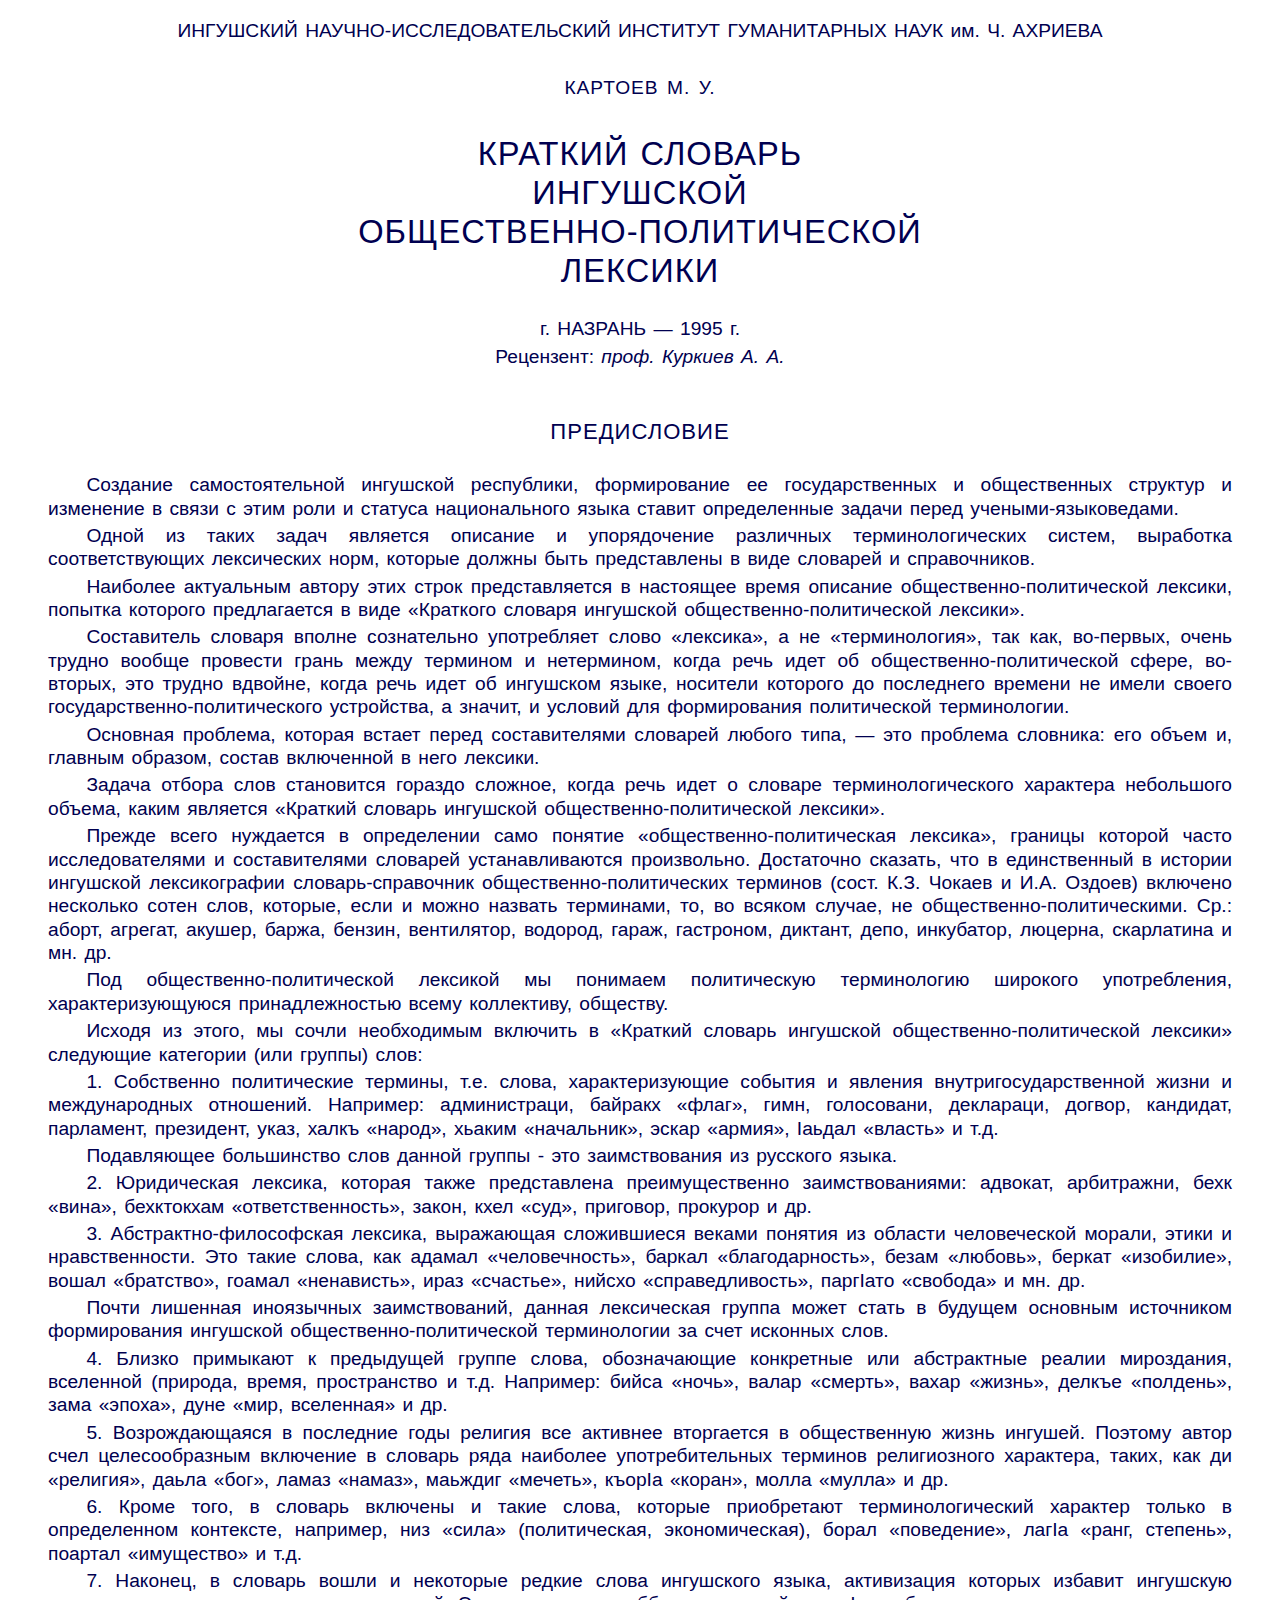
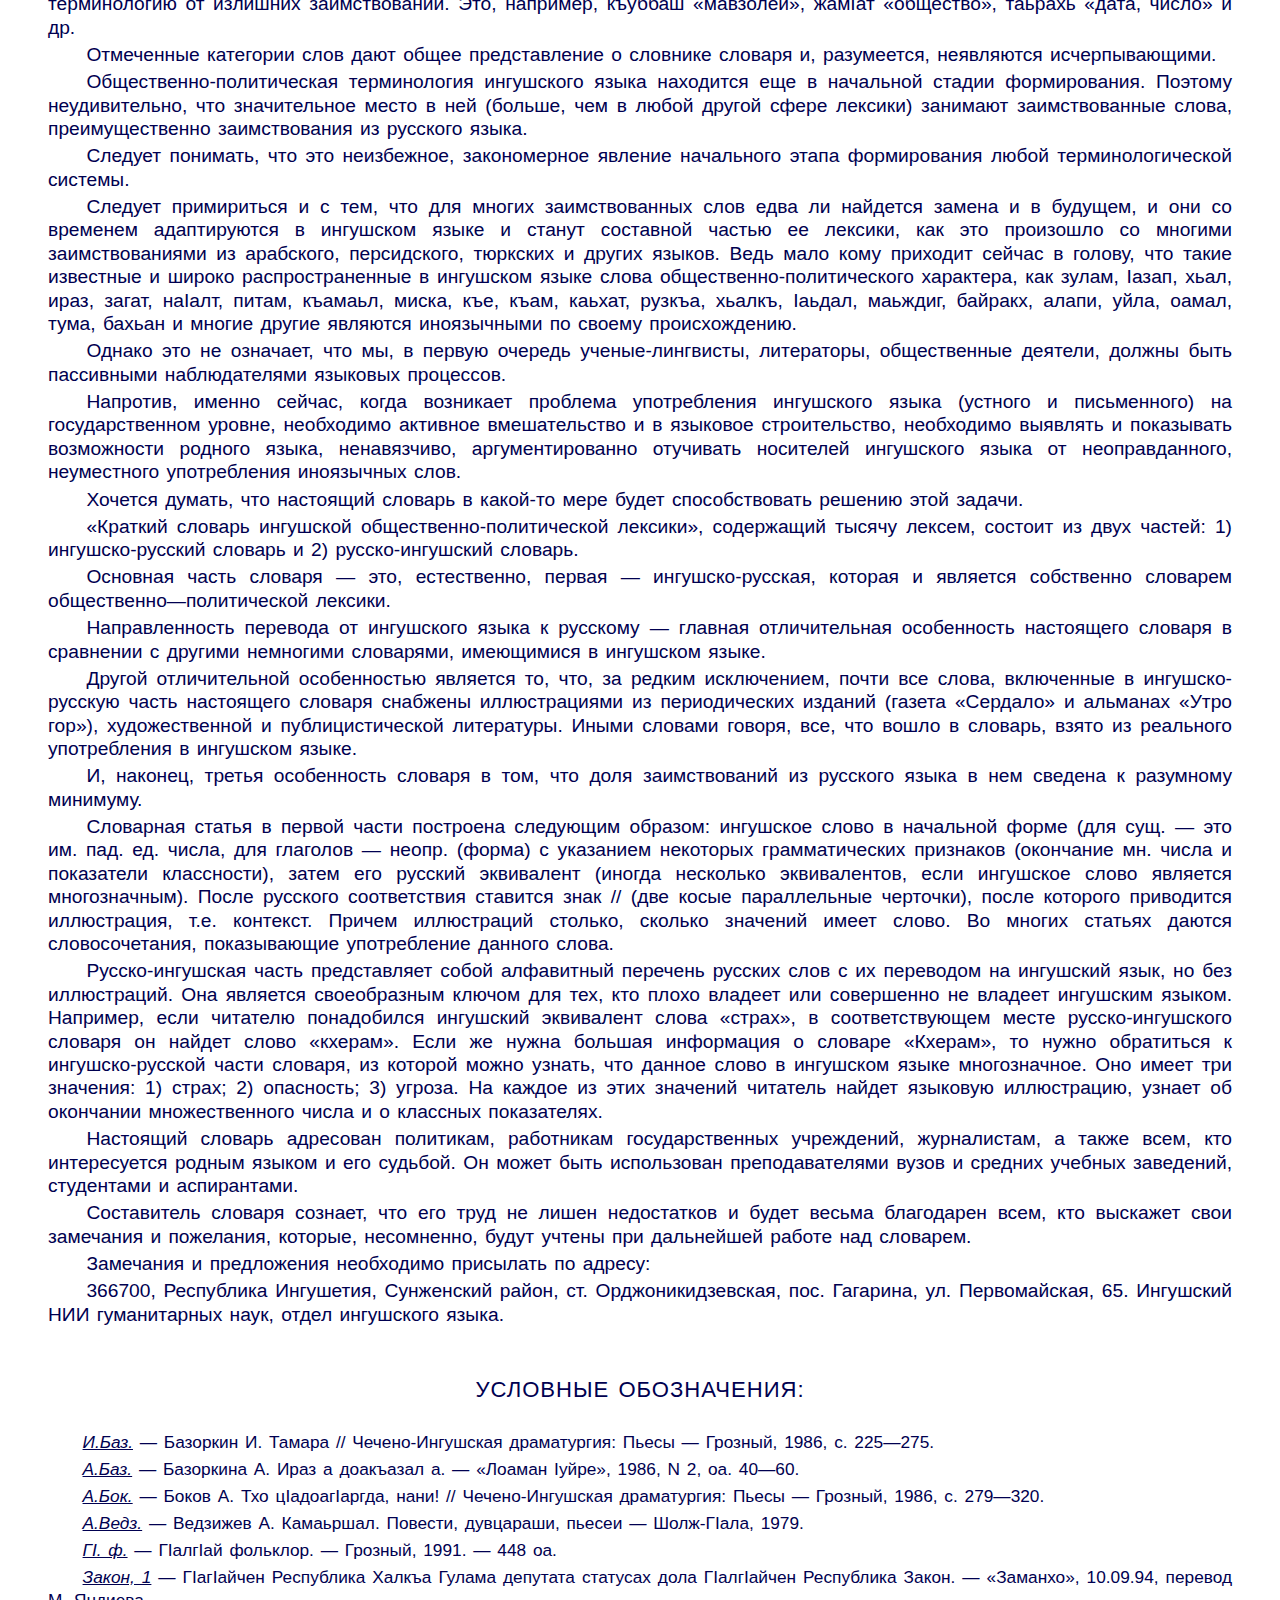
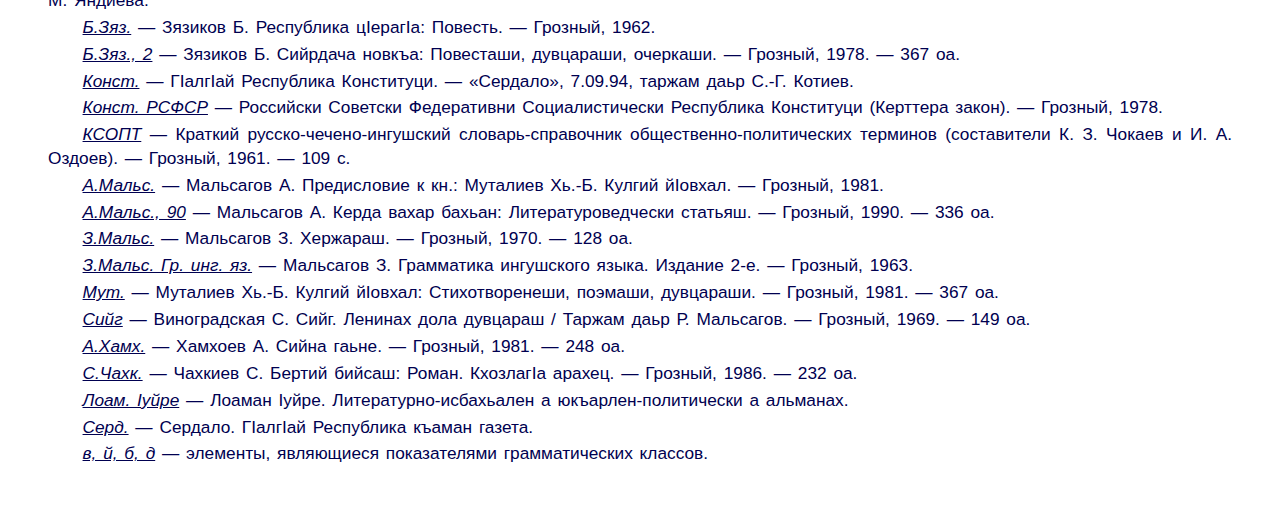
<file: src/izd/Kartoev1995.html>
﻿<!DOCTYPE HTML>
<html>
<head>
<meta http-equiv="content-type" content="text/html; charset=UTF-8"/>
<title>Картоев М. У. Краткий словарь ингушской общественно-политической лексики. — Назрань, 1995 — 96 с.</title>

<style type="text/css"><!--
body{font-size:120% !important; line-height:122% !important;
word-spacing: 2px;color:#000050; margin-bottom: 5%;
font-family: -apple-system, BlinkMacSystemFont, "Segoe UI", Helvetica, Arial, sans-serif, "Apple Color Emoji", "Segoe UI Emoji", "Segoe UI Symbol";
Xbackground-color:#E6F9F9 !important;}

I EM	{ font-style: italic; letter-spacing: 0.2em; }

* {font-size:100% !important;}
h1,h2,h3,h4,h5,h6{line-height:39px !important; font-weight:500 !important;  letter-spacing: 1px;}
h1{font-size:180% !important;}
h2{text-align:center; font-size:170% !important;}
h3{text-align:center; font-size:115% !important;margin: 2em 0 1em 0;}


P	{ margin: 0.2em 0; }
P.text	{ text-align: justify; text-indent: 2em;}
P.text2	{ text-align: justify; text-indent: 2em; font-size:90% !important;}
b {font-weight:500 !important;}
--></style>
</head>
<body>






<blockquote>

<center>
<p><b>ИНГУШСКИЙ НАУЧНО-ИССЛЕДОВАТЕЛЬСКИЙ ИНСТИТУТ ГУМАНИТАРНЫХ НАУК <nobr>им. Ч. АХРИЕВА</nobr></b></p>
 
<h4>КАРТОЕВ М. У.</h4>
 
<h2>КРАТКИЙ СЛОВАРЬ <br>ИНГУШСКОЙ <br>ОБЩЕСТВЕННО-ПОЛИТИЧЕСКОЙ <br>ЛЕКСИКИ</h2>
 
<p><b>г. НАЗРАНЬ — 1995 г.</b></p>


<p><b>Рецензент: <i>проф. Куркиев А. А.</u></i></b></p>

</center>


<h3>ПРЕДИСЛОВИЕ</h3>

<p class="text">Создание самостоятельной ингушской республики, формирование ее государственных и общественных структур и изменение в связи с этим роли и статуса национального языка ставит определенные задачи перед учеными-языковедами.</p>

<p class="text">Одной из таких задач является описание и упорядочение различных терминологических систем, выработка соответствующих лексических норм, которые должны быть представлены в виде словарей и справочников.</p>

<p class="text">Наиболее актуальным автору этих строк представляется в настоящее время описание общественно-политической лексики, попытка которого предлагается в виде «Краткого словаря ингушской общественно-политической лексики».</p>

<p class="text">Составитель словаря вполне сознательно употребляет слово «лексика», а не «терминология», так как, во-первых, очень трудно вообще провести грань между термином и нетермином, когда речь идет об общественно-политической сфере, во-вторых, это трудно вдвойне, когда речь идет об ингушском языке, носители которого до последнего времени не имели своего государственно-политического устройства, а значит, и условий для формирования политической терминологии.</p>

<p class="text">Основная проблема, которая встает перед составителями словарей любого типа, — это проблема словника: его объем и, главным образом, состав включенной в него лексики.</p>

<p class="text">Задача отбора слов становится гораздо сложное, когда речь идет о словаре терминологического характера небольшого объема, каким является «Краткий словарь ингушской общественно-политической лексики».</p>

<p class="text">Прежде всего нуждается в определении само понятие «общественно-политическая лексика», границы которой часто исследователями и составителями словарей устанавливаются произвольно. Достаточно сказать, что в единственный в истории ингушской лексикографии словарь-справочник общественно-политических терминов (сост. К.З. Чокаев и И.А. Оздоев) включено несколько сотен слов, которые, если и можно назвать терминами, то, во всяком случае, не общественно-политическими. <b>Ср.: аборт, агрегат, акушер, баржа, бензин, вентилятор, водород, гараж, гастроном, диктант, депо, инкубатор, люцерна, скарлатина</b> и мн. др.</p>

<p class="text">Под общественно-политической лексикой мы понимаем политическую терминологию широкого употребления, характеризующуюся принадлежностью всему коллективу, обществу.</p>

<p class="text">Исходя из этого, мы сочли необходимым включить в «Краткий словарь ингушской общественно-политической лексики» следующие категории (или группы) слов:</p>

<p class="text">1. Собственно политические термины, т.е. слова, характеризующие события и явления внутригосударственной жизни и международных отношений. Например: <b>администраци, байракх «флаг», гимн, голосовани, деклараци, догвор, кандидат, парламент, президент, указ, халкъ «народ», хьаким</b> «начальник», <b>эскар</b> «армия», <b>Ӏаьдал</b> «власть» и т.д.</p>

<p class="text">Подавляющее большинство слов данной группы - это заимствования из русского языка.</p>

<p class="text">2. Юридическая лексика, которая также представлена преимущественно заимствованиями: адвокат, <b>арбитражни, бехк</b> «вина», <b>бехктокхам</b> «ответственность», закон, кхел «суд», <b>приговор, прокурор и др.</b></p>

<p class="text">3. Абстрактно-философская лексика, выражающая сложившиеся веками понятия из области человеческой морали, этики и нравственности. Это такие слова, как <b>адамал</b> «человечность», <b>баркал</b> «благодарность», <b>безам</b> «любовь», <b>беркат</b> «изобилие», <b>вошал</b> «братство», <b>гоамал</b> «ненависть», <b>ираз</b> «счастье», <b>нийсхо</b> «справедливость», <b>паргӀато</b> «свобода» и мн. др.</p>
<p class="text">Почти лишенная иноязычных заимствований, данная лексическая группа может стать в будущем основным источником формирования ингушской общественно-политической терминологии за счет исконных слов.</p>

<p class="text">4. Близко примыкают к предыдущей группе слова, обозначающие конкретные или абстрактные реалии мироздания, вселенной (природа, время, пространство и т.д. Например: <b>бийса</b> «ночь», <b>валар</b> «смерть», <b>вахар</b> «жизнь», <b>делкъе</b> «полдень», <b>зама</b> «эпоха», <b>дуне</b> «мир, вселенная» и др.</p>

<p class="text">5. Возрождающаяся в последние годы религия все активнее вторгается в общественную жизнь ингушей. Поэтому автор счел целесообразным включение в словарь ряда наиболее употребительных терминов религиозного характера, таких, как <b>ди</b> «религия», <b>даьла</b> «бог», <b>ламаз</b> «намаз», <b>маьждиг</b> «мечеть», <b>къорӀа</b> «коран», <b>молла</b> «мулла» и др.</p>

<p class="text">6. Кроме того, в словарь включены и такие слова, которые приобретают терминологический характер только в определенном контексте, например, <b>низ</b> «сила» (политическая, экономическая), <b>борал</b> «поведение», <b>лагӀа</b> «ранг, степень», <b>поартал</b> «имущество» и т.д.</p>

<p class="text">7. Наконец, в словарь вошли и некоторые редкие слова ингушского языка, активизация которых избавит ингушскую терминологию от излишних заимствований. Это, например, <b>къуббаш</b> «мавзолей», <b>жамӀат</b> «общество», <b>таьрахь</b> «дата, число» и др.</p>

<p class="text">Отмеченные категории слов дают общее представление о словнике словаря и, разумеется, неявляются исчерпывающими.</p>

<p class="text">Общественно-политическая терминология ингушского языка находится еще в начальной стадии формирования. Поэтому неудивительно, что значительное место в ней (больше, чем в любой другой сфере лексики) занимают заимствованные слова, преимущественно заимствования из русского языка.</p>

<p class="text">Следует понимать, что это неизбежное, закономерное явление начального этапа формирования любой терминологической системы.</p>

<p class="text">Следует примириться и с тем, что для многих заимствованных слов едва ли найдется замена и в будущем, и они со временем адаптируются в ингушском языке и станут составной частью ее лексики, как это произошло со многими заимствованиями из арабского, персидского, тюркских и других языков. Ведь мало кому приходит сейчас в голову, что такие известные и широко распространенные в ингушском языке слова общественно-политического характера, как <b>зулам, Ӏазап, хьал, ираз, загат, наӀалт, питам, къамаьл, миска, къе, къам, каьхат, рузкъа, хьалкъ, Ӏаьдал, маьждиг, байракх, алапи, уйла, оамал, тума, бахьан</b> и многие другие являются иноязычными по своему происхождению.</p>

<p class="text">Однако это не означает, что мы, в первую очередь ученые-лингвисты, литераторы, общественные деятели, должны быть пассивными наблюдателями языковых процессов.</p>

<p class="text">Напротив, именно сейчас, когда возникает проблема употребления ингушского языка (устного и письменного) на государственном уровне, необходимо активное вмешательство и в языковое строительство, необходимо выявлять и показывать возможности родного языка, ненавязчиво, аргументированно отучивать носителей ингушского языка от неоправданного, неуместного употребления иноязычных слов.</p>

<p class="text">Хочется думать, что настоящий словарь в какой-то мере будет способствовать решению этой задачи.</p>

<p class="text">«Краткий словарь ингушской общественно-политической лексики», содержащий тысячу лексем, состоит из двух частей: 1) ингушско-русский словарь и 2) русско-ингушский словарь.</p>

<p class="text">Основная часть словаря — это, естественно, первая — ингушско-русская, которая и является собственно словарем общественно—политической лексики.</p>

<p class="text">Направленность перевода от ингушского языка к русскому — главная отличительная особенность настоящего словаря в сравнении с другими немногими словарями, имеющимися в ингушском языке.</p>

<p class="text">Другой отличительной особенностью является то, что, за редким исключением, почти все слова, включенные в ингушско-русскую часть настоящего словаря снабжены иллюстрациями из периодических изданий (газета «Сердало» и альманах «Утро гор»), художественной и публицистической литературы. Иными словами говоря, все, что вошло в словарь, взято из реального употребления в ингушском языке.</p>

<p class="text">И, наконец, третья особенность словаря в том, что доля заимствований из русского языка в нем сведена к разумному минимуму.</p>

<p class="text">Словарная статья в первой части построена следующим образом: ингушское слово в начальной форме (для сущ. — это им. пад. ед. числа, для глаголов — неопр. (форма) с указанием некоторых грамматических признаков (окончание мн. числа и показатели классности), затем его русский эквивалент (иногда несколько эквивалентов, если ингушское слово является многозначным). После русского соответствия ставится знак // (две косые параллельные черточки), после которого приводится иллюстрация, т.е. контекст. Причем иллюстраций столько, сколько значений имеет слово. Во многих статьях даются словосочетания, показывающие употребление данного слова.</p>

<p class="text">Русско-ингушская часть представляет собой алфавитный перечень русских слов с их переводом на ингушский язык, но без иллюстраций. Она является своеобразным ключом для тех, кто плохо владеет или совершенно не владеет ингушским языком. Например, если читателю понадобился ингушский эквивалент слова «страх», в соответствующем месте русско-ингушского словаря он найдет слово «кхерам». Если же нужна большая информация о словаре «Кхерам», то нужно обратиться к ингушско-русской части словаря, из которой можно узнать, что данное слово в ингушском языке многозначное. Оно имеет три значения: 1) страх; 2) опасность; 3) угроза. На каждое из этих значений читатель найдет языковую иллюстрацию, узнает об окончании множественного числа и о классных показателях.</p>

<p class="text">Настоящий словарь адресован политикам, работникам государственных учреждений, журналистам, а также всем, кто интересуется родным языком и его судьбой. Он может быть использован преподавателями вузов и средних учебных заведений, студентами и аспирантами.</p>

<p class="text">Составитель словаря сознает, что его труд не лишен недостатков и будет весьма благодарен всем, кто выскажет свои замечания и пожелания, которые, несомненно, будут учтены при дальнейшей работе над словарем.</p>

<p class="text">Замечания и предложения необходимо присылать по адресу:</p>

<p class="text">366700, Республика Ингушетия, Сунженский район, ст. Орджоникидзевская, пос. Гагарина, ул. Первомайская, 65. Ингушский НИИ гуманитарных наук, отдел ингушского языка.</p>

<h3>УСЛОВНЫЕ ОБОЗНАЧЕНИЯ:</h3>

<p class="text2"><i><u>И.Баз.</u></i> — Базоркин И. Тамара // Чечено-Ингушская драматургия: Пьесы — Грозный, 1986, с. 225—275.</p>

<p class="text2"><i><u>А.Баз.</u></i> — Базоркина А. Ираз а доакъазал а. — «Лоаман Ӏуйре», 1986, N 2, оа. 40—60.</p>

<p class="text2"><i><u>А.Бок.</u></i> — Боков А. Тхо цӀадоагӀаргда, нани! // Чечено-Ингушская драматургия: Пьесы — Грозный, 1986, с. 279—320.</p>

<p class="text2"><i><u>А.Ведз.</u></i> — Ведзижев А. Камаьршал. Повести, дувцараши, пьесеи — Шолж-ГӀала, 1979.</p>

<p class="text2"><i><u>ГӀ. ф.</u></i> — ГӀалгӀай фольклор. — Грозный, 1991. — 448 оа.</p>

<p class="text2"><i><u>Закон, 1</u></i> — ГӀагӀайчен Республика Халкъа Гулама депутата статусах дола ГӀалгӀайчен Республика Закон. — «Заманхо», 10.09.94, перевод М. Яндиева.</p>

<p class="text2"><i><u>Б.Зяз.</u></i> — Зязиков Б. Республика цӀерагӀа: Повесть. — Грозный, 1962.</p>

<p class="text2"><i><u>Б.Зяз., 2</u></i> — Зязиков Б. Сийрдача новкъа: Повесташи, дувцараши, очеркаши. — Грозный, 1978. — 367 оа.</p>

<p class="text2"><i><u>Конст.</u></i> — ГӀалгӀай Республика Конституци. — «Сердало», 7.09.94, таржам даьр С.-Г. Котиев.</p>

<p class="text2"><i><u>Конст. РСФСР</u></i> — Российски Советски Федеративни Социалистически Республика Конституци (Керттера закон). — Грозный, 1978.</p>

<p class="text2"><i><u>КСОПТ</u></i> — Краткий русско-чечено-ингушский словарь-справочник общественно-политических терминов (составители К. З. Чокаев и И. А. Оздоев). — Грозный, 1961. — 109 с.</p>

<p class="text2"><i><u>А.Мальс.</u></i> — Мальсагов А. Предисловие к кн.: Муталиев Хь.-Б. Кулгий йӀовхал. — Грозный, 1981.</p>

<p class="text2"><i><u>А.Мальс., 90</u></i> — Мальсагов А. Керда вахар бахьан: Литературоведчески статьяш. — Грозный, 1990. — 336 оа.</p>

<p class="text2"><i><u>З.Мальс.</u></i> — Мальсагов З. Хержараш. — Грозный, 1970. — 128 оа.</p>

<p class="text2"><i><u>З.Мальс. Гр. инг. яз.</u></i> — Мальсагов З. Грамматика ингушского языка. Издание 2-е. — Грозный, 1963.</p>

<p class="text2"><i><u>Мут.</u></i> — Муталиев Хь.-Б. Кулгий йӀовхал: Стихотворенеши, поэмаши, дувцараши. — Грозный, 1981. — 367 оа.</p>

<p class="text2"><i><u>Сийг</u></i> — Виноградская С. Сийг. Ленинах дола дувцараш / Таржам даьр Р. Мальсагов. — Грозный, 1969. — 149 оа.</p>

<p class="text2"><i><u>А.Хамх.</u></i> — Хамхоев А. Сийна гаьне. — Грозный, 1981. — 248 оа.</p>

<p class="text2"><i><u>С.Чахк.</u></i> — Чахкиев С. Бертий бийсаш: Роман. КхозлагӀа арахец. — Грозный, 1986. — 232 оа.</p>

<p class="text2"><i><u>Лоам. Ӏуйре</u></i> — Лоаман Ӏуйре. Литературно-исбахьален а юкъарлен-политически а альманах.</p>

<p class="text2"><i><u>Серд.</u></i> — Сердало. ГӀалгӀай Республика къаман газета.</p>

<p class="text2"><i><u>в, й, б, д</u></i> — элементы, являющиеся показателями грамматических классов.</p>

</blockquote>
</body>
</html>
</file>
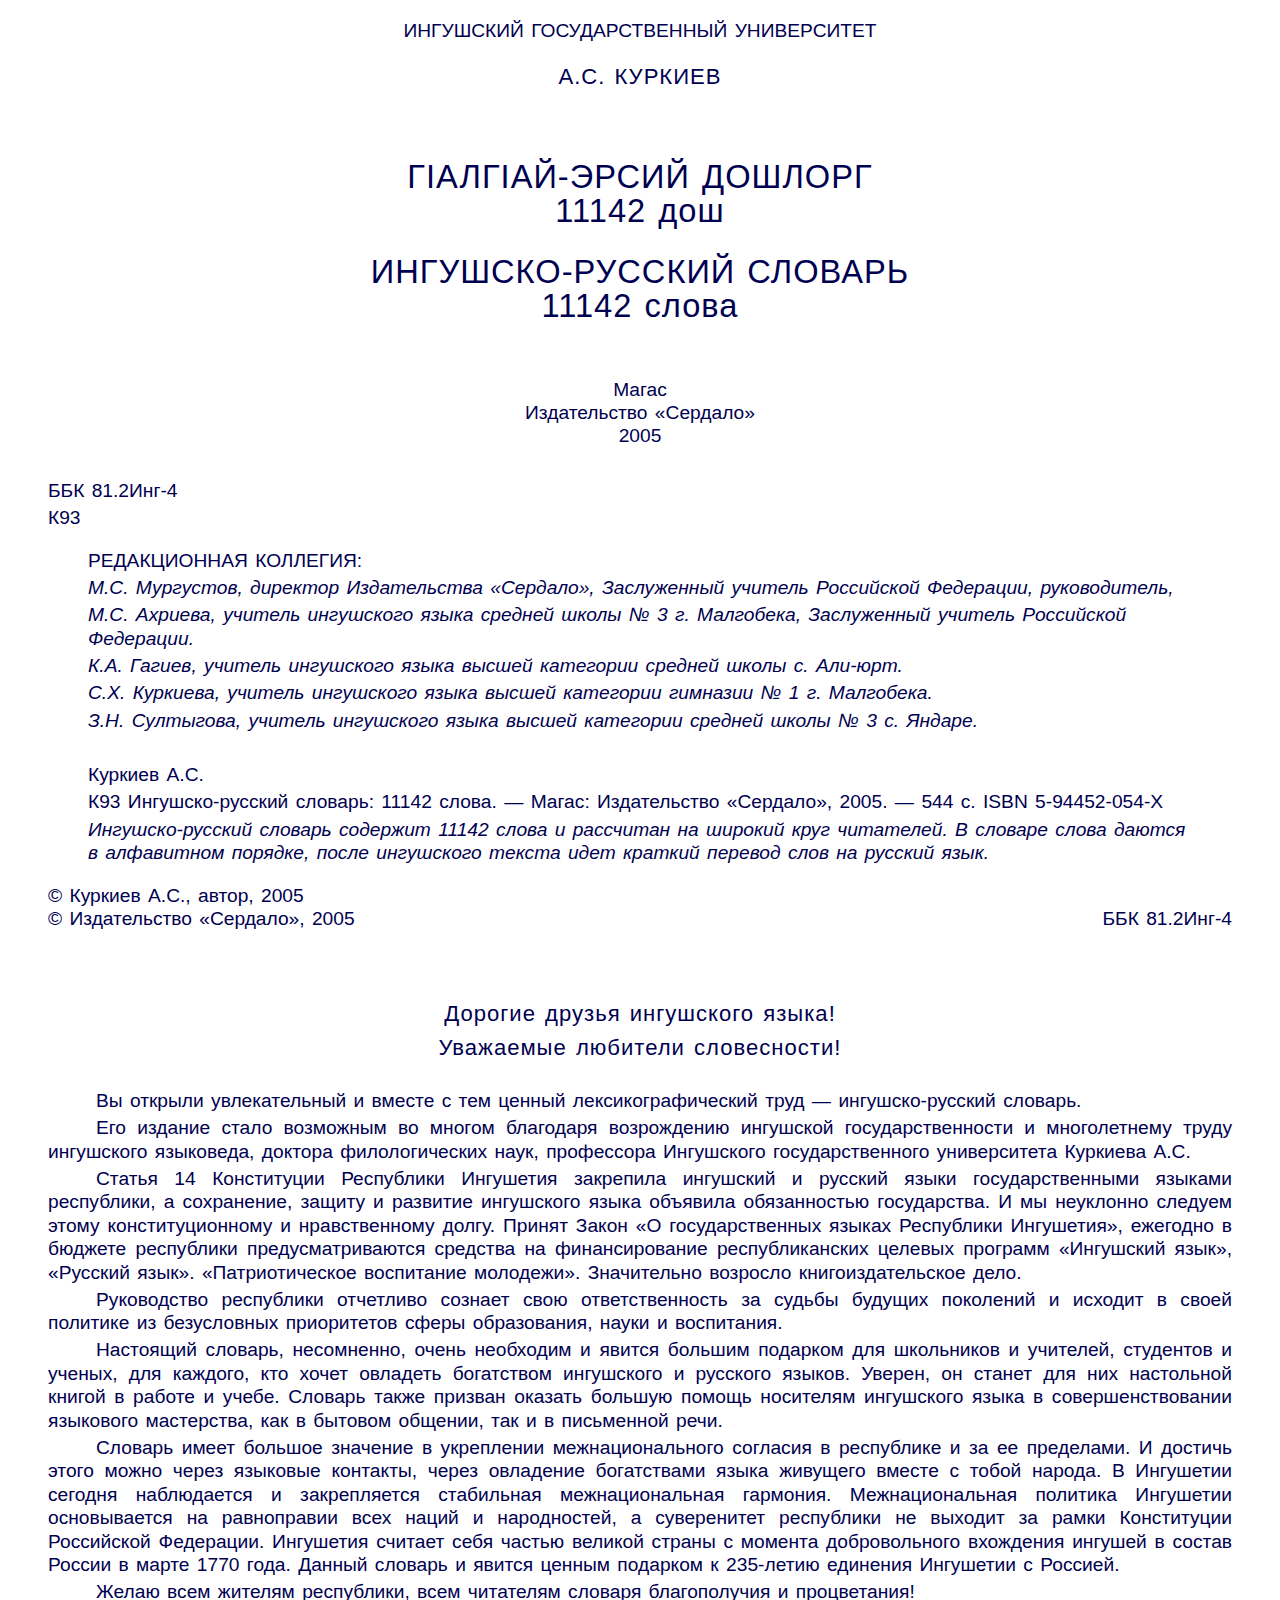
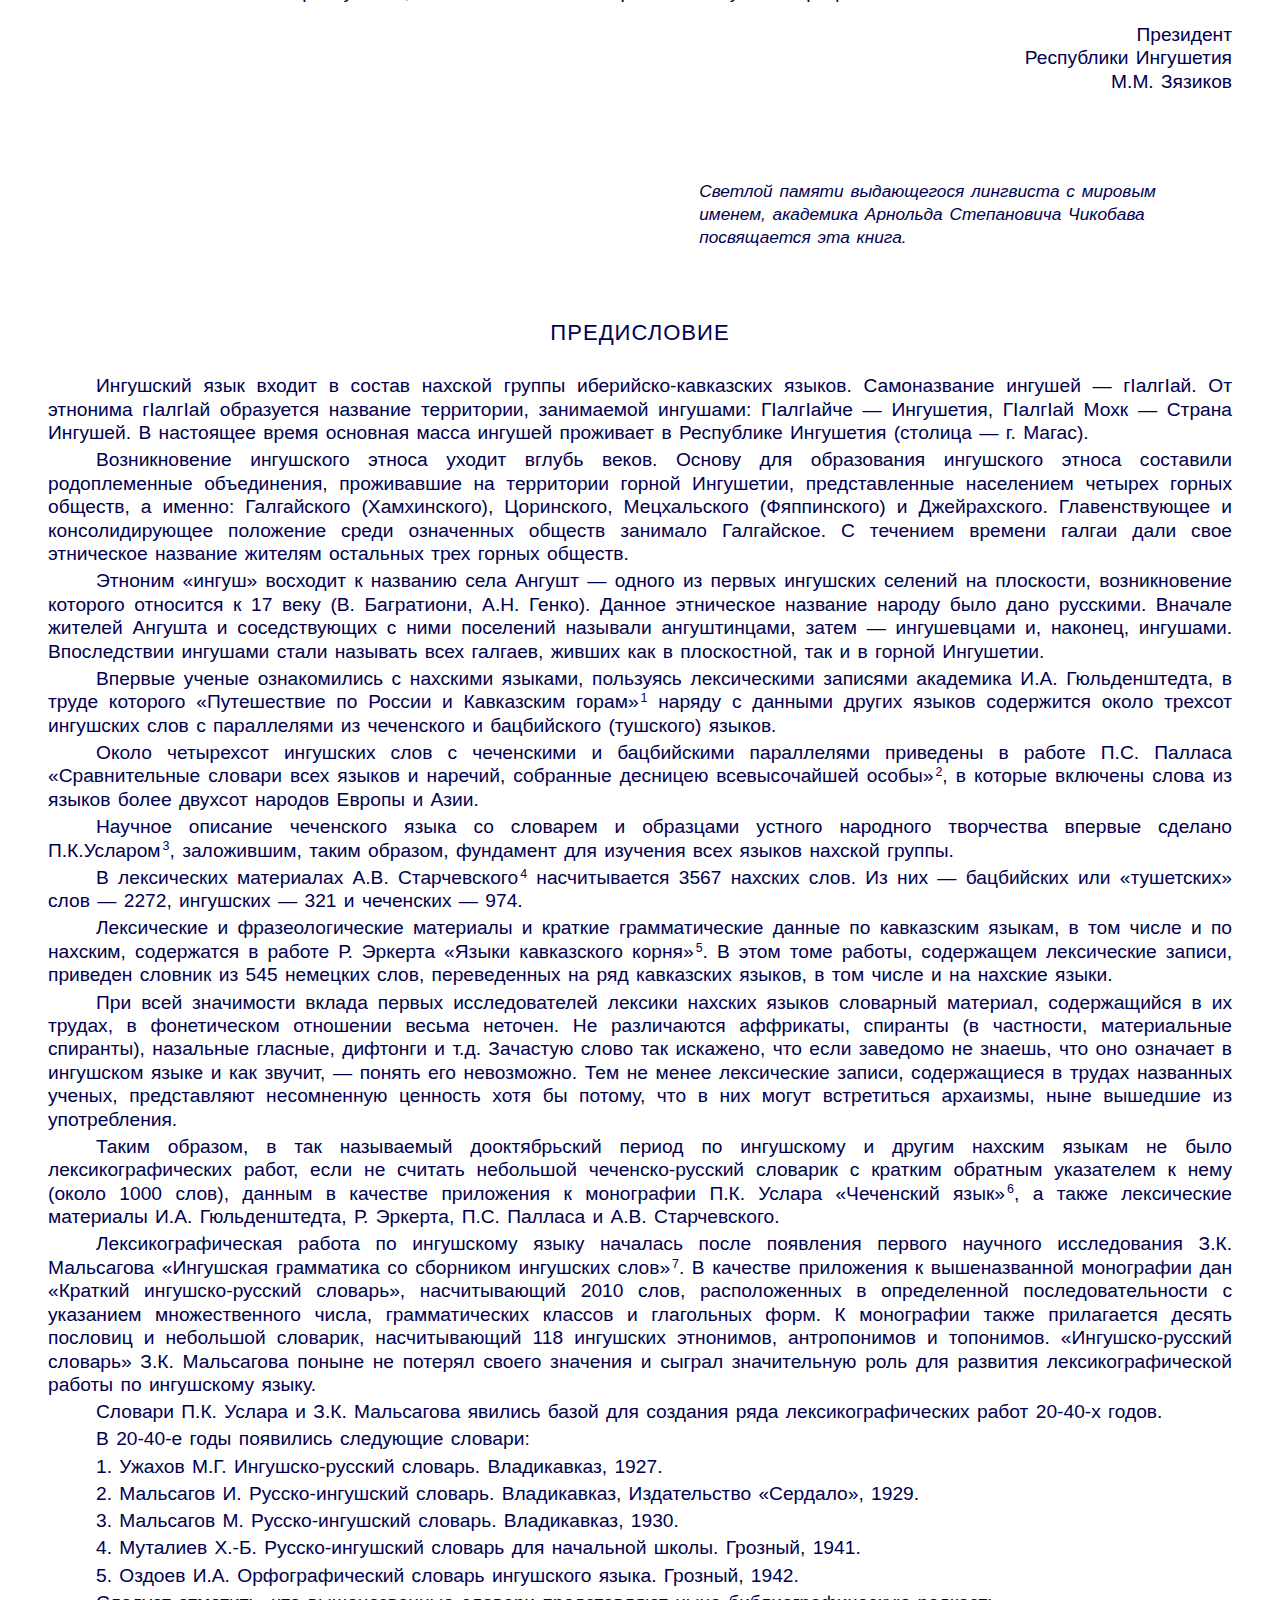
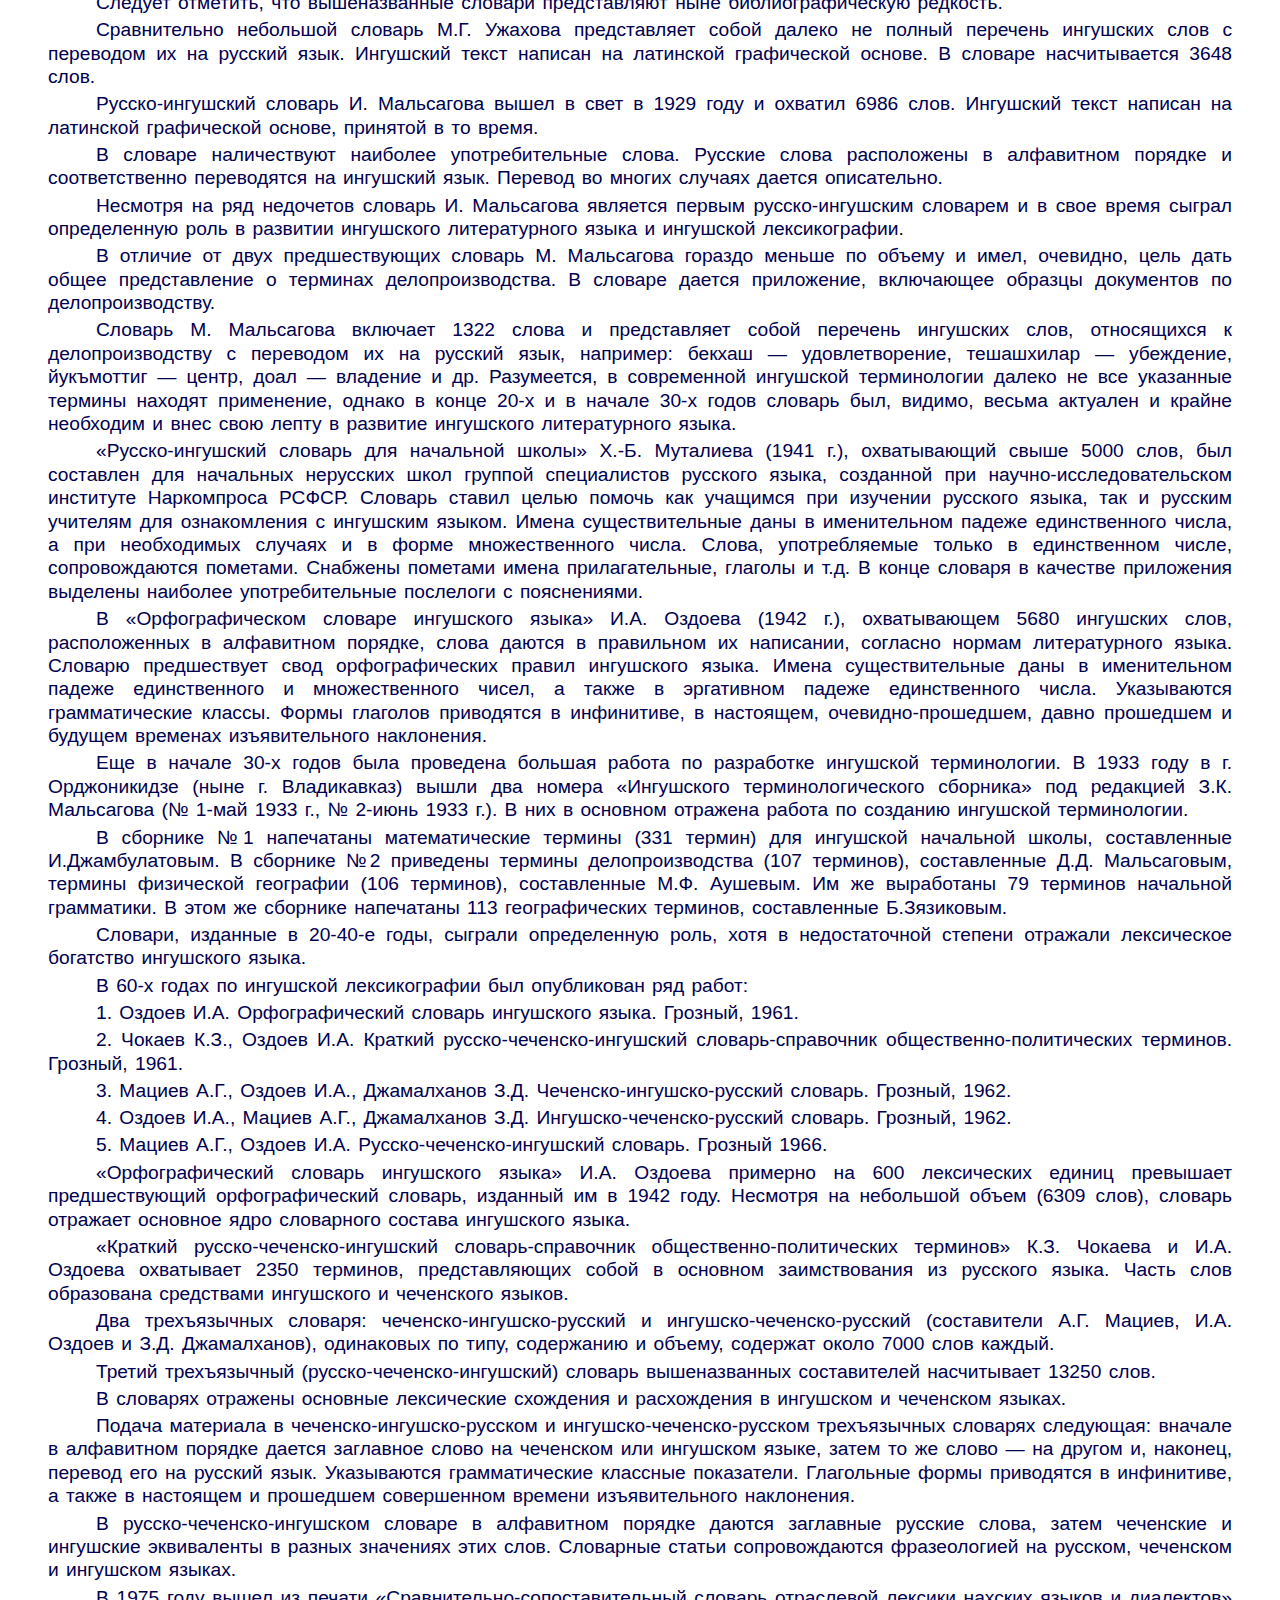
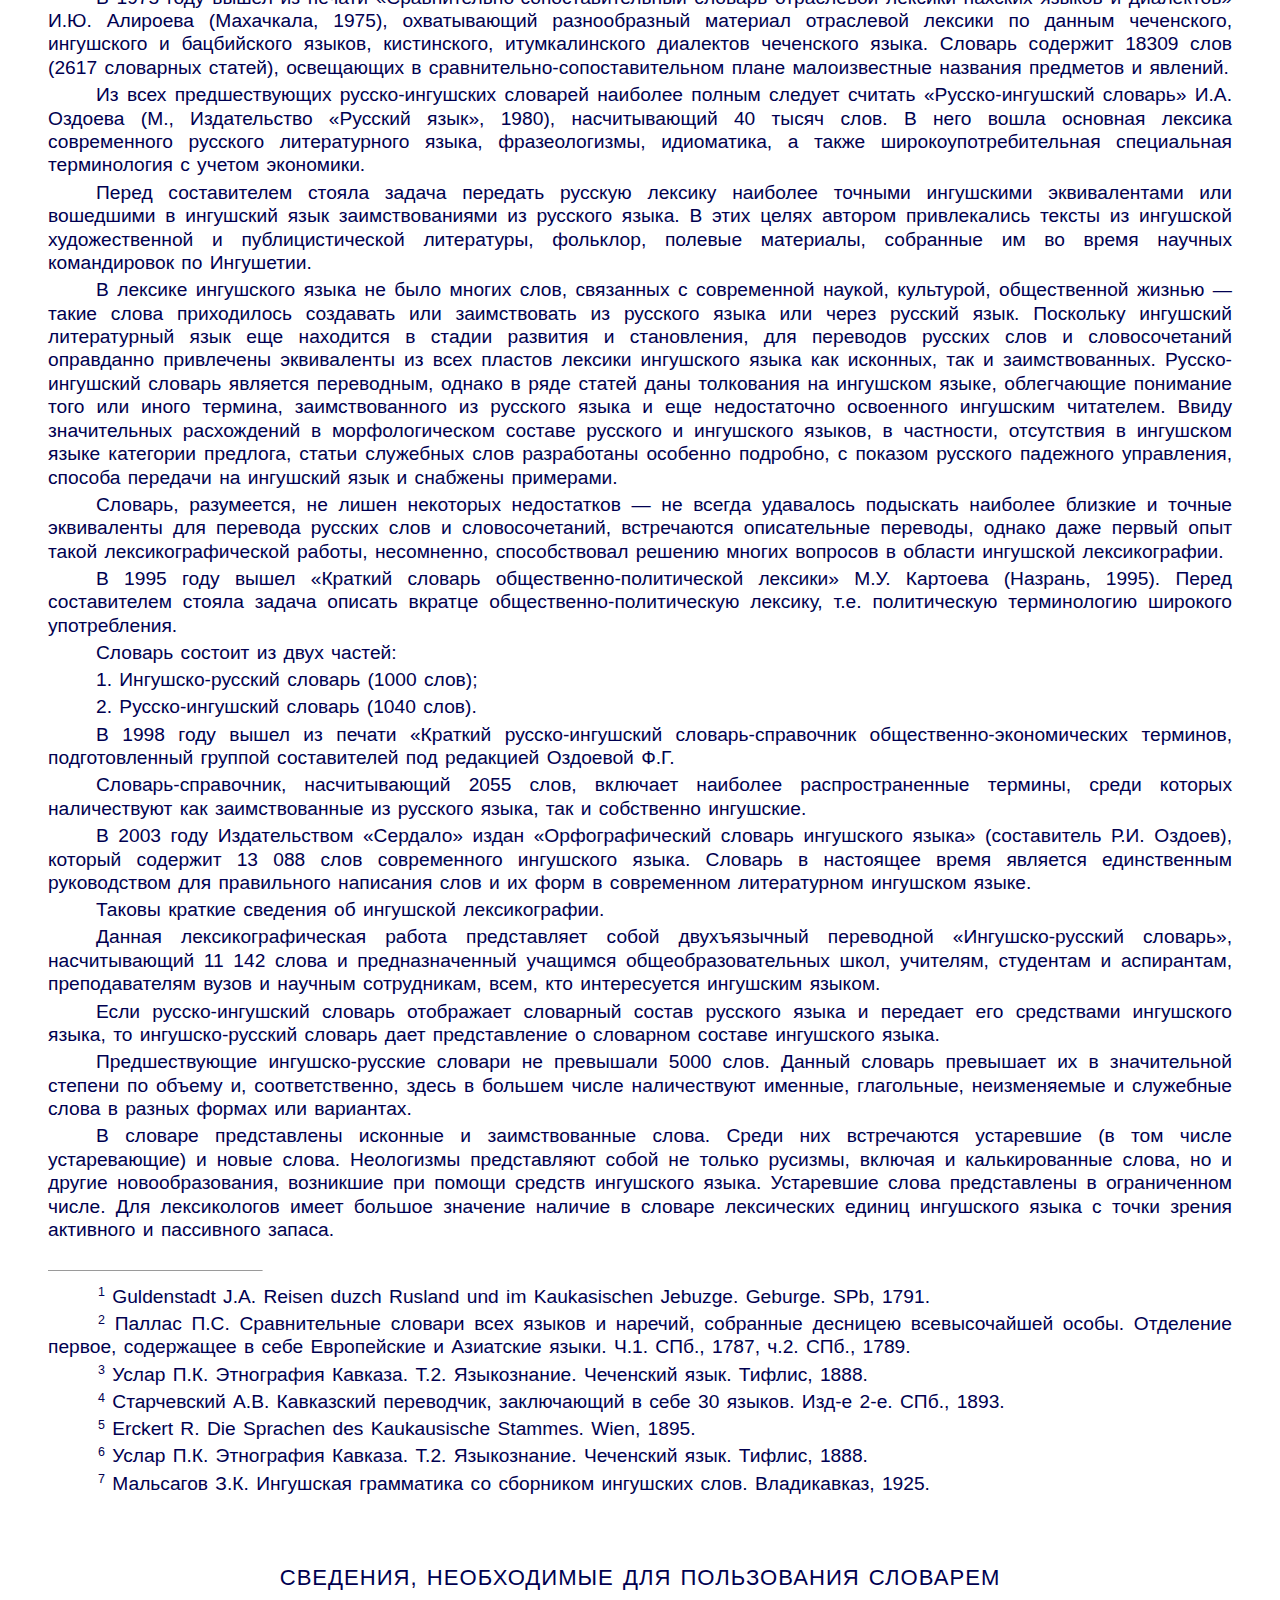
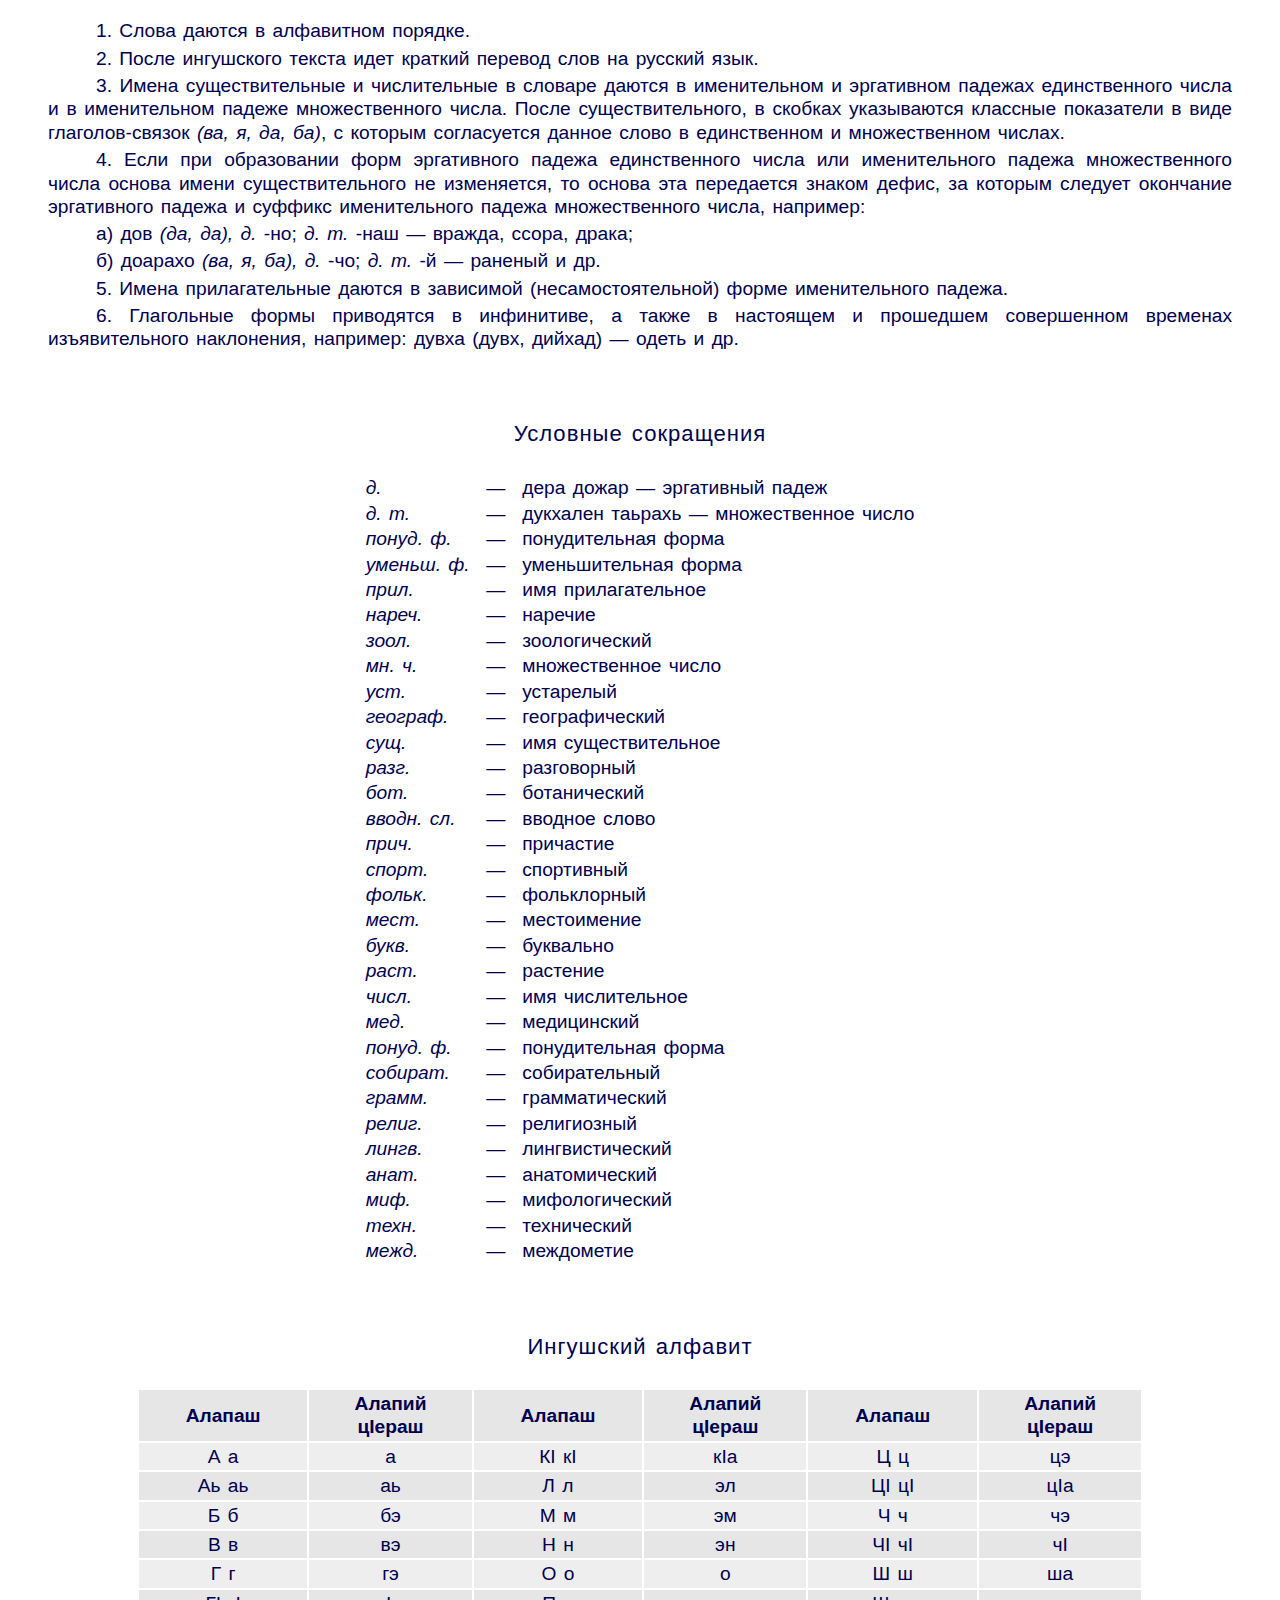
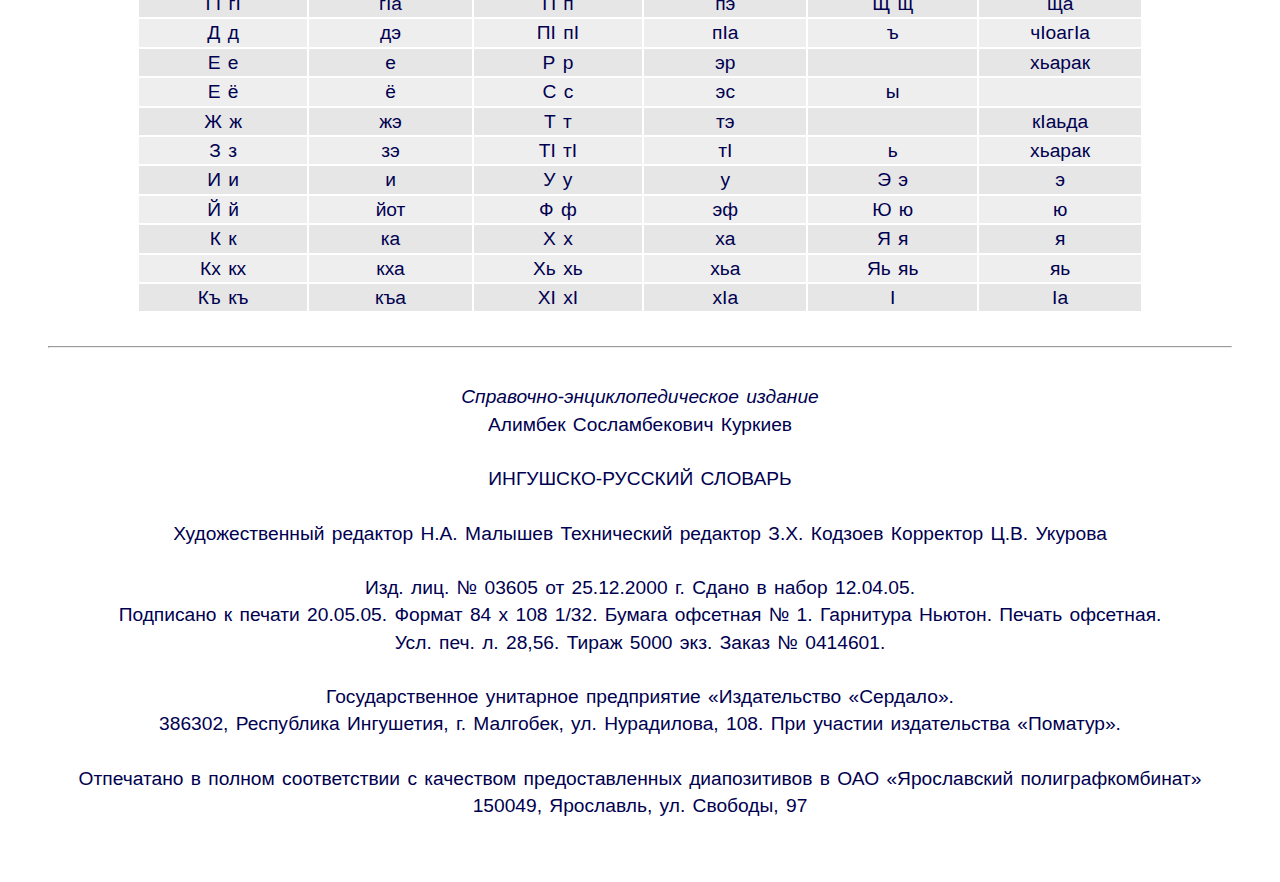
<file: src/izd/Kurkiev2005.html>
﻿<!DOCTYPE HTML>
<html>
<head>
<meta http-equiv="content-type" content="text/html; charset=UTF-8"/>
<title>Куркиев А.С. Ингушско-русский словарь (2005)</title>
<style type="text/css">
body {font-size:120% !important; line-height:122% !important;
word-spacing: 2px;color:#000050; margin-bottom: 5%;
font-family: -apple-system, BlinkMacSystemFont, "Segoe UI", Helvetica, Arial, sans-serif, "Apple Color Emoji", "Segoe UI Emoji", "Segoe UI Symbol";
Xbackground-color:#E6F9F9 !important;}

I EM { font-style: italic; letter-spacing: 0.2em; }

* {font-size:100% !important;}
h1,h2,h3,h4,h5,h6{line-height:34px !important; font-weight:500 !important;  letter-spacing: 1px; text-align:center;}
h1{font-size:180% !important;}
h2{text-align:center; font-size:170% !important;}
h3{text-align:center; font-size:115% !important;margin: 3.0em 0 1.1em 0;}
h4{text-align:center; font-size:115% !important;margin: 0.8em 0 0.7em 0;}


P { margin: 0.2em 0; }
P.text { text-align: justify; text-indent: 2.5em;}
P.text2 { text-align: justify; text-indent: 2em; font-size:90% !important;}
b {font-weight:500 !important;}
.rght { text-align: right; margin: 1em 0 1.5em 0;}
.bb { font-weight:500 !important;}

p.epig { font-size: 90% !important; margin-left: 55%; margin-right: 0.8em; margin-top: 5em; }

a:link {
	color: #0089ff;
	text-decoration: none;
	border-bottom: 1px solid rgba(0, 137, 255, .3);
	-webkit-transition: color .3s ease, border-color .3s ease;
	transition: color .3s ease, border-color .3s ease;
}
a {
	text-decoration: none;
	border-bottom: 1px solid;
}
a:link {
	color: #0000FF;
	border-color: #b2ccf0;
}
a:visited {
        color: #0000FF;
}
a:visited {
	border-color: #CC3399;
}

a:visited.fresh, a:visited.footer {
	border-color: #CC3399;
}
a:hover {
	border-color: #f0b2b2; color: #F41224;
}
a:active  { color:#8B0000; }

sup a{border-style: none !important;}
sup{margin-left:2px; font-weight:normal; border-style: none !important;}
sup{font-size:65% !important;line-height:0;position:relative;vertical-align:baseline}
sup{top:-0.5em}
sub{bottom:-0.35em;}


.inline {
  display: inline-block;
  width: 50%;
  Xborder: 1px solid black;
}
</style>
</head>
<body>


<blockquote>
<p align="center"><b>ИНГУШСКИЙ ГОСУДАРСТВЕННЫЙ УНИВЕРСИТЕТ</b></p>
 
<h4>А.С. КУРКИЕВ</h4>
<br>
<h2>ГӀАЛГӀАЙ-ЭРСИЙ ДОШЛОРГ <br>11142 дош</h2>
<h2>ИНГУШСКО-РУССКИЙ СЛОВАРЬ <br>11142 слова</h2>
<br>
<p align="center"><b>Магас<br>Издательство «Сердало»<br>2005</b></p>
<br>
<p>ББК 81.2Инг-4</p>
<p>К93</p>
<blockquote>
<p>РЕДАКЦИОННАЯ КОЛЛЕГИЯ:</p>
<p><i>М.С. Мургустов, директор Издательства «Сердало», Заслуженный учитель Российской Федерации, руководитель,</i></p>
<p><i>М.С. Ахриева, учитель ингушского языка средней школы № 3 г. Малгобека, Заслуженный учитель Российской Федерации.</i></p>
<p><i>К.А. Гагиев, учитель ингушского языка высшей категории средней школы с. Али-юрт.</i></p>
<p><i>С.Х. Куркиева, учитель ингушского языка высшей категории гимназии № 1 г. Малгобека.</i></p>
<p><i>З.Н. Султыгова, учитель ингушского языка высшей категории средней школы № 3 с. Яндаре.</i></p>
<br>
<p><b>Куркиев А.С.</b></p>
<p>К93 Ингушско-русский словарь: 11142 слова. — Магас: Издательство «Сердало», 2005. — 544 с. ISBN 5-94452-054-X</p>
<p><i>Ингушско-русский словарь содержит 11142 слова и рассчитан на широкий круг читателей. В словаре слова даются в алфавитном порядке, после ингушского текста идет краткий перевод слов на русский язык.</i></p>
</blockquote>
<div><div class='inline' style="text-indent:0em;">
&copy; Куркиев А.С., автор, 2005<br>&copy; Издательство «Сердало», 2005
</div><div class='inline' style="text-align:right;">
&nbsp;ББК 81.2Инг-4
</div></div>



<h3>Дорогие друзья ингушского языка! <br>Уважаемые любители словесности!</h3>

<p class="text">Вы открыли увлекательный и вместе с тем ценный лексикографический труд — ингушско-русский словарь.</p>
<p class="text">Его издание стало возможным во многом благодаря возрождению ингушской государственности и многолетнему труду ингушского языковеда, доктора филологических наук, профессора Ингушского государственного университета Куркиева А.С.</p>
<p class="text">Статья 14 Конституции Республики Ингушетия закрепила ингушский и русский языки государственными языками республики, а сохранение, защиту и развитие ингушского языка объявила обязанностью государства. И мы неуклонно следуем этому конституционному и нравственному долгу. Принят Закон «О государственных языках Республики Ингушетия», ежегодно в бюджете республики предусматриваются средства на финансирование республиканских целевых программ «Ингушский язык», «Русский язык». «Патриотическое воспитание молодежи». Значительно возросло книгоиздательское дело.</p>
<p class="text">Руководство республики отчетливо сознает свою ответственность за судьбы будущих поколений и исходит в своей политике из безусловных приоритетов сферы образования, науки и воспитания.</p>
<p class="text">Настоящий словарь, несомненно, очень необходим и явится большим подарком для школьников и учителей, студентов и ученых, для каждого, кто хочет овладеть богатством ингушского и русского языков. Уверен, он станет для них настольной книгой в работе и учебе. Словарь также призван оказать большую помощь носителям ингушского языка в совершенствовании языкового мастерства, как в бытовом общении, так и в письменной речи.</p>
<p class="text">Словарь имеет большое значение в укреплении межнационального согласия в республике и за ее пределами. И достичь этого можно через языковые контакты, через овладение богатствами языка живущего вместе с тобой народа. В Ингушетии сегодня наблюдается и закрепляется стабильная межнациональная гармония. Межнациональная политика Ингушетии основывается на равноправии всех наций и народностей, а суверенитет республики не выходит за рамки Конституции Российской Федерации. Ингушетия считает себя частью великой страны с момента добровольного вхождения ингушей в состав России в марте 1770 года. Данный словарь и явится ценным подарком к 235-летию единения Ингушетии с Россией.</p>
<p class="text">Желаю всем жителям республики, всем читателям словаря благополучия и процветания!</p>
<p class="rght"><b>Президент<br>Республики Ингушетия <br>М.М. Зязиков</b></p>

<div class='epig'><p class='epig'><i>Светлой памяти выдающегося лингвиста <nobr>с мировым</nobr> именем, академика Арнольда Степановича Чикобава посвящается эта книга.</i></p></div>

<h3>ПРЕДИСЛОВИЕ</h3>
<p class="text">Ингушский язык входит в состав нахской группы иберийско-кавказских языков. Самоназвание ингушей — гӀалгӀай. От этнонима гӀалгӀай образуется название территории, занимаемой ингушами: ГӀалгӀайче — Ингушетия, ГӀалгӀай Мохк — Страна Ингушей. В настоящее время основная масса ингушей проживает в Республике Ингушетия (столица — г. Магас).</p>
<p class="text">Возникновение ингушского этноса уходит вглубь веков. Основу для образования ингушского этноса составили родоплеменные объединения, проживавшие на территории горной Ингушетии, представленные населением четырех горных обществ, а именно: Галгайского (Хамхинского), Цоринского, Мецхальского (Фяппинского) и Джейрахского. Главенствующее и консолидирующее положение среди означенных обществ занимало Галгайское. С течением времени галгаи дали свое этническое название жителям остальных трех горных обществ.</p>
<p class="text">Этноним «ингуш» восходит к названию села Ангушт — одного из первых ингушских селений на плоскости, возникновение которого относится к 17 веку (В. Багратиони, А.Н. Генко). Данное этническое название народу было дано русскими. Вначале жителей Ангушта и соседствующих с ними поселений называли ангуштинцами, затем — ингушевцами и, наконец, ингушами. Впоследствии ингушами стали называть всех галгаев, живших как в плоскостной, так и в горной Ингушетии.</p>
<p class="text">Впервые ученые ознакомились с нахскими языками, пользуясь лексическими записями академика И.А. Гюльденштедта, в труде которого «Путешествие по России и Кавказским горам»<sup>1</sup> наряду с данными других языков содержится около трехсот ингушских слов с параллелями из чеченского и бацбийского (тушского) языков.</p>
<p class="text">Около четырехсот ингушских слов с чеченскими и бацбийскими параллелями приведены в работе П.С. Палласа «Сравнительные словари всех языков и наречий, собранные десницею всевысочайшей особы»<sup>2</sup>, в которые включены слова из языков более двухсот народов Европы и Азии.</p>
<p class="text">Научное описание чеченского языка со словарем и образцами устного народного творчества впервые сделано П.К.Усларом<sup>3</sup>, заложившим, таким образом, фундамент для изучения всех языков нахской группы.</p>
<p class="text">В лексических материалах А.В. Старчевского<sup>4</sup> насчитывается 3567 нахских слов. Из них — бацбийских или «тушетских» слов — 2272, ингушских — 321 и чеченских — 974.</p>
<p class="text">Лексические и фразеологические материалы и краткие грамматические данные по кавказским языкам, в том числе и по нахским, содержатся в работе Р. Эркерта «Языки кавказского корня»<sup>5</sup>. В этом томе работы, содержащем лексические записи, приведен словник из 545 немецких слов, переведенных на ряд кавказских языков, в том числе и на нахские языки.</p>
<p class="text">При всей значимости вклада первых исследователей лексики нахских языков словарный материал, содержащийся в их трудах, в фонетическом отношении весьма неточен. Не различаются аффрикаты, спиранты (в частности, материальные спиранты), назальные гласные, дифтонги и т.д. Зачастую слово так искажено, что если заведомо не знаешь, что оно означает в ингушском языке и как звучит, — понять его невозможно. Тем не менее лексические записи, содержащиеся в трудах названных ученых, представляют несомненную ценность хотя бы потому, что в них могут встретиться архаизмы, ныне вышедшие из употребления.</p>
<p class="text">Таким образом, в так называемый дооктябрьский период по ингушскому и другим нахским языкам не было лексикографических работ, если не считать небольшой чеченско-русский словарик с кратким обратным указателем к нему (около 1000 слов), данным в качестве приложения к монографии П.К. Услара «Чеченский язык»<sup>6</sup>, а также лексические материалы И.А. Гюльденштедта, Р. Эркерта, П.С. Палласа и А.В. Старчевского.</p>
<p class="text">Лексикографическая работа по ингушскому языку началась после появления первого научного исследования З.К. Мальсагова «Ингушская грамматика со сборником ингушских слов»<sup>7</sup>. В качестве приложения к вышеназванной монографии дан «Краткий ингушско-русский словарь», насчитывающий 2010 слов, расположенных в определенной последовательности с указанием множественного числа, грамматических классов и глагольных форм. К монографии также прилагается десять пословиц и небольшой словарик, насчитывающий 118 ингушских этнонимов, антропонимов и топонимов. «Ингушско-русский словарь» З.К. Мальсагова поныне не потерял своего значения и сыграл значительную роль для развития лексикографической работы по ингушскому языку.</p>
<p class="text">Словари П.К. Услара и З.К. Мальсагова явились базой для создания ряда лексикографических работ 20-40-х годов.</p>
<p class="text">В 20-40-е годы появились следующие словари:</p>

<p class="text">1. Ужахов М.Г. Ингушско-русский словарь. Владикавказ, 1927.</p>
<p class="text">2. Мальсагов И. Русско-ингушский словарь. Владикавказ, Издательство «Сердало», 1929.</p>
<p class="text">3. Мальсагов М. Русско-ингушский словарь. Владикавказ, 1930.</p>
<p class="text">4. Муталиев Х.-Б. Русско-ингушский словарь для начальной школы. Грозный, 1941.</p>
<p class="text">5. Оздоев И.А. Орфографический словарь ингушского языка. Грозный, 1942.</p>

<p class="text">Следует отметить, что вышеназванные словари представляют ныне библиографическую редкость.</p>
<p class="text">Сравнительно небольшой словарь М.Г. Ужахова представляет собой далеко не полный перечень ингушских слов с переводом их на русский язык. Ингушский текст написан на латинской графической основе. В словаре насчитывается 3648 слов.</p>
<p class="text">Русско-ингушский словарь И. Мальсагова вышел в свет в 1929 году и охватил 6986 слов. Ингушский текст написан на латинской графической основе, принятой в то время.</p>
<p class="text">В словаре наличествуют наиболее употребительные слова. Русские слова расположены в алфавитном порядке и соответственно переводятся на ингушский язык. Перевод во многих случаях дается описательно.</p>
<p class="text">Несмотря на ряд недочетов словарь И. Мальсагова является первым русско-ингушским словарем и в свое время сыграл определенную роль в развитии ингушского литературного языка и ингушской лексикографии.</p>
<p class="text">В отличие от двух предшествующих словарь М. Мальсагова гораздо меньше по объему и имел, очевидно, цель дать общее представление о терминах делопроизводства. В словаре дается приложение, включающее образцы документов по делопроизводству.</p>
<p class="text">Словарь М. Мальсагова включает 1322 слова и представляет собой перечень ингушских слов, относящихся к делопроизводству с переводом их на русский язык, например: бекхаш — удовлетворение, тешашхилар — убеждение, йукъмоттиг — центр, доал — владение и др. Разумеется, в современной ингушской терминологии далеко не все указанные термины находят применение, однако в конце 20-х и в начале 30-х годов словарь был, видимо, весьма актуален и крайне необходим и внес свою лепту в развитие ингушского литературного языка.</p>
<p class="text">«Русско-ингушский словарь для начальной школы» Х.-Б. Муталиева (1941 г.), охватывающий свыше 5000 слов, был составлен для начальных нерусских школ группой специалистов русского языка, созданной при научно-исследовательском институте Наркомпроса РСФСР. Словарь ставил целью помочь как учащимся при изучении русского языка, так и русским учителям для ознакомления с ингушским языком. Имена существительные даны в именительном падеже единственного числа, а при необходимых случаях и в форме множественного числа. Слова, употребляемые только в единственном числе, сопровождаются пометами. Снабжены пометами имена прилагательные, глаголы и т.д. В конце словаря в качестве приложения выделены наиболее употребительные послелоги с пояснениями.</p>
<p class="text">В «Орфографическом словаре ингушского языка» И.А. Оздоева (1942 г.), охватывающем 5680 ингушских слов, расположенных в алфавитном порядке, слова даются в правильном их написании, согласно нормам литературного языка. Словарю предшествует свод орфографических правил ингушского языка. Имена существительные даны в именительном падеже единственного и множественного чисел, а также в эргативном падеже единственного числа. Указываются грамматические классы. Формы глаголов приводятся в инфинитиве, в настоящем, очевидно-прошедшем, давно прошедшем и будущем временах изъявительного наклонения.</p>
<p class="text">Еще в начале 30-х годов была проведена большая работа по разработке ингушской терминологии. В 1933 году в г. Орджоникидзе (ныне г. Владикавказ) вышли два номера «Ингушского терминологического сборника» под редакцией З.К. Мальсагова (№ 1-май 1933 г., № 2-июнь 1933 г.). В них в основном отражена работа по созданию ингушской терминологии.</p>
<p class="text">В сборнике №1 напечатаны математические термины (331 термин) для ингушской начальной школы, составленные И.Джамбулатовым. В сборнике №2 приведены термины делопроизводства (107 терминов), составленные Д.Д. Мальсаговым, термины физической географии (106 терминов), составленные М.Ф. Аушевым. Им же выработаны 79 терминов начальной грамматики. В этом же сборнике напечатаны 113 географических терминов, составленные Б.Зязиковым.</p>
<p class="text">Словари, изданные в 20-40-е годы, сыграли определенную роль, хотя в недостаточной степени отражали лексическое богатство ингушского языка.</p>
<p class="text">В 60-х годах по ингушской лексикографии был опубликован ряд работ:</p>

<p class="text">1. Оздоев И.А. Орфографический словарь ингушского языка. Грозный, 1961.</p>
<p class="text">2. Чокаев К.З., Оздоев И.А. Краткий русско-чеченско-ингушский словарь-справочник общественно-политических терминов. Грозный, 1961.</p>
<p class="text">3. Мациев А.Г., Оздоев И.А., Джамалханов З.Д. Чеченско-ингушско-русский словарь. Грозный, 1962.</p>
<p class="text">4. Оздоев И.А., Мациев А.Г., Джамалханов З.Д. Ингушско-чеченско-русский словарь. Грозный, 1962.</p>
<p class="text">5. Мациев А.Г., Оздоев И.А. Русско-чеченско-ингушский словарь. Грозный 1966.</p>

<p class="text">«Орфографический словарь ингушского языка» И.А. Оздоева примерно на 600 лексических единиц превышает предшествующий орфографический словарь, изданный им в 1942 году. Несмотря на небольшой объем (6309 слов), словарь отражает основное ядро словарного состава ингушского языка.</p>
<p class="text">«Краткий русско-чеченско-ингушский словарь-справочник общественно-политических терминов» К.З. Чокаева и И.А. Оздоева охватывает 2350 терминов, представляющих собой в основном заимствования из русского языка. Часть слов образована средствами ингушского и чеченского языков.</p>
<p class="text">Два трехъязычных словаря: чеченско-ингушско-русский и ингушско-чеченско-русский (составители А.Г. Мациев, И.А. Оздоев и З.Д. Джамалханов), одинаковых по типу, содержанию и объему, содержат около 7000 слов каждый.</p>
<p class="text">Третий трехъязычный (русско-чеченско-ингушский) словарь вышеназванных составителей насчитывает 13250 слов.</p>
<p class="text">В словарях отражены основные лексические схождения и расхождения в ингушском и чеченском языках.</p>
<p class="text">Подача материала в чеченско-ингушско-русском и ингушско-чеченско-русском трехъязычных словарях следующая: вначале в алфавитном порядке дается заглавное слово на чеченском или ингушском языке, затем то же слово — на другом и, наконец, перевод его на русский язык. Указываются грамматические классные показатели. Глагольные формы приводятся в инфинитиве, а также в настоящем и прошедшем совершенном времени изъявительного наклонения.</p>
<p class="text">В русско-чеченско-ингушском словаре в алфавитном порядке даются заглавные русские слова, затем чеченские и ингушские эквиваленты в разных значениях этих слов. Словарные статьи сопровождаются фразеологией на русском, чеченском и ингушском языках.</p>
<p class="text">В 1975 году вышел из печати «Сравнительно-сопоставительный словарь отраслевой лексики нахских языков и диалектов» И.Ю. Алироева (Махачкала, 1975), охватывающий разнообразный материал отраслевой лексики по данным чеченского, ингушского и бацбийского языков, кистинского, итумкалинского диалектов чеченского языка. Словарь содержит 18309 слов (2617 словарных статей), освещающих в сравнительно-сопоставительном плане малоизвестные названия предметов и явлений.</p>
<p class="text">Из всех предшествующих русско-ингушских словарей наиболее полным следует считать «Русско-ингушский словарь» И.А. Оздоева (М., Издательство «Русский язык», 1980), насчитывающий 40 тысяч слов. В него вошла основная лексика современного русского литературного языка, фразеологизмы, идиоматика, а также широкоупотребительная специальная терминология с учетом экономики.</p>
<p class="text">Перед составителем стояла задача передать русскую лексику наиболее точными ингушскими эквивалентами или вошедшими в ингушский язык заимствованиями из русского языка. В этих целях автором привлекались тексты из ингушской художественной и публицистической литературы, фольклор, полевые материалы, собранные им во время научных командировок по Ингушетии.</p>
<p class="text">В лексике ингушского языка не было многих слов, связанных с современной наукой, культурой, общественной жизнью — такие слова приходилось создавать или заимствовать из русского языка или через русский язык. Поскольку ингушский литературный язык еще находится в стадии развития и становления, для переводов русских слов и словосочетаний оправданно привлечены эквиваленты из всех пластов лексики ингушского языка как исконных, так и заимствованных. Русско-ингушский словарь является переводным, однако в ряде статей даны толкования на ингушском языке, облегчающие понимание того или иного термина, заимствованного из русского языка и еще недостаточно освоенного ингушским читателем. Ввиду значительных расхождений в морфологическом составе русского и ингушского языков, в частности, отсутствия в ингушском языке категории предлога, статьи служебных слов разработаны особенно подробно, с показом русского падежного управления, способа передачи на ингушский язык и снабжены примерами.</p>
<p class="text">Словарь, разумеется, не лишен некоторых недостатков — не всегда удавалось подыскать наиболее близкие и точные эквиваленты для перевода русских слов и словосочетаний, встречаются описательные переводы, однако даже первый опыт такой лексикографической работы, несомненно, способствовал решению многих вопросов в области ингушской лексикографии.</p>
<p class="text">В 1995 году вышел «Краткий словарь общественно-политической лексики» М.У. Картоева (Назрань, 1995). Перед составителем стояла задача описать вкратце общественно-политическую лексику, т.е. политическую терминологию широкого употребления.</p>
<p class="text">Словарь состоит из двух частей:</p>

<p class="text">1. Ингушско-русский словарь (1000 слов);</p>
<p class="text">2. Русско-ингушский словарь (1040 слов).</p>

<p class="text">В 1998 году вышел из печати «Краткий русско-ингушский словарь-справочник общественно-экономических терминов, подготовленный группой составителей под редакцией Оздоевой Ф.Г.</p>
<p class="text">Словарь-справочник, насчитывающий 2055 слов, включает наиболее распространенные термины, среди которых наличествуют как заимствованные из русского языка, так и собственно ингушские.</p>
<p class="text">В 2003 году Издательством «Сердало» издан «Орфографический словарь ингушского языка» (составитель Р.И. Оздоев), который содержит 13 088 слов современного ингушского языка. Словарь в настоящее время является единственным руководством для правильного написания слов и их форм в современном литературном ингушском языке.</p>
<p class="text">Таковы краткие сведения об ингушской лексикографии.</p>
<p class="text">Данная лексикографическая работа представляет собой двухъязычный переводной «Ингушско-русский словарь», насчитывающий 11 142 слова и предназначенный учащимся общеобразовательных школ, учителям, студентам и аспирантам, преподавателям вузов и научным сотрудникам, всем, кто интересуется ингушским языком.</p>
<p class="text">Если русско-ингушский словарь отображает словарный состав русского языка и передает его средствами ингушского языка, то ингушско-русский словарь дает представление о словарном составе ингушского языка.</p>
<p class="text">Предшествующие ингушско-русские словари не превышали 5000 слов. Данный словарь превышает их в значительной степени по объему и, соответственно, здесь в большем числе наличествуют именные, глагольные, неизменяемые и служебные слова в разных формах или вариантах.</p>
<p class="text">В словаре представлены исконные и заимствованные слова. Среди них встречаются устаревшие (в том числе устаревающие) и новые слова. Неологизмы представляют собой не только русизмы, включая и калькированные слова, но и другие новообразования, возникшие при помощи средств ингушского языка. Устаревшие слова представлены в ограниченном числе. Для лексикологов имеет большое значение наличие в словаре лексических единиц ингушского языка с точки зрения активного и пассивного запаса.</p>


<hr size=0 style='COLOR:#00755B; margin:1.5em 0em 0.70em 0em; text-align:left; width:18%;'>
<p class="text"><sup>1</sup> Guldenstadt J.A. Reisen duzch Rusland und im Kaukasischen Jebuzge. Geburge. SPb, 1791.</p>
<p class="text"><sup>2</sup> Паллас П.С. Сравнительные словари всех языков и наречий, собранные десницею всевысочайшей особы. Отделение первое, содержащее в себе Европейские и Азиатские языки. Ч.1. СПб., 1787, ч.2. СПб., 1789.</p>
<p class="text"><sup>3</sup> Услар П.К. Этнография Кавказа. Т.2. Языкознание. Чеченский язык. Тифлис, 1888.</p>
<p class="text"><sup>4</sup> Старчевский А.В. Кавказский переводчик, заключающий в себе 30 языков. Изд-е 2-е. СПб., 1893.</p>
<p class="text"><sup>5</sup> Erckert R. Die Sprachen des Kaukausische Stammes. Wien, 1895.</p>
<p class="text"><sup>6</sup> Услар П.К. Этнография Кавказа. Т.2. Языкознание. Чеченский язык. Тифлис, 1888.</p>
<p class="text"><sup>7</sup> Мальсагов З.К. Ингушская грамматика со сборником ингушских слов. Владикавказ, 1925.</p>


<h3>СВЕДЕНИЯ, НЕОБХОДИМЫЕ ДЛЯ ПОЛЬЗОВАНИЯ СЛОВАРЕМ</h3>

<p class="text">1. Слова даются в алфавитном порядке.</p>
<p class="text">2. После ингушского текста идет краткий перевод слов на русский язык.</p>
<p class="text">3. Имена существительные и числительные в словаре даются в именительном и эргативном падежах единственного числа и в именительном падеже множественного числа. После существительного, в скобках указываются классные показатели в виде глаголов-связок <i>(ва, я, да, ба)</i>, с которым согласуется данное слово в единственном и множественном числах.</p>
<p class="text">4. Если при образовании форм эргативного падежа единственного числа или именительного падежа множественного числа основа имени существительного не изменяется, то основа эта передается знаком дефис, за которым следует окончание эргативного падежа и суффикс именительного падежа множественного числа, например:</p>
<p class="text">а) <b>дов </b><i>(да, да), д.</i> -но; <i>д. т.</i> -наш — вражда, ссора, драка;</p>
<p class="text">б) <b>доарахо </b><i>(ва, я, ба), д.</i> -чо; <i>д. т.</i> -й — раненый и др.</p>
<p class="text">5. Имена прилагательные даются в зависимой (несамостоятельной) форме именительного падежа.</p>
<p class="text">6. Глагольные формы приводятся в инфинитиве, а также в настоящем и прошедшем совершенном временах изъявительного наклонения, например: <b>дувха</b> (дувх, дийхад) — одеть и др.</p>




<h3>Условные сокращения</h3>
<div align="center">
<table border="0" cellspacing="0" cellpadding="1">
<tbody>
<tr valign="top"><td><i>д.</i></td><td>  —  </td><td>дера дожар — эргативный падеж</td></tr>
<tr valign="top"><td><i>д. т.</i></td><td>  —  </td><td>дукхален таьрахь — множественное число</td></tr>
<tr valign="top"><td><i>понуд. ф.</i></td><td>  —  </td><td>понудительная форма</td></tr>
<tr valign="top"><td><i>уменьш. ф.</i></td><td>  —  </td><td>уменьшительная форма</td></tr>
<tr valign="top"><td><i>прил.</i></td><td>  —  </td><td>имя прилагательное</td></tr>
<tr valign="top"><td><i>нареч.</i></td><td>  —  </td><td>наречие</td></tr>
<tr valign="top"><td><i>зоол.</i></td><td>  —  </td><td>зоологический</td></tr>
<tr valign="top"><td><i>мн. ч.</i></td><td>  —  </td><td>множественное число</td></tr>
<tr valign="top"><td><i>уст.</i></td><td>  —  </td><td>устарелый</td></tr>
<tr valign="top"><td><i>географ.</i></td><td>  —  </td><td>географический</td></tr>
<tr valign="top"><td><i>сущ.</i></td><td>  —  </td><td>имя существительное</td></tr>
<tr valign="top"><td><i>разг.</i></td><td>  —  </td><td>разговорный</td></tr>
<tr valign="top"><td><i>бот.</i></td><td>  —  </td><td>ботанический</td></tr>
<tr valign="top"><td><i>вводн. сл.</i></td><td>  —  </td><td>вводное слово</td></tr>
<tr valign="top"><td><i>прич.</i></td><td>  —  </td><td>причастие</td></tr>
<tr valign="top"><td><i>спорт.</i></td><td>  —  </td><td>спортивный</td></tr>
<tr valign="top"><td><i>фольк.</i></td><td>  —  </td><td>фольклорный</td></tr>
<tr valign="top"><td><i>мест.</i></td><td>  —  </td><td>местоимение</td></tr>
<tr valign="top"><td><i>букв.</i></td><td>  —  </td><td>буквально</td></tr>
<tr valign="top"><td><i>раст.</i></td><td>  —  </td><td>растение</td></tr>
<tr valign="top"><td><i>числ.</i></td><td>  —  </td><td>имя числительное</td></tr>
<tr valign="top"><td><i>мед.</i></td><td>  —  </td><td>медицинский</td></tr>
<tr valign="top"><td><i>понуд. ф.</i></td><td>  —  </td><td>понудительная форма</td></tr>
<tr valign="top"><td><i>собират.</i></td><td>  —  </td><td>собирательный</td></tr>
<tr valign="top"><td><i>грамм.</i></td><td>  —  </td><td>грамматический</td></tr>
<tr valign="top"><td><i>религ.</i></td><td>  —  </td><td>религиозный</td></tr>
<tr valign="top"><td><i>лингв.</i></td><td>  —  </td><td>лингвистический</td></tr>
<tr valign="top"><td><i>анат.</i></td><td>  —  </td><td>анатомический</td></tr>
<tr valign="top"><td><i>миф.</i></td><td>  —  </td><td>мифологический</td></tr>
<tr valign="top"><td><i>техн.</i></td><td>  —  </td><td>технический</td></tr>
<tr valign="top"><td><i>межд.</i></td><td>  —  </td><td>междометие</td></tr>
</tbody>
</table>
</div>



<h3>Ингушский алфавит</h3>
<div align="center">
<table border="0" cellpadding="2" cellspacing="2" class="s10" width="85%">
<tbody>
<tr bgcolor="#E6E6E6">
<th>Алапаш</th>
<th>Алапий<br>цIераш</th>
<th>Алапаш</th>
<th>Алапий<br>цIераш</th>
<th>Алапаш</th>
<th>Алапий<br>цIераш</th></tr>
<tr align="center" bgcolor="#EEEEEE"><td class="bb">А а</td><td>а</td><td class="bb">КӀ кӀ</td><td>кӀа</td><td class="bb">Ц ц</td><td>цэ</td></tr>
<tr align="center" bgcolor="#E6E6E6"><td class="bb">Аь аь</td><td>аь</td><td class="bb">Л л</td><td>эл</td><td class="bb">ЦӀ цӀ</td><td>цӀа</td></tr>
<tr align="center" bgcolor="#EEEEEE"><td class="bb">Б б</td><td>бэ</td><td class="bb">М м</td><td>эм</td><td class="bb">Ч ч</td><td>чэ</td></tr>
<tr align="center" bgcolor="#E6E6E6"><td class="bb">В в</td><td>вэ</td><td class="bb">Н н</td><td>эн</td><td class="bb">ЧӀ чӀ</td><td>чӀ</td></tr>
<tr align="center" bgcolor="#EEEEEE"><td class="bb">Г г</td><td>гэ</td><td class="bb">О о</td><td>о</td><td class="bb">Ш ш</td><td>ша</td></tr>
<tr align="center" bgcolor="#E6E6E6"><td class="bb">ГӀ гӀ</td><td>гӀа</td><td class="bb">П п</td><td>пэ</td><td class="bb">Щ щ</td><td>ща</td></tr>
<tr align="center" bgcolor="#EEEEEE"><td class="bb">Д д</td><td>дэ</td><td class="bb">ПӀ пӀ</td><td>пӀа</td><td class="bb">ъ</td><td>чӀоагӀа</td></tr>
<tr align="center" bgcolor="#E6E6E6"><td class="bb">Е е</td><td>е</td><td class="bb">Р р</td><td>эр</td><td> </td><td>хьарак</td></tr>
<tr align="center" bgcolor="#EEEEEE"><td class="bb">Е ё</td><td>ё</td><td class="bb">С с</td><td>эс</td><td class="bb">ы</td><td> </td></tr>
<tr align="center" bgcolor="#E6E6E6"><td class="bb">Ж ж</td><td>жэ</td><td class="bb">Т т</td><td>тэ</td><td> </td><td>кӀаьда</td></tr>
<tr align="center" bgcolor="#EEEEEE"><td class="bb">З з</td><td>зэ</td><td class="bb">ТӀ тӀ</td><td>тӀ</td><td class="bb">ь</td><td>хьарак</td></tr>
<tr align="center" bgcolor="#E6E6E6"><td class="bb">И и</td><td>и</td><td class="bb">У у</td><td>у</td><td class="bb">Э э</td><td>э</td></tr>
<tr align="center" bgcolor="#EEEEEE"><td class="bb">Й й</td><td>йот</td><td class="bb">Ф ф</td><td>эф</td><td class="bb">Ю ю</td><td>ю</td></tr>
<tr align="center" bgcolor="#E6E6E6"><td class="bb">К к</td><td>ка</td><td class="bb">X х</td><td>ха</td><td class="bb">Я я</td><td>я</td></tr>
<tr align="center" bgcolor="#EEEEEE"><td class="bb">Кх кх</td><td>кха</td><td class="bb">Хь хь</td><td>хьа</td><td class="bb">Яь яь</td><td>яь</td></tr>
<tr align="center" bgcolor="#E6E6E6"><td class="bb">Къ къ</td><td>къа</td><td class="bb">XӀ хӀ</td><td>хӀа</td><td class="bb">Ӏ</td><td>Ӏа</td></tr>
</tbody>
</table>
</div>
<br>
<hr>


<center>
<br>
<p><i>Справочно-энциклопедическое издание</i></p>
<p><b>Алимбек Сосламбекович Куркиев</b></p>
<br>
<p><b>ИНГУШСКО-РУССКИЙ СЛОВАРЬ</b></p>
<br>
<p>Художественный редактор Н.А. Малышев Технический редактор З.Х. Кодзоев Корректор Ц.В. Укурова</p>
<br>
<p>Изд. лиц. № 03605 от 25.12.2000 г. Сдано в набор 12.04.05.</p>
<p>Подписано к печати 20.05.05. Формат 84 х 108 1/32. Бумага офсетная № 1. Гарнитура Ньютон. Печать офсетная.</p>
<p>Усл. печ. л. 28,56. Тираж 5000 экз. Заказ № 0414601.</p>
<br>
<p>Государственное унитарное предприятие «Издательство «Сердало».</p>
<p>386302, Республика Ингушетия, г. Малгобек, ул. Нурадилова, 108. При участии издательства «Поматур».</p>
<br>
<p>Отпечатано в полном соответствии с качеством предоставленных диапозитивов в ОАО «Ярославский полиграфкомбинат»</p>
<p>150049, Ярославль, ул. Свободы, 97</p>
</center>
</blockquote>
</body>
</html>
</file>
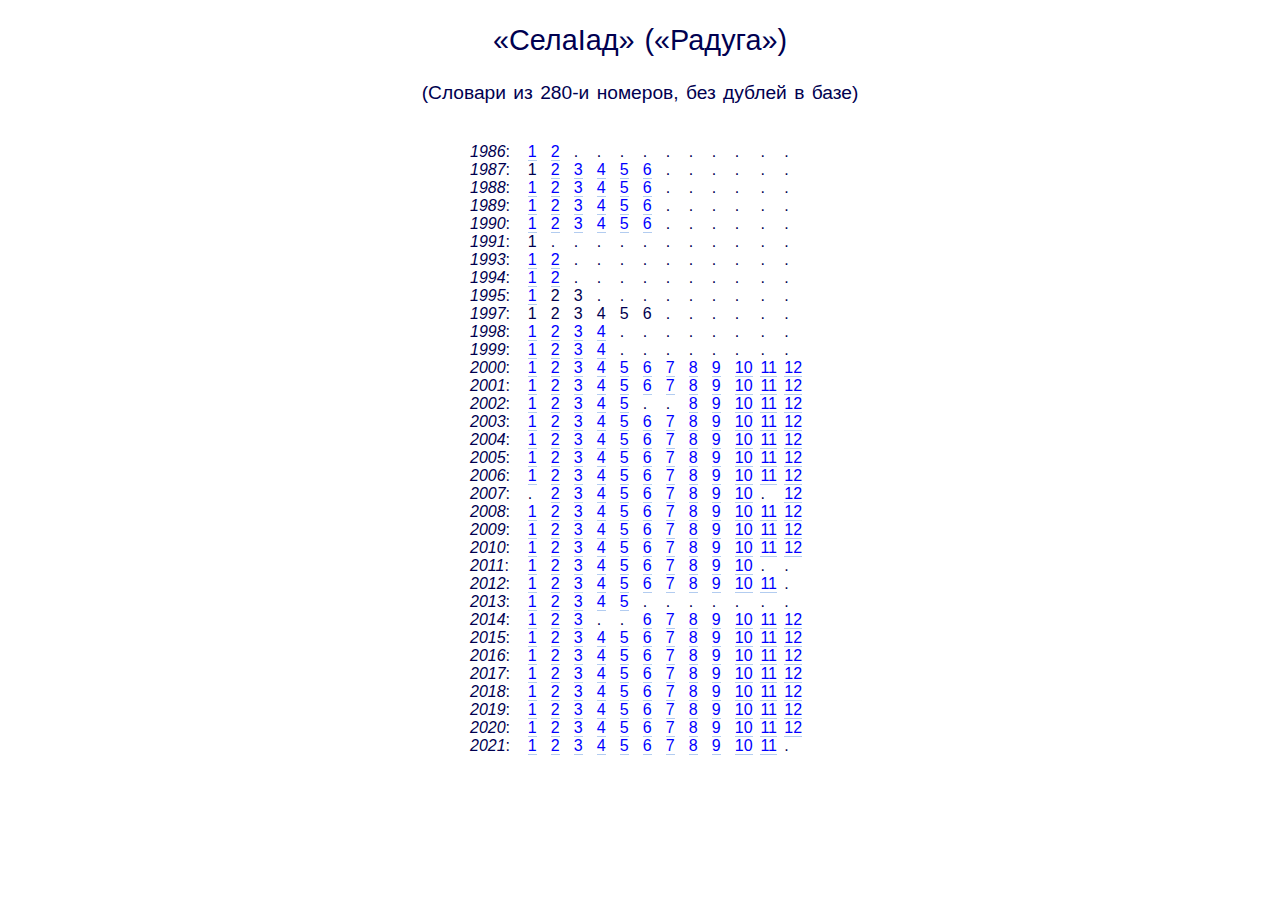
<file: src/izd/Sela1ad.html>
﻿<html>
<head>
<title>«СелаӀад» («Радуга»). — Детский журнал. (Словари из 280-и номеров, без дублей в базе)</title>
<meta http-equiv="content-type" content="text/html; charset=utf-8">

<style type="text/css"><!--
body{font-size:120% !important; line-height:122% !important;
word-spacing: 2px;color:#000050; margin-bottom: 7%;
font-family: SFUIDisplay,-apple-system,BlinkMacSystemFont,"Segoe UI",Roboto,Oxygen,Ubuntu,Cantarell,"Open Sans","Helvetica Neue",sans-serif;
Xbackground-color:#E6F9F9 !important;}

b {font-weight:500 !important;}
P	{ margin: 0em 0; font-size:90% !important;}
P.text	{ text-align: justify; text-indent: 3em;}
.rght	{ text-align: right; margin: 1em 0 1.5em 0;}
h2{text-align:center; margin: 1em 0 1em 0;font-weight:500 !important;}
h4{text-align:center; margin: 0em 0 2em 0;font-weight:500 !important;}
td {width:16px}

a:link {
	color: #0089ff;
	text-decoration: none;
	border-bottom: 1px solid rgba(0, 137, 255, .3);
	-webkit-transition: color .3s ease, border-color .3s ease;
	transition: color .3s ease, border-color .3s ease;
}
a {
	text-decoration: none;
	border-bottom: 1px solid;
}
a:link {
	color: #0000FF;
	border-color: #b2ccf0;
}
a:visited {
        color: #0000FF;
}
a:visited {
	border-color: #CC3399;
}

a:visited.fresh, a:visited.footer {
	border-color: #CC3399;
}
a:hover {
	border-color: #f0b2b2; color: #F41224;
}
a:active  { color:#8B0000; }
--></style>
</head>
<body>

<h2>«СелаӀад» («Радуга»)</h2>
<h4>(Словари из 280-и номеров, без дублей в базе)</h4>

<div align="center">
<table border="0" cellpadding="0" cellspacing="0" class="s10" width="340">
<tbody>
<tr><td><i>1986</i>:</td><td><b><a href="https://yadi.sk/i/oGEkANC93Ynr3L">1</a></b></td><td><b><a href="https://yadi.sk/i/l7j32NyI3Ynr4U">2</a></b></td><td>.</td><td>.</td><td>.</td><td>.</td><td>.</td><td>.</td><td>.</td><td>.</td><td>.</td><td>.</td></tr>
<tr><td><i>1987</i>:</td><td>1</td><td><b><a href="https://yadi.sk/i/Ypz5lFLT3YnrVc">2</a></b></td><td><b><a href="https://yadi.sk/i/kkhUkXWf3Ynraz">3</a></b></td><td><b><a href="https://yadi.sk/i/kHgJC-Xd3YnreH">4</a></b></td><td><b><a href="https://yadi.sk/i/6-K-W1wA3Ynrh3">5</a></b></td><td><b><a href="https://yadi.sk/i/jgWkoF773YnrjD">6</a></b></td><td>.</td><td>.</td><td>.</td><td>.</td><td>.</td><td>.</td></tr>
<tr><td><i>1988</i>:</td><td><b><a href="https://yadi.sk/i/cIvRFgBl3Yns8M">1</a></b></td><td><b><a href="https://yadi.sk/i/Ni_GJR7l3YnsD8">2</a></b></td><td><b><a href="https://yadi.sk/i/9DBeh4en3YnsFf">3</a></b></td><td><b><a href="https://yadi.sk/i/8I5Bq_4d3YnsJh">4</a></b></td><td><b><a href="https://yadi.sk/i/bd_tOhqj3YnsQV">5</a></b></td><td><b><a href="https://yadi.sk/i/06SK4QSG3YnsUL">6</a></b></td><td>.</td><td>.</td><td>.</td><td>.</td><td>.</td><td>.</td></tr>
<tr><td><i>1989</i>:</td><td><b><a href="https://yadi.sk/i/8do4tsSb3Ynt6n">1</a></b></td><td><b><a href="https://disk.yandex.ru/i/MghI3QwDn0pZ6Q">2</a></b></td><td><b><a href="https://yadi.sk/i/oktLyAH03YntJ8">3</a></b></td><td><b><a href="https://disk.yandex.ru/i/PuNBge_O4__WDw">4</a></b></td><td><b><a href="https://yadi.sk/i/iglZvgXF3YntQr">5</a></b></td><td><b><a href="https://disk.yandex.ru/i/mRhIWIQ1RFSwVw">6</a></b></td><td>.</td><td>.</td><td>.</td><td>.</td><td>.</td><td>.</td></tr>
<tr><td><i>1990</i>:</td><td><b><a href="https://disk.yandex.ru/i/apDOMoYIgf4nEw">1</a></b></td><td><b><a href="https://disk.yandex.ru/i/RS1uKbMCoPV7tA">2</a></b></td><td><b><a href="https://disk.yandex.ru/i/CIQ5f8OnL0VMsQ">3</a></b></td><td><b><a href="https://disk.yandex.ru/i/O8aYLosfft7Umg">4</a></b></td><td><b><a href="https://disk.yandex.ru/i/yWiE2GQ_GmOidw">5</a></b></td><td><b><a href="https://disk.yandex.ru/i/BjxrshSN-CEcSg">6</a></b></td><td>.</td><td>.</td><td>.</td><td>.</td><td>.</td><td>.</td></tr>
<tr><td><i>1991</i>:</td><td>1</td><td>.</td><td>.</td><td>.</td><td>.</td><td>.</td><td>.</td><td>.</td><td>.</td><td>.</td><td>.</td><td>.</td></tr>
<tr><td><i>1993</i>:</td><td><b><a href="https://disk.yandex.ru/i/CuOgq-_BVKdtTg">1</a></b></td><td><b><a href="https://disk.yandex.ru/i/uMe8YJ_J-uBjQA">2</a></b></td><td>.</td><td>.</td><td>.</td><td>.</td><td>.</td><td>.</td><td>.</td><td>.</td><td>.</td><td>.</td></tr>
<tr><td><i>1994</i>:</td><td><b><a href="https://disk.yandex.ru/i/Yc7CszdOIoN1Yg">1</a></b></td><td><b><a href="https://yadi.sk/i/hSCgKspF3Yo2Ti">2</a></b></td><td>.</td><td>.</td><td>.</td><td>.</td><td>.</td><td>.</td><td>.</td><td>.</td><td>.</td><td>.</td></tr>
<tr><td><i>1995</i>:</td><td><b><a href="https://yadi.sk/i/15Ib_JJ53Yo3A8">1</a></b></td><td>2</td><td>3</td><td>.</td><td>.</td><td>.</td><td>.</td><td>.</td><td>.</td><td>.</td><td>.</td><td>.</td></tr>
<tr><td><i>1997</i>:</td><td>1</td><td>2</td><td>3</td><td>4</td><td>5</td><td>6</td><td>.</td><td>.</td><td>.</td><td>.</td><td>.</td><td>.</td></tr>
<tr><td><i>1998</i>:</td><td><b><a href="https://yadi.sk/i/-Z0oxdd33Yo4jj">1</a></b></td><td><b><a href="https://disk.yandex.ru/i/dbTbIcQm2nCZYQ">2</a></b></td><td><b><a href="https://disk.yandex.ru/i/BDYXqktIHrU1Ew">3</a></b></td><td><b><a href="https://disk.yandex.ru/i/A0-7-MOflBmjrg">4</a></b></td><td>.</td><td>.</td><td>.</td><td>.</td><td>.</td><td>.</td><td>.</td><td>.</td></tr>
<tr><td><i>1999</i>:</td><td><b><a href="https://yadi.sk/i/LWIZWt2I3Yo5Yi">1</a></b></td><td><b><a href="https://disk.yandex.ru/i/22jPoIsv6RPjDg">2</a></b></td><td><b><a href="https://disk.yandex.ru/i/GGuMeqgjXoZYtA">3</a></b></td><td><b><a href="https://disk.yandex.ru/i/bdk5mnfTjVbwEA">4</a></b></td><td>.</td><td>.</td><td>.</td><td>.</td><td>.</td><td>.</td><td>.</td><td>.</td></tr>
<tr><td><i>2000</i>:</td><td><b><a href="https://disk.yandex.ru/i/A5h7oLA1OgL4NQ">1</a></b></td><td><b><a href="https://yadi.sk/i/E6vpyiFP3Yo72D">2</a></b></td><td><b><a href="https://yadi.sk/i/9LoW9RvI3Yo764">3</a></b></td><td><b><a href="https://yadi.sk/i/vNd2ewXB3Yo78c">4</a></b></td><td><b><a href="https://disk.yandex.ru/i/50GEbKyMOvolAg">5</a></b></td><td><b><a href="https://disk.yandex.ru/i/R9nxwEmLyrmaDA">6</a></b></td><td><b><a href="https://disk.yandex.ru/i/DkgTBjlOGUwsDQ">7</a></b></td><td><b><a href="https://disk.yandex.ru/i/i6qcVflw8_YCdw">8</a></b></td><td><b><a href="https://disk.yandex.ru/i/pH6qiuy77Ha8TA">9</a></b></td><td><b><a href="https://disk.yandex.ru/i/Bh7zu8zxx0S4Tg">10</a></b></td><td><b><a href="https://disk.yandex.ru/i/GTQghrYz9hFG3A">11</a></b></td><td><b><a href="https://disk.yandex.ru/i/NiJ4BX6aat0Fhg">12</a></b></td></tr>
<tr><td><i>2001</i>:</td><td><b><a href="https://yadi.sk/i/ASzEkn9w3Yo8Kv">1</a></b></td><td><b><a href="https://disk.yandex.ru/i/MKd85-kuR3QseA">2</a></b></td><td><b><a href="https://yadi.sk/i/vQs7XZRy3Yo8Qo">3</a></b></td><td><b><a href="https://yadi.sk/i/N23eALTz3Yo8WN">4</a></b></td><td><b><a href="https://yadi.sk/i/xPUHY94h3Yo8bi">5</a></b></td><td><b><a href="https://yadi.sk/i/GeoJl1Za3Yo8eq">6</a></b></td><td><b><a href="https://disk.yandex.ru/i/obSFWN71KIdoRQ">7</a></b></td><td><b><a href="https://disk.yandex.ru/i/BCtvYIQo9lMLpg">8</a></b></td><td><b><a href="https://disk.yandex.ru/i/QwZvClS9H3xZgQ">9</a></b></td><td><b><a href="https://disk.yandex.ru/i/rtCtAxVClH3Sdw">10</a></b></td><td><b><a href="https://yadi.sk/i/MGGx5tpW3Yo92L">11</a></b></td><td><b><a href="https://yadi.sk/i/4XAjKTBe3Yo96V">12</a></b></td></tr>
<tr><td><i>2002</i>:</td><td><b><a href="https://disk.yandex.ru/i/8bbnxgfsgp_wkQ">1</a></b></td><td><b><a href="https://disk.yandex.ru/i/snPUg2PkPMAAzw">2</a></b></td><td><b><a href="https://yadi.sk/i/TvdzeMLJ3YoAUs">3</a></b></td><td><b><a href="https://disk.yandex.ru/i/G7EmBsmyv4Tm6w">4</a></b></td><td><b><a href="https://yadi.sk/i/7iLzKADz3YoAbT">5</a></b></td><td>.</td><td>.</td><td><b><a href="https://disk.yandex.ru/i/xDqQN_oaulS4ng">8</a></b></td><td><b><a href="https://disk.yandex.ru/i/KEcwViacvyGtHA">9</a></b></td><td><b><a href="https://disk.yandex.ru/i/0mU00yv0Ua8Cyw">10</a></b></td><td><b><a href="https://disk.yandex.ru/i/NndzVNKsfyLJVQ">11</a></b></td><td><b><a href="https://disk.yandex.ru/i/z_W3pAB57WTmJg">12</a></b></td></tr>
<tr><td><i>2003</i>:</td><td><b><a href="https://yadi.sk/i/AVtDkz8q3YoBbJ">1</a></b></td><td><b><a href="https://disk.yandex.ru/i/DM0nL5SEFyxrog">2</a></b></td><td><b><a href="https://yadi.sk/i/d3lBWDFE3YoBfu">3</a></b></td><td><b><a href="https://yadi.sk/i/Dej3iest3YoBhb">4</a></b></td><td><b><a href="https://disk.yandex.ru/i/f_-5G5x0znwsqA">5</a></b></td><td><b><a href="https://yadi.sk/i/voS4Htw43YoBp6">6</a></b></td><td><b><a href="https://yadi.sk/i/JzrC2D-T3YoBr8">7</a></b></td><td><b><a href="https://yadi.sk/i/Z791uSdw3YoBts">8</a></b></td><td><b><a href="https://disk.yandex.ru/i/jkYnSUgHnlXXWw">9</a></b></td><td><b><a href="https://disk.yandex.ru/i/Ih-8RGE2dTPrCA">10</a></b></td><td><b><a href="https://disk.yandex.ru/i/DN5heF-AHbpMgQ">11</a></b></td><td><b><a href="https://disk.yandex.ru/i/5tGT4Uqr8810XQ">12</a></b></td></tr>
<tr><td><i>2004</i>:</td><td><b><a href="https://yadi.sk/i/kYGMcjpa3YoD7X">1</a></b></td><td><b><a href="https://disk.yandex.ru/i/uTT0iFSJ-Y6JkQ">2</a></b></td><td><b><a href="https://disk.yandex.ru/i/8fkUbvwjZz2BtA">3</a></b></td><td><b><a href="https://disk.yandex.ru/i/oqwvLyVLZovzNw">4</a></b></td><td><b><a href="https://disk.yandex.ru/i/Y5JTWWHlpwvOPA">5</a></b></td><td><b><a href="https://disk.yandex.ru/i/E4LEiQnvrmG62Q">6</a></b></td><td><b><a href="https://disk.yandex.ru/i/UPEDRCwiul9OYQ">7</a></b></td><td><b><a href="https://disk.yandex.ru/i/V9_yGDZ8Jg5oeA">8</a></b></td><td><b><a href="https://disk.yandex.ru/i/FVmQMu0dq7cCGA">9</a></b></td><td><b><a href="https://disk.yandex.ru/i/xE3hVlC1w2Q7kw">10</a></b></td><td><b><a href="https://disk.yandex.ru/i/GtbhAETCThoEJQ">11</a></b></td><td><b><a href="https://yadi.sk/i/Cf-Zg5-R3YoDcW">12</a></b></td></tr>
<tr><td><i>2005</i>:</td><td><b><a href="https://yadi.sk/i/sXg4qTOo3YoEFt">1</a></b></td><td><b><a href="https://disk.yandex.ru/i/PJ8ft2ED4yMJQg">2</a></b></td><td><b><a href="https://yadi.sk/i/W3l6upAD3YoELy">3</a></b></td><td><b><a href="https://disk.yandex.ru/i/WF4L7kiBDtzu6w">4</a></b></td><td><b><a href="https://disk.yandex.ru/i/QAHSJZr8CIB44Q">5</a></b></td><td><b><a href="https://disk.yandex.ru/i/j2i4SQCtV5f_GA">6</a></b></td><td><b><a href="https://yadi.sk/i/h1ldcov-3YoETu">7</a></b></td><td><b><a href="https://disk.yandex.ru/i/TPCij_wHwUrUyg">8</a></b></td><td><b><a href="https://yadi.sk/i/L9bySFUk3YoEYY">9</a></b></td><td><b><a href="https://yadi.sk/i/v1XsOhhi3YoEb6">10</a></b></td><td><b><a href="https://yadi.sk/i/rM1Dt9we3YoEej">11</a></b></td><td><b><a href="https://disk.yandex.ru/i/ZxlonXhdTtIAlg">12</a></b></td></tr>
<tr><td><i>2006</i>:</td><td><b><a href="https://yadi.sk/i/OweCurLK3YoT7m">1</a></b></td><td><b><a href="https://disk.yandex.ru/i/yzdI-ehEGbF7Pw">2</a></b></td><td><b><a href="https://disk.yandex.ru/i/82EB7zJXCk9dYw">3</a></b></td><td><b><a href="https://yadi.sk/i/lQK9IJXq3YoTDP">4</a></b></td><td><b><a href="https://disk.yandex.ru/i/taswg2O4XAN_Bw">5</a></b></td><td><b><a href="https://disk.yandex.ru/i/KldlupA-YiEF4g">6</a></b></td><td><b><a href="https://yadi.sk/i/PfzXMpBD3YoTHo">7</a></b></td><td><b><a href="https://disk.yandex.ru/i/jq4kM_0Cn4i1FA">8</a></b></td><td><b><a href="https://disk.yandex.ru/i/nvR-TlketdilWQ">9</a></b></td><td><b><a href="https://yadi.sk/i/g5N-dRe83YoTQ2">10</a></b></td><td><b><a href="https://disk.yandex.ru/i/jgwa79Iiba6EVg">11</a></b></td><td><b><a href="https://disk.yandex.ru/i/TXYwBCvW2IEigw">12</a></b></td></tr>
<tr><td><i>2007</i>:</td><td>.</td><td><b><a href="https://disk.yandex.ru/i/vcs0bPSRS4zlWA">2</a></b></td><td><b><a href="https://disk.yandex.ru/i/4hxnYdKNx6GI5Q">3</a></b></td><td><b><a href="https://disk.yandex.ru/i/tDOmKZe5GLNgIQ">4</a></b></td><td><b><a href="https://disk.yandex.ru/i/vboD0gx9g52cxQ">5</a></b></td><td><b><a href="https://yadi.sk/i/Rh0V0JUI3YoKNY">6</a></b></td><td><b><a href="https://disk.yandex.ru/i/EgQI3FgpSU1oeg">7</a></b></td><td><b><a href="https://yadi.sk/i/8BQ2U5-d3YoKT4">8</a></b></td><td><b><a href="https://disk.yandex.ru/i/jhJqru2g6UdAgg">9</a></b></td><td><b><a href="https://yadi.sk/i/BUIRCaLa3YoKeS">10</a></b></td><td>.</td><td><b><a href="https://yadi.sk/i/xAynLo7R3YoKoL">12</a></b></td></tr>
<tr><td><i>2008</i>:</td><td><b><a href="https://disk.yandex.ru/i/kJf0N4R7OEO-YA">1</a></b></td><td><b><a href="https://disk.yandex.ru/i/eJh8W03tW2dZrg">2</a></b></td><td><b><a href="https://disk.yandex.ru/i/VKzaI8zZvXPHHQ">3</a></b></td><td><b><a href="https://disk.yandex.ru/i/6uR3QjyxmU38LA">4</a></b></td><td><b><a href="https://disk.yandex.ru/i/TZ_4iOYZ7X3W9w">5</a></b></td><td><b><a href="https://disk.yandex.ru/i/KqhM3Vlczzo-Mg">6</a></b></td><td><b><a href="https://disk.yandex.ru/i/zsWGrDiqgGqBVg">7</a></b></td><td><b><a href="https://disk.yandex.ru/i/Jk9A4co6MFfkOA">8</a></b></td><td><b><a href="https://disk.yandex.ru/i/UGgovXx_5WvNcw">9</a></b></td><td><b><a href="https://disk.yandex.ru/i/KqmQssM99zmlPw">10</a></b></td><td><b><a href="https://disk.yandex.ru/i/czRdt3g8h1ZiqQ">11</a></b></td><td><b><a href="https://disk.yandex.ru/i/TAuYeg-Q5NZmCw">12</a></b></td></tr>
<tr><td><i>2009</i>:</td><td><b><a href="https://yadi.sk/i/RkQ-F8V73YoMVK">1</a></b></td><td><b><a href="https://disk.yandex.ru/i/4Qc5VgvFz3HoUw">2</a></b></td><td><b><a href="https://yadi.sk/i/RcWw485n3YoMa3">3</a></b></td><td><b><a href="https://yadi.sk/i/m8vPeLcz3YoMbj">4</a></b></td><td><b><a href="https://yadi.sk/i/TsDZGNvX3YoMdo">5</a></b></td><td><b><a href="https://yadi.sk/i/mG2qQdU43YoMg8">6</a></b></td><td><b><a href="https://disk.yandex.ru/i/pIREOK-R8UiK5g">7</a></b></td><td><b><a href="https://yadi.sk/i/vr_tr--G3YoMkP">8</a></b></td><td><b><a href="https://disk.yandex.ru/i/f_Fs76Gs0fX1Uw">9</a></b></td><td><b><a href="https://disk.yandex.ru/i/gmhQApjG1_1JDg">10</a></b></td><td><b><a href="https://disk.yandex.ru/i/9ieX0wf353UGFg">11</a></b></td><td><b><a href="https://yadi.sk/i/OIkjbC253YoMuk">12</a></b></td></tr>
<tr><td><i>2010</i>:</td><td><b><a href="https://disk.yandex.ru/i/5LofPsM2_qtJ0g">1</a></b></td><td><b><a href="https://yadi.sk/i/uAorOkyM3YoNKJ">2</a></b></td><td><b><a href="https://disk.yandex.ru/i/niQU3UN8ish_Lw">3</a></b></td><td><b><a href="https://disk.yandex.ru/i/99CgmwS0A0IvLw">4</a></b></td><td><b><a href="https://disk.yandex.ru/i/96XUnJYF043AWA">5</a></b></td><td><b><a href="https://disk.yandex.ru/i/QNk-qLvi8vDiXA">6</a></b></td><td><b><a href="https://disk.yandex.ru/i/5y8DpZR-arEhwQ">7</a></b></td><td><b><a href="https://disk.yandex.ru/i/geJX8ryJ21JT6w">8</a></b></td><td><b><a href="https://disk.yandex.ru/i/lr3suHTqaMUv6w">9</a></b></td><td><b><a href="https://disk.yandex.ru/i/oZEyt9a4L_bnvw">10</a></b></td><td><b><a href="https://disk.yandex.ru/i/rPd72IEQxq87RA">11</a></b></td><td><b><a href="https://disk.yandex.ru/i/-mbdTBloaVdP9A">12</a></b></td></tr>
<tr><td><i>2011</i>:</td><td><b><a href="https://yadi.sk/i/tBu8W0dX3YoPAJ">1</a></b></td><td><b><a href="https://disk.yandex.ru/i/yxh3n4YklL4G9A">2</a></b></td><td><b><a href="https://disk.yandex.ru/i/QkJ7TO-7iWwMzg">3</a></b></td><td><b><a href="https://disk.yandex.ru/i/6w0bHvOl8MHOmA">4</a></b></td><td><b><a href="https://yadi.sk/i/zFXtDo_B3YoPFq">5</a></b></td><td><b><a href="https://disk.yandex.ru/i/T2yR_uQehtePbg">6</a></b></td><td><b><a href="https://disk.yandex.ru/i/VrPu91bFl3nN7Q">7</a></b></td><td><b><a href="https://disk.yandex.ru/i/Kc-YjtbJ8zn-0A">8</a></b></td><td><b><a href="https://yadi.sk/i/C4Lywgyk3YoPPT">9</a></b></td><td><b><a href="https://disk.yandex.ru/i/aHUG2s_QYZdv0Q">10</a></b></td><td>.</td><td>.</td></tr>
<tr><td><i>2012</i>:</td><td><b><a href="https://yadi.sk/i/LhYKYALX3YoPiM">1</a></b></td><td><b><a href="https://disk.yandex.ru/i/6qbnvSnt1c41SQ">2</a></b></td><td><b><a href="https://disk.yandex.ru/i/Mlv64VwzyTOxIw">3</a></b></td><td><b><a href="https://disk.yandex.ru/i/7qafZq5VmxpmHw">4</a></b></td><td><b><a href="https://yadi.sk/i/0CkzVEkk3YoPqc">5</a></b></td><td><b><a href="https://disk.yandex.ru/i/PaCo1_zGcylUGg">6</a></b></td><td><b><a href="https://yadi.sk/i/5KyJ7fNq3YoPu6">7</a></b></td><td><b><a href="https://yadi.sk/i/lsSKbYpc3YoPwa">8</a></b></td><td><b><a href="https://disk.yandex.ru/i/yirGVN0gUvAZmg">9</a></b></td><td><b><a href="https://yadi.sk/i/B2zVc6gS3YoQ2n">10</a></b></td><td><b><a href="https://yadi.sk/i/Lk0OAu6u3YoQ4X">11</a></b></td><td>.</td></tr>
<tr><td><i>2013</i>:</td><td><b><a href="https://disk.yandex.ru/i/jWYUkNoSl9TQWQ">1</a></b></td><td><b><a href="https://disk.yandex.ru/i/GnvRaKruYafVNw">2</a></b></td><td><b><a href="https://disk.yandex.ru/i/4CceOCTVZeS8JA">3</a></b></td><td><b><a href="https://disk.yandex.ru/i/AzunMjIxlysndA">4</a></b></td><td><b><a href="https://yadi.sk/i/i6wfYVgj3YoQe7">5</a></b></td><td>.</td><td>.</td><td>.</td><td>.</td><td>.</td><td>.</td><td>.</td></tr>
<tr><td><i>2014</i>:</td><td><b><a href="https://disk.yandex.ru/i/9K252dgNLvl4CA">1</a></b></td><td><b><a href="https://yadi.sk/i/PxfdvRYM3YoU8q">2</a></b></td><td><b><a href="https://disk.yandex.ru/i/BnHmt_F95Lt1Cg">3</a></b></td><td>.</td><td>.</td><td><b><a href="https://disk.yandex.ru/i/yPqQA-FW6Z3kCw">6</a></b></td><td><b><a href="https://disk.yandex.ru/i/DpiMV_eoV-mTbQ">7</a></b></td><td><b><a href="https://disk.yandex.ru/i/mmAeFi0zi6za0Q">8</a></b></td><td><b><a href="https://disk.yandex.ru/i/jIxUjKqOMO6BWQ">9</a></b></td><td><b><a href="https://disk.yandex.ru/i/BcL_r1-FyTWFAA">10</a></b></td><td><b><a href="https://disk.yandex.ru/i/8XpVL-s-MjP5BQ">11</a></b></td><td><b><a href="https://yadi.sk/i/uRu3iQmZ3YoUeb">12</a></b></td></tr>
<tr><td><i>2015</i>:</td><td><b><a href="https://yadi.sk/i/V6iPUCdJ3YoVvs">1</a></b></td><td><b><a href="https://yadi.sk/i/pipk1ECm3YoWA5">2</a></b></td><td><b><a href="https://yadi.sk/i/FNO89a703YoWC2">3</a></b></td><td><b><a href="https://disk.yandex.ru/i/AKo1LgWrUyEA0g">4</a></b></td><td><b><a href="https://yadi.sk/i/w_XLFEBg3YoWHm">5</a></b></td><td><b><a href="https://yadi.sk/i/pg4e9N803YoWL4">6</a></b></td><td><b><a href="https://yadi.sk/i/YyGfhxbA3YoWNM">7</a></b></td><td><b><a href="https://disk.yandex.ru/i/zSji4g9t-Atygg">8</a></b></td><td><b><a href="https://yadi.sk/i/WacHAD9M3YoWRo">9</a></b></td><td><b><a href="https://disk.yandex.ru/i/4N91O-MIusqX3w">10</a></b></td><td><b><a href="https://yadi.sk/i/kkMmEp6L3YoWYK">11</a></b></td><td><b><a href="https://disk.yandex.ru/i/7PtLTEvRZT09dA">12</a></b></td></tr>
<tr><td><i>2016</i>:</td><td><b><a href="https://disk.yandex.ru/i/dDCnkoBKuhdzgQ">1</a></b></td><td><b><a href="https://yadi.sk/i/f0YbXzjt3YoX7H">2</a></b></td><td><b><a href="https://yadi.sk/i/7h91WG_E3YoX8o">3</a></b></td><td><b><a href="https://disk.yandex.ru/i/95b5nH34ODpg5w">4</a></b></td><td><b><a href="https://disk.yandex.ru/i/wZzpNcNi79MJjw">5</a></b></td><td><b><a href="https://disk.yandex.ru/i/brJVhOd0r_SGxg">6</a></b></td><td><b><a href="https://disk.yandex.ru/i/rN3iznK28S5kGw">7</a></b></td><td><b><a href="https://disk.yandex.ru/i/CP5qjwy5G4J0Bg">8</a></b></td><td><b><a href="https://disk.yandex.ru/i/hQy6bspf-YSc8g">9</a></b></td><td><b><a href="https://disk.yandex.ru/i/LJFWywvxbxx-7w">10</a></b></td><td><b><a href="https://yadi.sk/i/0yz32FlK3YoXYF">11</a></b></td><td><b><a href="https://yadi.sk/i/flCzWro43YoXdU">12</a></b></td></tr>
<tr><td><i>2017</i>:</td><td><b><a href="https://yadi.sk/i/QmLxoXhI3YoXzi">1</a></b></td><td><b><a href="https://yadi.sk/i/r1WIST433YoY4c">2</a></b></td><td><b><a href="https://yadi.sk/i/lFdGDFaELV1a-A">3</a></b></td><td><b><a href="https://yadi.sk/i/Jt1yk6gI2OAlNw">4</a></b></td><td><b><a href="https://yadi.sk/i/jZJOSVguOMRKKQ">5</a></b></td><td><b><a href="https://yadi.sk/i/V8__w9cAXQXZfQ">6</a></b></td><td><b><a href="https://yadi.sk/i/1qbK4QultgZArg">7</a></b></td><td><b><a href="https://yadi.sk/i/6kHD2ELNSsLt9A">8</a></b></td><td><b><a href="https://yadi.sk/i/ajvdnLkNziQKUQ">9</a></b></td><td><b><a href="https://yadi.sk/i/iCICxoR1oUmLqQ">10</a></b></td><td><b><a href="https://yadi.sk/i/eC7v5qGXTiuD_Q">11</a></b></td><td><b><a href="https://yadi.sk/i/pzvNQzxlKHCxcg">12</a></b></td></tr>
<tr><td><i>2018</i>:</td><td><b><a href="https://yadi.sk/i/DXigr-Ivmr_mjA">1</a></b></td><td><b><a href="https://yadi.sk/i/YEghSrNkCqg3iQ">2</a></b></td><td><b><a href="https://yadi.sk/i/pXRPMXtchNreqA">3</a></b></td><td><b><a href="https://yadi.sk/i/l8vigOgsmm7n-A">4</a></b></td><td><b><a href="https://yadi.sk/i/FfUrYpkMCm4Ymw">5</a></b></td><td><b><a href="https://yadi.sk/i/yzFj0xfep8K3jg">6</a></b></td><td><b><a href="https://yadi.sk/i/0f7IF4VkqbN89g">7</a></b></td><td><b><a href="https://yadi.sk/i/6gYIgXQukJTKJQ">8</a></b></td><td><b><a href="https://yadi.sk/i/pagZQAAAeIck_g">9</a></b></td><td><b><a href="https://yadi.sk/i/uR4wqf4uGNbyKQ">10</a></b></td><td><b><a href="https://yadi.sk/i/bPP75u6nVGBk_w">11</a></b></td><td><b><a href="https://yadi.sk/i/wB_HW5V14_DrxA">12</a></b></td></tr>
<tr><td><i>2019</i>:</td><td><b><a href="https://yadi.sk/i/2UNHH0V_uzUNEQ">1</a></b></td><td><b><a href="https://yadi.sk/i/JZ1vN7KVU1NlYw">2</a></b></td><td><b><a href="https://yadi.sk/i/Vpb2Y6i_ehQ_4Q">3</a></b></td><td><b><a href="https://yadi.sk/i/gSK2zJayCkAUiQ">4</a></b></td><td><b><a href="https://yadi.sk/i/La1y00n1MNQhjw">5</a></b></td><td><b><a href="https://yadi.sk/i/QYLSmpLm8Nle-Q">6</a></b></td><td><b><a href="https://yadi.sk/i/absGojyHkgh_5A">7</a></b></td><td><b><a href="https://yadi.sk/i/oU47fkv6M-N4HQ">8</a></b></td><td><b><a href="https://yadi.sk/i/eDpdZQ4LszsRhQ">9</a></b></td><td><b><a href="https://yadi.sk/i/P7D5OvE7BbdNTw">10</a></b></td><td><b><a href="https://yadi.sk/i/ObfpNEliWcHrug">11</a></b></td><td><b><a href="https://yadi.sk/i/yvods6lI_b9yQA">12</a></b></td></tr>
<tr><td><i>2020</i>:</td><td><b><a href="https://disk.yandex.ru/i/1yjW2AFTvUjL-g">1</a></b></td><td><b><a href="https://disk.yandex.ru/i/0ZfvA5vK6jrkHA">2</a></b></td><td><b><a href="https://disk.yandex.ru/i/txbcprWEqCPqYg">3</a></b></td><td><b><a href="https://disk.yandex.ru/i/JwJ79Tp0iLtNKg">4</a></b></td><td><b><a href="https://disk.yandex.ru/i/oL9qE8HcyqqHSw">5</a></b></td><td><b><a href="https://disk.yandex.ru/i/Rlvqxaxlf4Wk8A">6</a></b></td><td><b><a href="https://disk.yandex.ru/i/am_2nMMfABrCGw">7</a></b></td><td><b><a href="https://disk.yandex.ru/i/XBj8BB5MuLQfKw">8</a></b></td><td><b><a href="https://disk.yandex.ru/i/vLGkrvRzdBsuag">9</a></b></td><td><b><a href="https://disk.yandex.ru/i/g1OCC1LolBPo2A">10</a></b></td><td><b><a href="https://disk.yandex.ru/i/907f9VwTVevw-g">11</a></b></td><td><b><a href="https://disk.yandex.ru/i/HWioLiKzAQvxVg">12</a></b></td></tr>
<tr><td><i>2021</i>:</td><td><b><a href="https://disk.yandex.ru/i/Q0lYeLeeXwIE6A">1</a></b></td><td><b><a href="https://disk.yandex.ru/i/pgKy7c2Vol-BEg">2</a></b></td><td><b><a href="https://disk.yandex.ru/i/1tD2Lj33FdglcQ">3</a></b></td><td><b><a href="https://disk.yandex.ru/i/j0M2IdoMtvhtwQ">4</a></b></td><td><b><a href="https://disk.yandex.ru/i/dPo5DVWk8VWWRg">5</a></b></td><td><b><a href="https://disk.yandex.ru/i/KqgMiEK8rvifoQ">6</a></b></td><td><b><a href="https://disk.yandex.ru/i/LMmowfRYDgp0iw">7</a></b></td><td><b><a href="https://disk.yandex.ru/i/tk_1K7eao0lzjQ">8</a></b></td><td><b><a href="https://disk.yandex.ru/i/rL5y31L0GU-5sw">9</a></b></td><td><b><a href="https://disk.yandex.ru/i/3i-WENBRpcvaeA">10</a></b></td><td><b><a href="https://disk.yandex.ru/i/LoUHp6sJVmC_uQ">11</a></b></td><td>.</td></tr>
</tbody>
</table>
</div>
</file>
